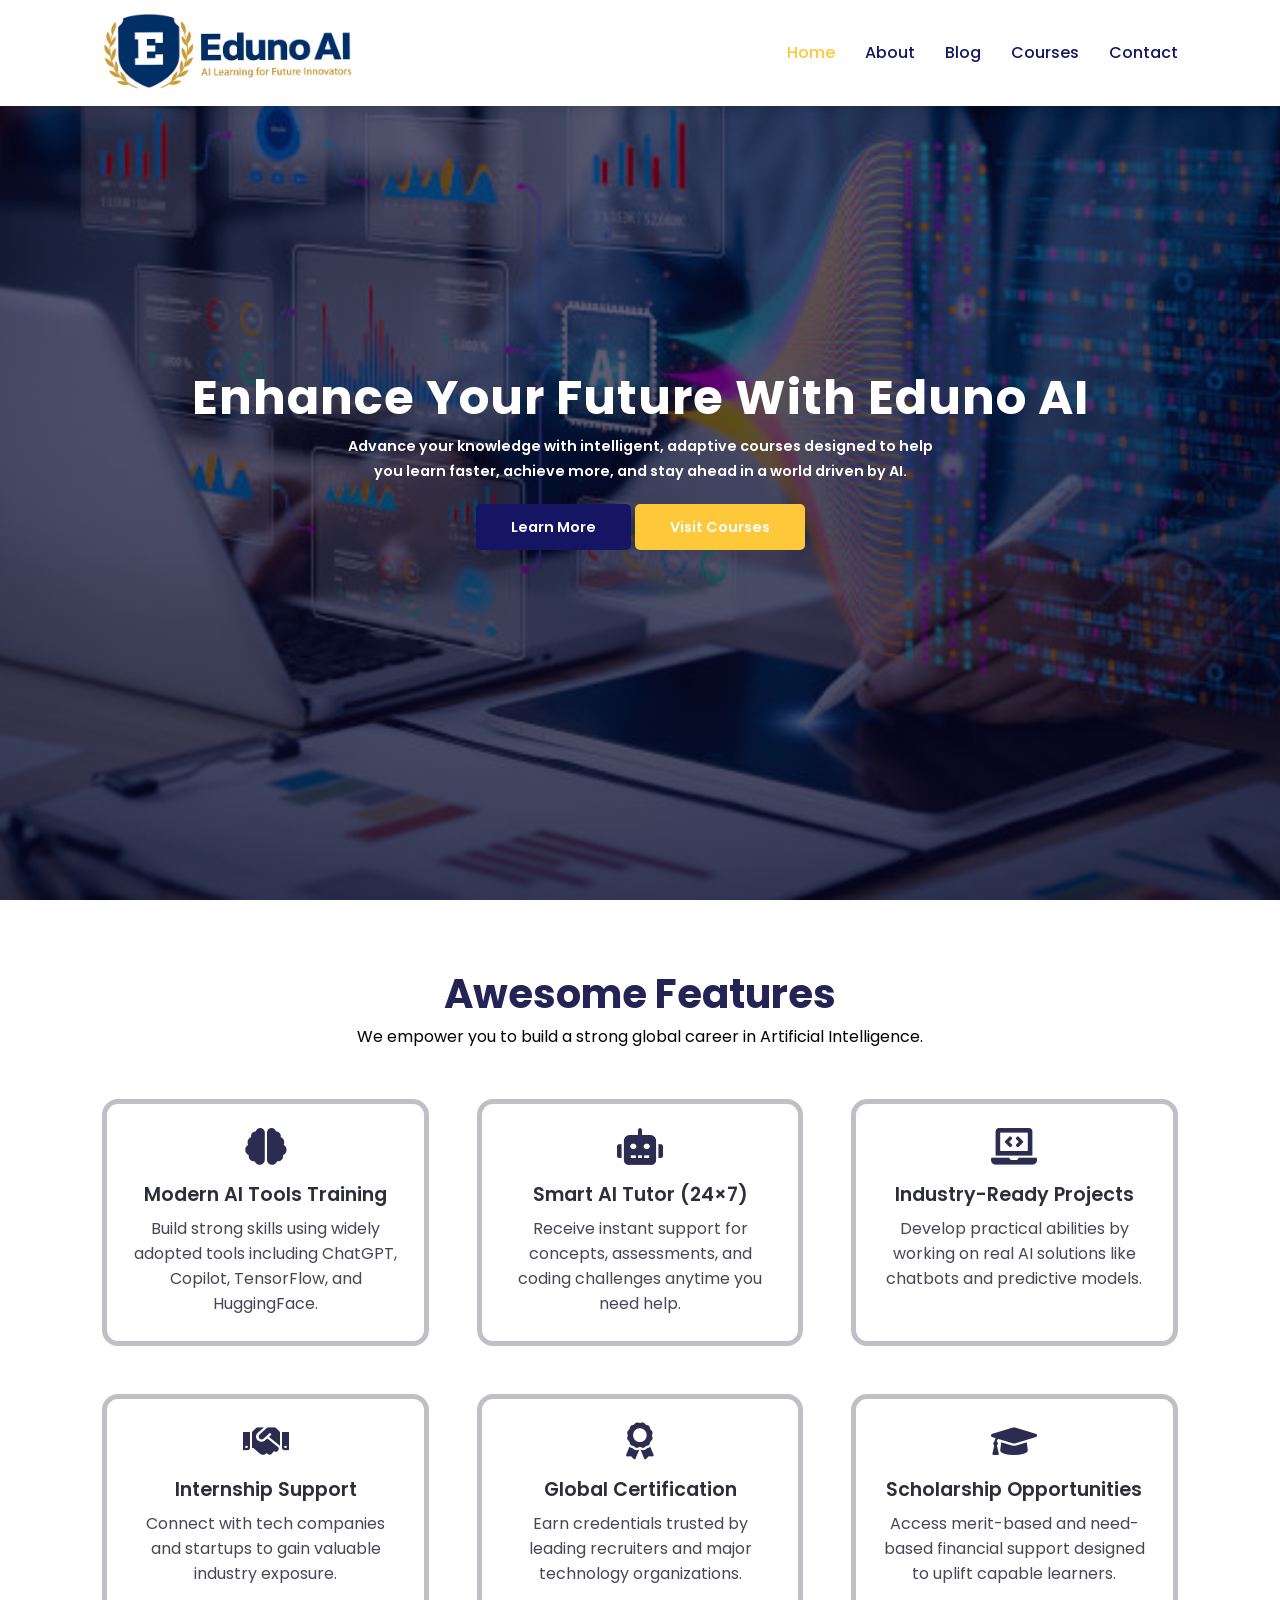
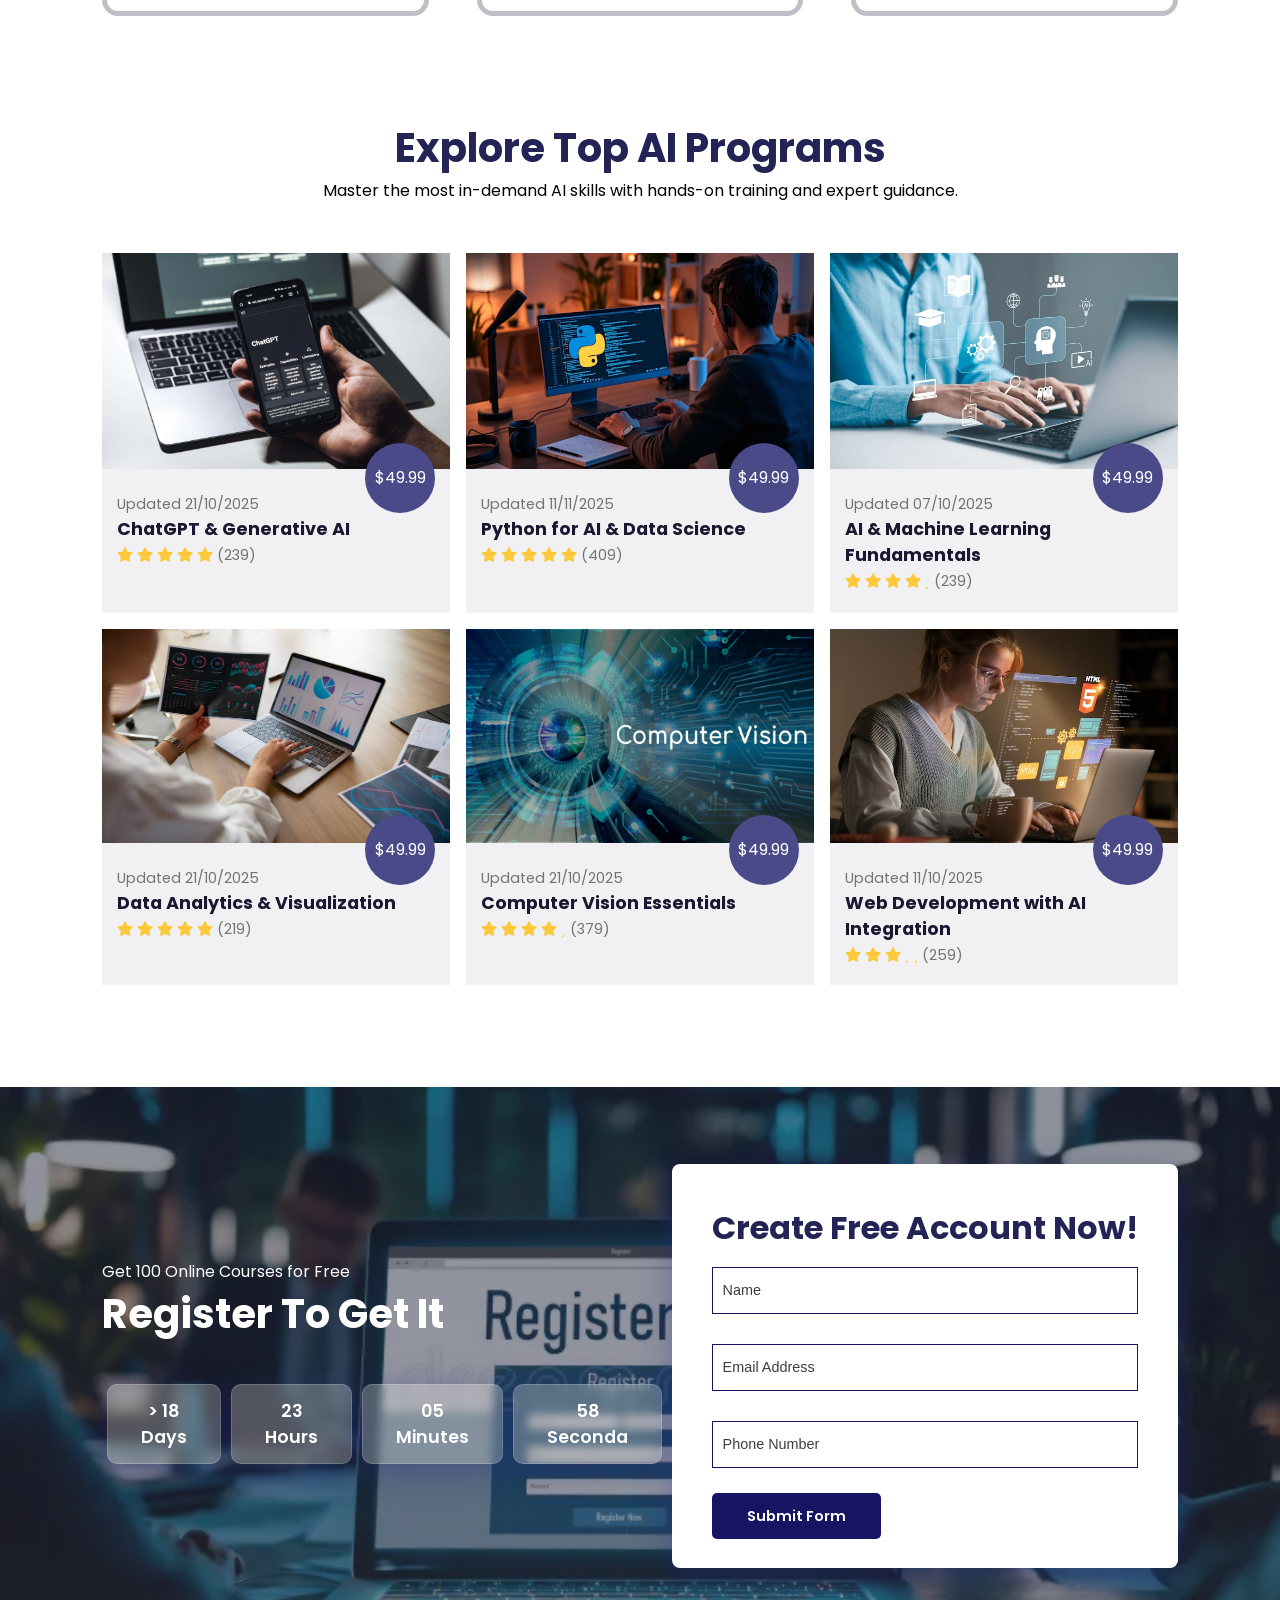
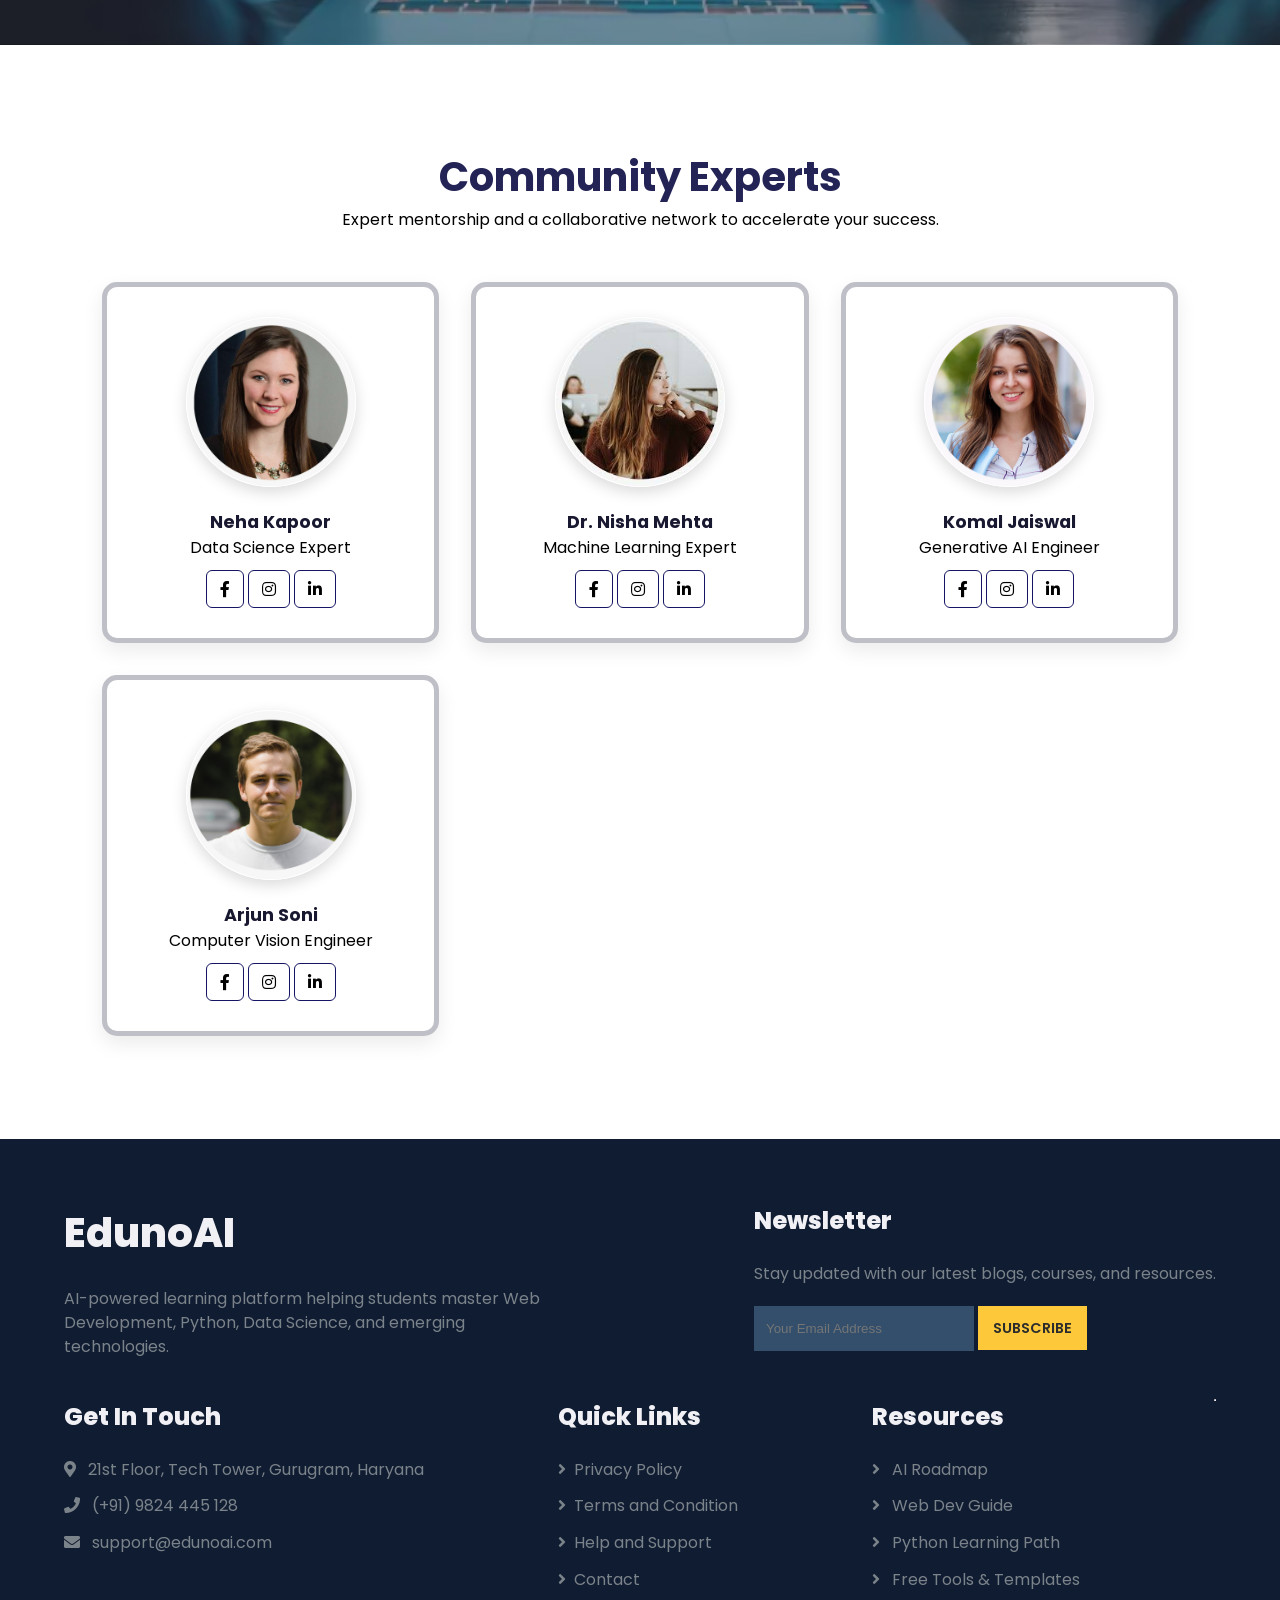
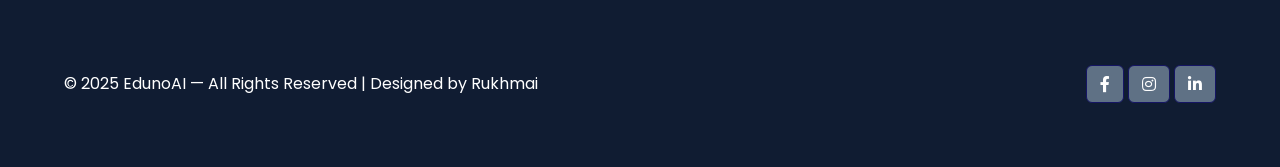
<file: edunoai/index.html>
<!DOCTYPE html>
<html lang="en">

<head>
    <meta charset="UTF-8">
    <meta name="viewport" content="width=device-width, initial-scale=1.0">
    <title>Eduno AI</title>

    <link rel="stylesheet" href="https://cdnjs.cloudflare.com/ajax/libs/font-awesome/5.15.4/css/all.min.css">


    <link rel="stylesheet" href="style.css">

    <link rel="stylesheet" href="https://unpkg.com/aos@2.3.1/dist/aos.css" />


    <script src="https://code.jquery.com/jquery-3.7.1.min.js"
        integrity="sha256-/JqT3SQfawRcv/BIHPThkBvs0OEvtFFmqPF/lYI/Cxo=" crossorigin="anonymous"></script>

</head>

<body>  

    <!-- Navigation -->
    <nav>
        <img src="images/logo.jpg" alt="">
        <div class="navigation">
            <ul>
                <i id="menu-close" class="fas fa-times"></i>
                <li><a class="active" href="index.html">Home</a></li>
                <li><a href="about.html">About</a></li>
                <li><a href="blog.html">Blog</a></li>
                <li><a href="courses.html">Courses</a></li>
                <li><a href="contact.html">Contact</a></li>
            </ul>
            <img id="menu-btn" src="images/menu.png" alt="">
        </div>
    </nav>

    <!-- Home -->
    <section id="home">
        <h1 data-aos="fade-down">Enhance Your Future With Eduno AI</h1>
        <p data-aos="fade-right">Advance your knowledge with intelligent,
            adaptive courses designed to help you learn faster, achieve more,
            and stay ahead in a world driven by AI.</p>

        <div class="btn" data-aos="fade-left">
            <a class="blue" href="#">Learn More</a>
            <a class="yellow" href="courses.html">Visit Courses</a>
        </div>

    </section>

    <!-- Features -->

    <section id="features" data-aos="fade-up">
        <h1>Awesome Features</h1>
        <p>We empower you to build a strong global career in Artificial Intelligence.</p>

        <div class="fea-base">

            <div class="fea-box" data-aos="fade-left">
                <i class="fas fa-brain"></i>
                <h3>Modern AI Tools Training</h3>
                <p>Build strong skills using widely adopted tools including ChatGPT, Copilot, TensorFlow, and
                    HuggingFace.</p>
            </div>

            <div class="fea-box" data-aos="fade-left">
                <i class="fas fa-robot"></i>
                <h3>Smart AI Tutor (24×7)</h3>
                <p>Receive instant support for concepts, assessments, and coding challenges anytime you need help.</p>
            </div>

            <div class="fea-box" data-aos="fade-left">
                <i class="fas fa-laptop-code"></i>
                <h3>Industry-Ready Projects</h3>
                <p>Develop practical abilities by working on real AI solutions like chatbots and predictive models.</p>
            </div>

            <div class="fea-box" data-aos="fade-right">
                <i class="fas fa-handshake"></i>
                <h3>Internship Support</h3>
                <p>Connect with tech companies and startups to gain valuable industry exposure.</p>
            </div>

            <div class="fea-box" data-aos="fade-right">
                <i class="fas fa-award"></i>
                <h3>Global Certification</h3>
                <p>Earn credentials trusted by leading recruiters and major technology organizations.</p>
            </div>

            <div class="fea-box" data-aos="fade-right">
                <i class="fas fa-graduation-cap"></i>
                <h3>Scholarship Opportunities</h3>
                <p>Access merit-based and need-based financial support designed to uplift capable learners.</p>
            </div>

        </div>

    </section>

    <!-- Courses -->
    <section id="course" data-aos="fade-up">
        <h1>Explore Top AI Programs</h1>
        <p>Master the most in-demand AI skills with hands-on training and expert guidance.</p>
        <div class="course-box">

            <div class="courses" data-aos="zoom-in">
                <img src="images/p1.jpg" alt="">
                <div class="details">
                    <span>Updated 21/10/2025</span>
                    <h6>ChatGPT & Generative AI</h6>
                    <div class="star">
                        <i class="fas fa-star"></i>
                        <i class="fas fa-star"></i>
                        <i class="fas fa-star"></i>
                        <i class="fas fa-star"></i>
                        <i class="fas fa-star"></i>
                        <span>(239)</span>
                    </div>
                </div>

                <div class="cost">
                    $49.99
                </div>

            </div>

            <div class="courses" data-aos="zoom-in">
                <img src="images/p2.jpg" alt="">
                <div class="details">
                    <span>Updated 11/11/2025</span>
                    <h6>Python for AI & Data Science</h6>
                    <div class="star">
                        <i class="fas fa-star"></i>
                        <i class="fas fa-star"></i>
                        <i class="fas fa-star"></i>
                        <i class="fas fa-star"></i>
                        <i class="fas fa-star"></i>
                        <span>(409)</span>
                    </div>
                </div>

                <div class="cost">
                    $49.99
                </div>

            </div>

            <div class="courses" data-aos="zoom-in">
                <img src="images/p3.jpg" alt="">
                <div class="details">
                    <span>Updated 07/10/2025</span>
                    <h6>AI & Machine Learning Fundamentals</h6>
                    <div class="star">
                        <i class="fas fa-star"></i>
                        <i class="fas fa-star"></i>
                        <i class="fas fa-star"></i>
                        <i class="fas fa-star"></i>
                        <i class="fa-regular fa-star"></i>
                        <span>(239)</span>
                    </div>
                </div>

                <div class="cost">
                    $49.99
                </div>

            </div>

            <div class="courses" data-aos="zoom-in">
                <img src="images/p4.jpg" alt="">
                <div class="details">
                    <span>Updated 21/10/2025</span>
                    <h6>Data Analytics & Visualization</h6>
                    <div class="star">
                        <i class="fas fa-star"></i>
                        <i class="fas fa-star"></i>
                        <i class="fas fa-star"></i>
                        <i class="fas fa-star"></i>
                        <i class="fas fa-star"></i>
                        <span>(219)</span>
                    </div>
                </div>

                <div class="cost">
                    $49.99
                </div>

            </div>

            <div class="courses" data-aos="zoom-in">
                <img src="images/p5.jpg" alt="">
                <div class="details">
                    <span>Updated 21/10/2025</span>
                    <h6>Computer Vision Essentials</h6>
                    <div class="star">
                        <i class="fas fa-star"></i>
                        <i class="fas fa-star"></i>
                        <i class="fas fa-star"></i>
                        <i class="fas fa-star"></i>
                        <i class="fa-regular fa-star"></i>
                        <span>(379)</span>
                    </div>
                </div>

                <div class="cost">
                    $49.99
                </div>

            </div>

            <div class="courses" data-aos="zoom-in">
                <img src="images/p6.jpg" alt="">
                <div class="details">
                    <span>Updated 11/10/2025</span>
                    <h6>Web Development with AI Integration</h6>
                    <div class="star">
                        <i class="fas fa-star"></i>
                        <i class="fas fa-star"></i>
                        <i class="fas fa-star"></i>
                        <i class="fa-regular fa-star"></i>
                        <i class="fa-regular fa-star"></i>
                        <span>(259)</span>
                    </div>
                </div>

                <div class="cost">
                    $49.99
                </div>

            </div>

        </div>
    </section>

    <!-- Registration -->

    <section id="registration" data-aos="fade-up">
        <div class="reminder">
            <p>Get 100 Online Courses for Free</p>
            <h1>Register To Get It</h1>
            <div class="time">
                <div class="date" data-aos="zoom-in">
                    >
                    18 <br> Days
                </div>

                <div class="date" data-aos="zoom-in">
                    23 <br> Hours
                </div>

                <div class="date" data-aos="zoom-in">
                    05 <br> Minutes
                </div>

                <div class="date" data-aos="zoom-in">
                    58 <br> Seconda
                </div>
            </div>
        </div>


        <div class="form" data-aos="fade-left">
            <h3>Create Free Account Now!</h3>
            <input type="text" placeholder="Name" name="" id="">
            <input type="text" placeholder="Email Address" name="" id="">
            <input type="text" placeholder="Phone Number" name="" id="">
            <div class="btn">
                <a class="yellow" href="#">Submit Form</a>
            </div>
        </div>
    </section>

    <!-- Profiles -->
    <section id="experts" data-aos="fade-up">
        <h1>Community Experts</h1>
        <p>Expert mentorship and a collaborative network to accelerate your success.</p>
        <div class="expert-box">

            <div class="profile-wrapper" data-aos="fade-up" data-aos-delay="0">
                <div class="profile">
                    <img src="images/expert1.jpg" alt="">
                    <h6>Neha Kapoor</h6>
                    <p>Data Science Expert</p>
                    <div class="pro-links">
                        <i class="fab fa-facebook-f"></i>
                        <i class="fab fa-instagram"></i>
                        <i class="fab fa-linkedin-in"></i>
                    </div>
                </div>
            </div>

            <div class="profile-wrapper" data-aos="fade-up" data-aos-delay="100">
                <div class="profile">
                    <img src="images/expert2.jpg" alt="Expert Image">
                    <h6>Dr. Nisha Mehta</h6>
                    <p>Machine Learning Expert</p>
                    <div class="pro-links">
                        <i class="fab fa-facebook-f"></i>
                        <i class="fab fa-instagram"></i>
                        <i class="fab fa-linkedin-in"></i>
                    </div>
                </div>
            </div>

            <div class="profile-wrapper" data-aos="fade-up" data-aos-delay="400">
                <div class="profile">
                    <img src="images/expert3.jpg" alt="Expert Image">
                    <h6>Komal Jaiswal</h6>
                    <p>Generative AI Engineer</p>
                    <div class="pro-links">
                        <i class="fab fa-facebook-f"></i>
                        <i class="fab fa-instagram"></i>
                        <i class="fab fa-linkedin-in"></i>
                    </div>
                </div>
            </div>

            <div class="profile-wrapper" data-aos="fade-up" data-aos-delay="700">
                <div class="profile">
                    <img src="images/expert4.jpg" alt="Expert Image">
                    <h6>Arjun Soni</h6>
                    <p>Computer Vision Engineer</p>
                    <div class="pro-links">
                        <i class="fab fa-facebook-f"></i>
                        <i class="fab fa-instagram"></i>
                        <i class="fab fa-linkedin-in"></i>
                    </div>
                </div>
            </div>

        </div>
    </section>


    <!-- Footer -->
    <footer data-aos="fade-up">
        <div class="footer-col">
            <h1>EdunoAI</h1>
            <p>AI-powered learning platform helping students master Web Development,
                Python, Data Science, and emerging technologies.</p>
        </div>

        <div class="footer-col">
            <h2>Newsletter</h2>
            <p>Stay updated with our latest blogs, courses, and resources.</p>
            <div class="subscribe">
                <input type="text" placeholder="Your Email Address">
                <a href="#" class="yellow">SUBSCRIBE</a>
            </div>
        </div>

        <div class="footer-col">
            <h2>Get In Touch</h2>
            <li><i class="fas fa-map-marker-alt"></i> 21st Floor, Tech Tower, Gurugram, Haryana</li>
            <li><i class="fas fa-phone"></i> (+91) 9824 445 128</li>
            <li><i class="fas fa-envelope"></i> support@edunoai.com</li>
        </div>

        <div class="footer-col">
            <h2>Quick Links</h2>
            <li><a href="#"><i class="fa fa-angle-right mr-2"></i>Privacy Policy</a></li>
            <li><a href="#"><i class="fa fa-angle-right mr-2"></i>Terms and Condition</a></li>
            <li><a href="#"><i class="fa fa-angle-right mr-2"></i>Help and Support</a></li>
            <li><a href="#"><i class="fa fa-angle-right mr-2"></i>Contact</a></li>
        </div>

        <div class="footer-col">
            <h2>Resources</h2>
            <li><a href="#"><i class="fa fa-angle-right mr-2"></i> AI Roadmap</a></li>
            <li><a href="#"><i class="fa fa-angle-right mr-2"></i> Web Dev Guide</a></li>
            <li><a href="#"><i class="fa fa-angle-right mr-2"></i> Python Learning Path</a></li>
            <li><a href="#"><i class="fa fa-angle-right mr-2"></i> Free Tools & Templates</a></li>
        </div>
        <hr>

        <div class="copyright">
            <p>© 2025 EdunoAI — All Rights Reserved | Designed by Rukhmai</p>
            <div class="pro-links">
                <i class="fab fa-facebook-f"></i>
                <i class="fab fa-instagram"></i>
                <i class="fab fa-linkedin-in"></i>
            </div>
        </div>
    </footer>

    <script src="https://unpkg.com/aos@2.3.1/dist/aos.js"></script>
    <script>
        AOS.init({
            duration: 1500,
            easing: "ease-out-cubic",
            offset: 120,
            once: true,
        });
    </script>

    <script>
        $('#menu-btn').click(function () {
            $('nav .navigation ul').addClass('active')
        });

        $('#menu-close').click(function () {
            $('nav .navigation ul').removeClass('active')
        });
    </script>
</body>

</html>
</file>
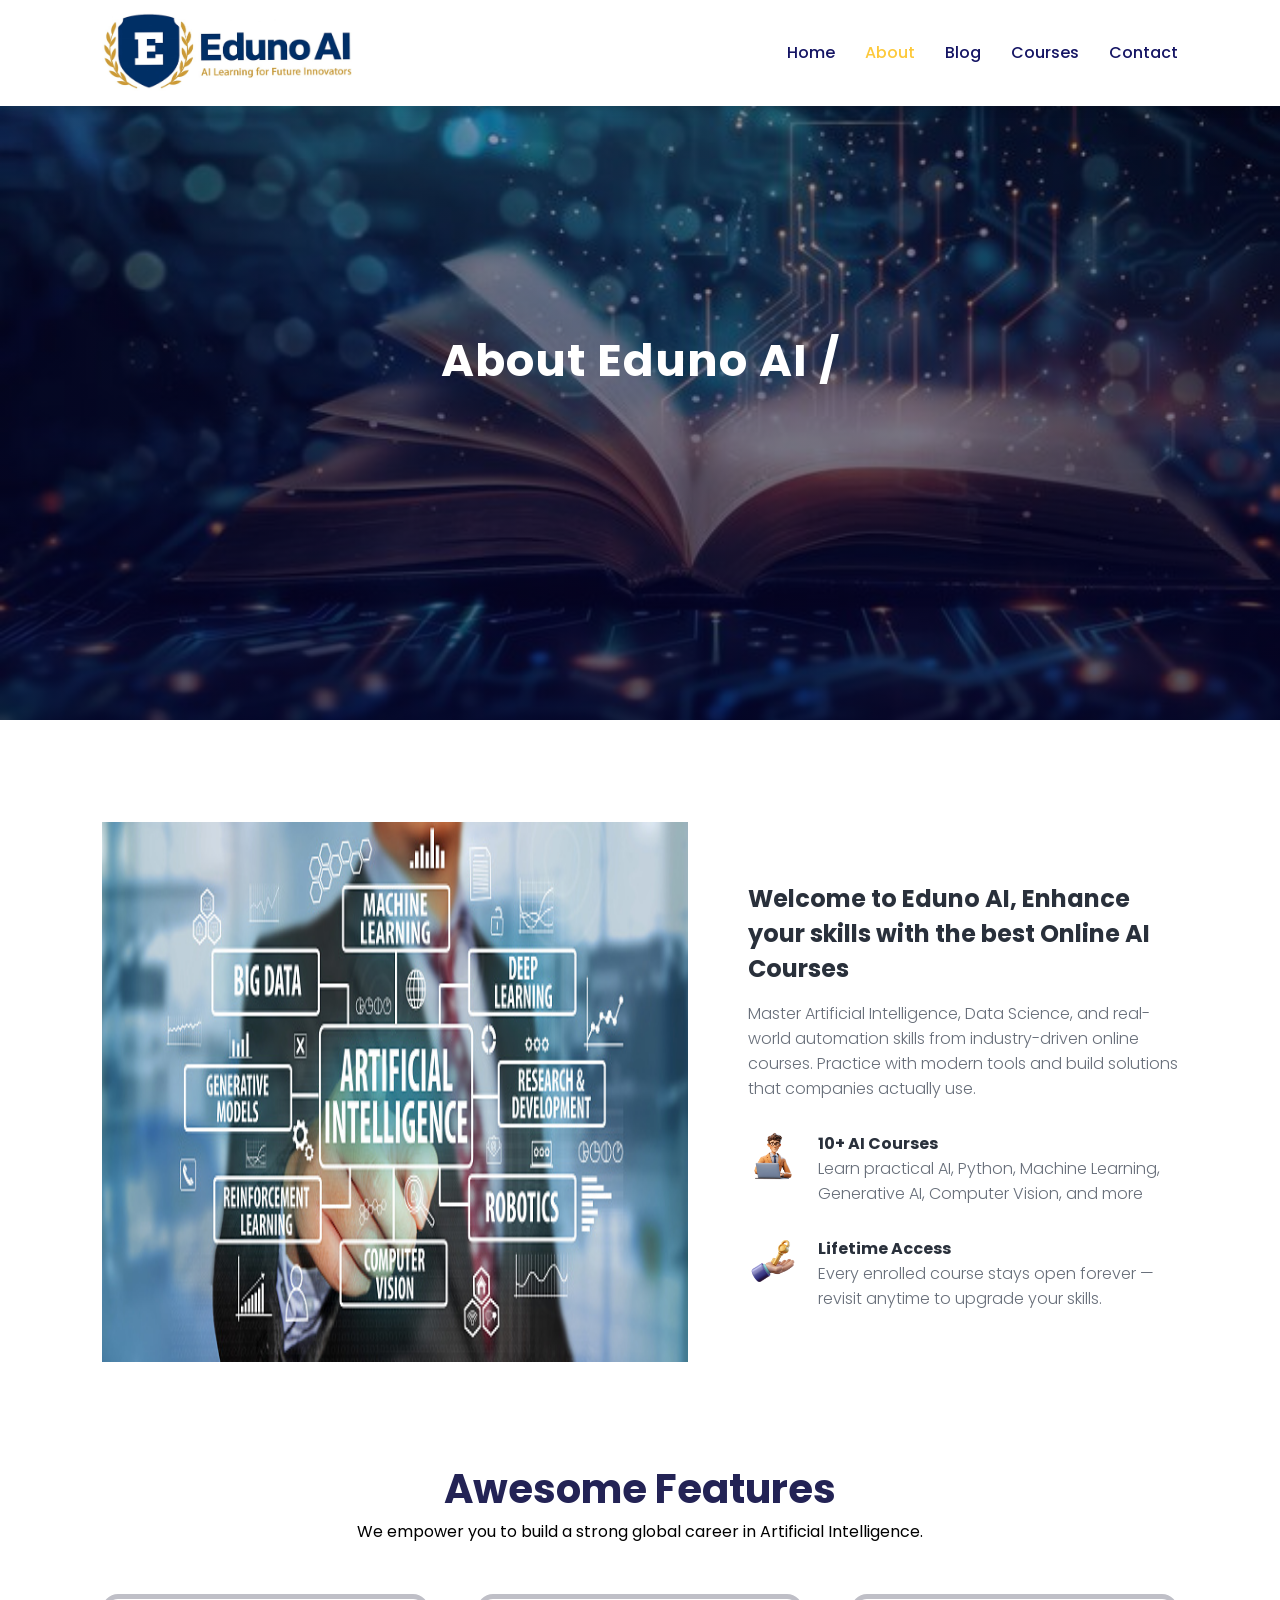
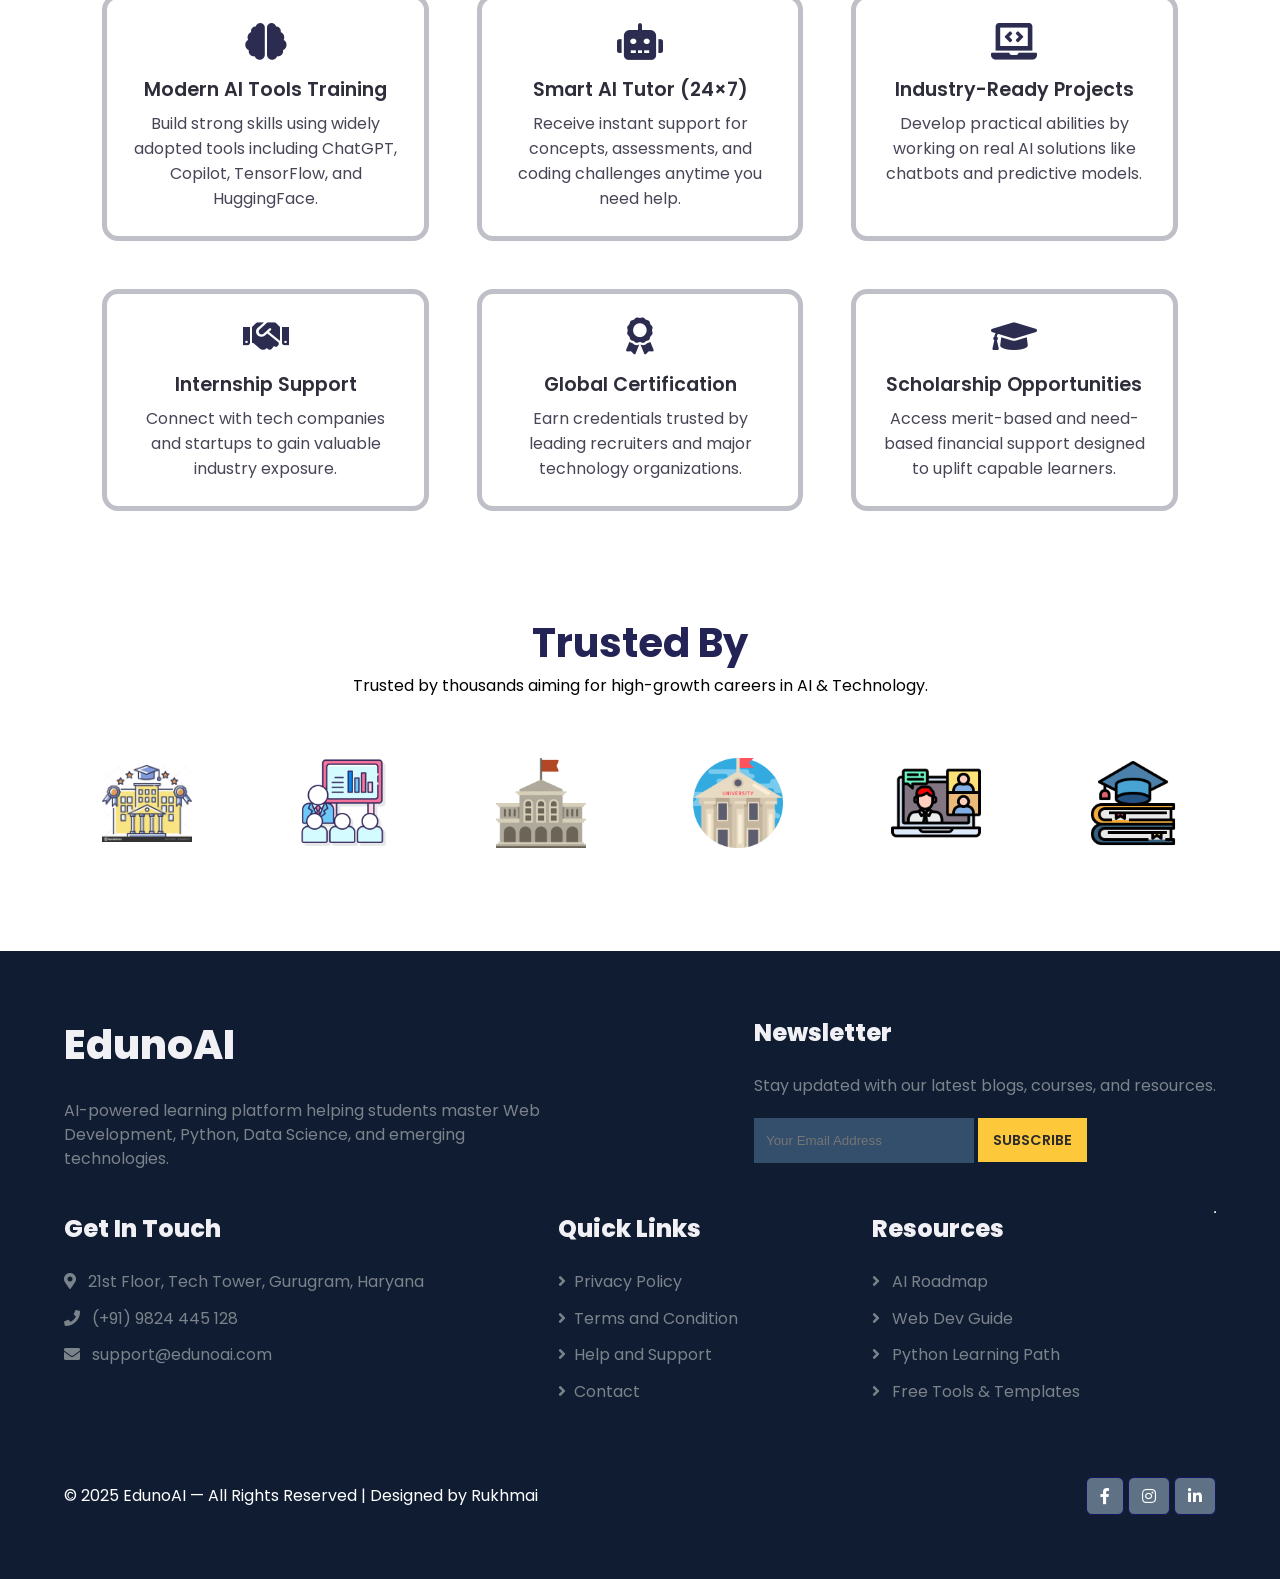
<file: edunoai/about.html>
<!DOCTYPE html>
<html lang="en">

<head>
    <meta charset="UTF-8">
    <meta name="viewport" content="width=device-width, initial-scale=1.0">
    <title>Eduno AI</title>

    <link rel="stylesheet" href="https://cdnjs.cloudflare.com/ajax/libs/font-awesome/5.15.4/css/all.min.css">


    <link rel="stylesheet" href="style.css">

    <link rel="stylesheet" href="https://unpkg.com/aos@2.3.1/dist/aos.css" />

    <script src="https://code.jquery.com/jquery-3.7.1.min.js"
        integrity="sha256-/JqT3SQfawRcv/BIHPThkBvs0OEvtFFmqPF/lYI/Cxo=" crossorigin="anonymous"></script>

</head>

<body>
    <!-- Navigation -->
    <nav>
        <img src="images/logo.jpg" alt="">
        <div class="navigation">
            <ul>
                <i id="menu-close" class="fas fa-times"></i>
                <li><a href="index.html">Home</a></li>
                <li><a class="active" href="about.html">About</a></li>
                <li><a href="blog.html">Blog</a></li>
                <li><a href="courses.html">Courses</a></li>
                <li><a href="contact.html">Contact</a></li>
            </ul>
            <img id="menu-btn" src="images/menu.png" alt="">
        </div>
    </nav>

    <!-- About -->
    <section id="about-home">
        <h2 data-aos="fade-down">About Eduno AI /</h2>
    </section>

    <section id="about-container">
        <div class="about-img" data-aos="fade-right">
            <img src="images/about.jpg" alt="">
        </div>

        <div class="about-text" data-aos="fade-right">
            <h2>Welcome to Eduno AI, Enhance your skills with the best Online AI Courses</h2>
            <p>Master Artificial Intelligence, Data Science, and real-world automation skills
                from industry-driven online courses. Practice with modern tools and build solutions that companies
                actually use.</p>
            <div class="about-fe">
                <img src="images/fe1.png" alt="">
                <div class="fe-text">
                    <h5>10+ AI Courses</h5>
                    <p>Learn practical AI, Python, Machine Learning, Generative AI, Computer Vision, and more</p>
                </div>
            </div>

            <div class="about-fe">
                <img src="images/fe2.png" alt="">
                <div class="fe-text">
                    <h5> Lifetime Access</h5>
                    <p>Every enrolled course stays open forever — revisit anytime to upgrade your skills.</p>
                </div>
            </div>
        </div>
    </section>

    <!-- Features -->

    <section id="features" data-aos="fade-up">
        <h1>Awesome Features</h1>
        <p>We empower you to build a strong global career in Artificial Intelligence.</p>

        <div class="fea-base">

            <div class="fea-box" data-aos="fade-left">
                <i class="fas fa-brain"></i>
                <h3>Modern AI Tools Training</h3>
                <p>Build strong skills using widely adopted tools including ChatGPT, Copilot, TensorFlow, and
                    HuggingFace.</p>
            </div>

            <div class="fea-box" data-aos="fade-left">
                <i class="fas fa-robot"></i>
                <h3>Smart AI Tutor (24×7)</h3>
                <p>Receive instant support for concepts, assessments, and coding challenges anytime you need help.</p>
            </div>

            <div class="fea-box" data-aos="fade-left">
                <i class="fas fa-laptop-code"></i>
                <h3>Industry-Ready Projects</h3>
                <p>Develop practical abilities by working on real AI solutions like chatbots and predictive models.</p>
            </div>

            <div class="fea-box" data-aos="fade-right">
                <i class="fas fa-handshake"></i>
                <h3>Internship Support</h3>
                <p>Connect with tech companies and startups to gain valuable industry exposure.</p>
            </div>

            <div class="fea-box" data-aos="fade-right">
                <i class="fas fa-award"></i>
                <h3>Global Certification</h3>
                <p>Earn credentials trusted by leading recruiters and major technology organizations.</p>
            </div>

            <div class="fea-box" data-aos="fade-right">
                <i class="fas fa-graduation-cap"></i>
                <h3>Scholarship Opportunities</h3>
                <p>Access merit-based and need-based financial support designed to uplift capable learners.</p>
            </div>

        </div>

    </section>

    <!-- Trusted By -->
    <section id="trust" data-aos="fade-up">
        <h1>Trusted By</h1>
        <p>Trusted by thousands aiming for high-growth careers in AI & Technology.</p>

        <div class="trust-img" data-aos="fade-up">
            <img src="images/logo1.png">
            <img src="images/logo2.png">
            <img src="images/logo3.png">
            <img src="images/logo4.png">
            <img src="images/logo5.png">
            <img src="images/logo6.png">
        </div>

    </section>

    <!-- Footer -->
    <footer data-aos="fade-up">
        <div class="footer-col">
            <h1>EdunoAI</h1>
            <p>AI-powered learning platform helping students master Web Development,
                Python, Data Science, and emerging technologies.</p>
        </div>

        <div class="footer-col">
            <h2>Newsletter</h2>
            <p>Stay updated with our latest blogs, courses, and resources.</p>
            <div class="subscribe">
                <input type="text" placeholder="Your Email Address">
                <a href="#" class="yellow">SUBSCRIBE</a>
            </div>
        </div>

        <div class="footer-col">
            <h2>Get In Touch</h2>
            <li><i class="fas fa-map-marker-alt"></i> 21st Floor, Tech Tower, Gurugram, Haryana</li>
            <li><i class="fas fa-phone"></i> (+91) 9824 445 128</li>
            <li><i class="fas fa-envelope"></i> support@edunoai.com</li>
        </div>

        <div class="footer-col">
            <h2>Quick Links</h2>
            <li><a href="#"><i class="fa fa-angle-right mr-2"></i>Privacy Policy</a></li>
            <li><a href="#"><i class="fa fa-angle-right mr-2"></i>Terms and Condition</a></li>
            <li><a href="#"><i class="fa fa-angle-right mr-2"></i>Help and Support</a></li>
            <li><a href="#"><i class="fa fa-angle-right mr-2"></i>Contact</a></li>
        </div>

        <div class="footer-col">
            <h2>Resources</h2>
            <li><a href="#"><i class="fa fa-angle-right mr-2"></i> AI Roadmap</a></li>
            <li><a href="#"><i class="fa fa-angle-right mr-2"></i> Web Dev Guide</a></li>
            <li><a href="#"><i class="fa fa-angle-right mr-2"></i> Python Learning Path</a></li>
            <li><a href="#"><i class="fa fa-angle-right mr-2"></i> Free Tools & Templates</a></li>
        </div>
        <hr>

        <div class="copyright">
            <p>© 2025 EdunoAI — All Rights Reserved | Designed by Rukhmai</p>
            <div class="pro-links">
                <i class="fab fa-facebook-f"></i>
                <i class="fab fa-instagram"></i>
                <i class="fab fa-linkedin-in"></i>
            </div>
        </div>
    </footer>

    <script src="https://unpkg.com/aos@2.3.1/dist/aos.js"></script>
    <script>
        AOS.init({
            duration: 1500,
            easing: "ease-in-out",
            offset: 120,
            once: true,
        });
    </script>    

    <script>
        $('#menu-btn').click(function () {
            $('nav .navigation ul').addClass('active')
        });

        $('#menu-close').click(function () {
            $('nav .navigation ul').removeClass('active')
        });
    </script>
</body>

</html>
</file>
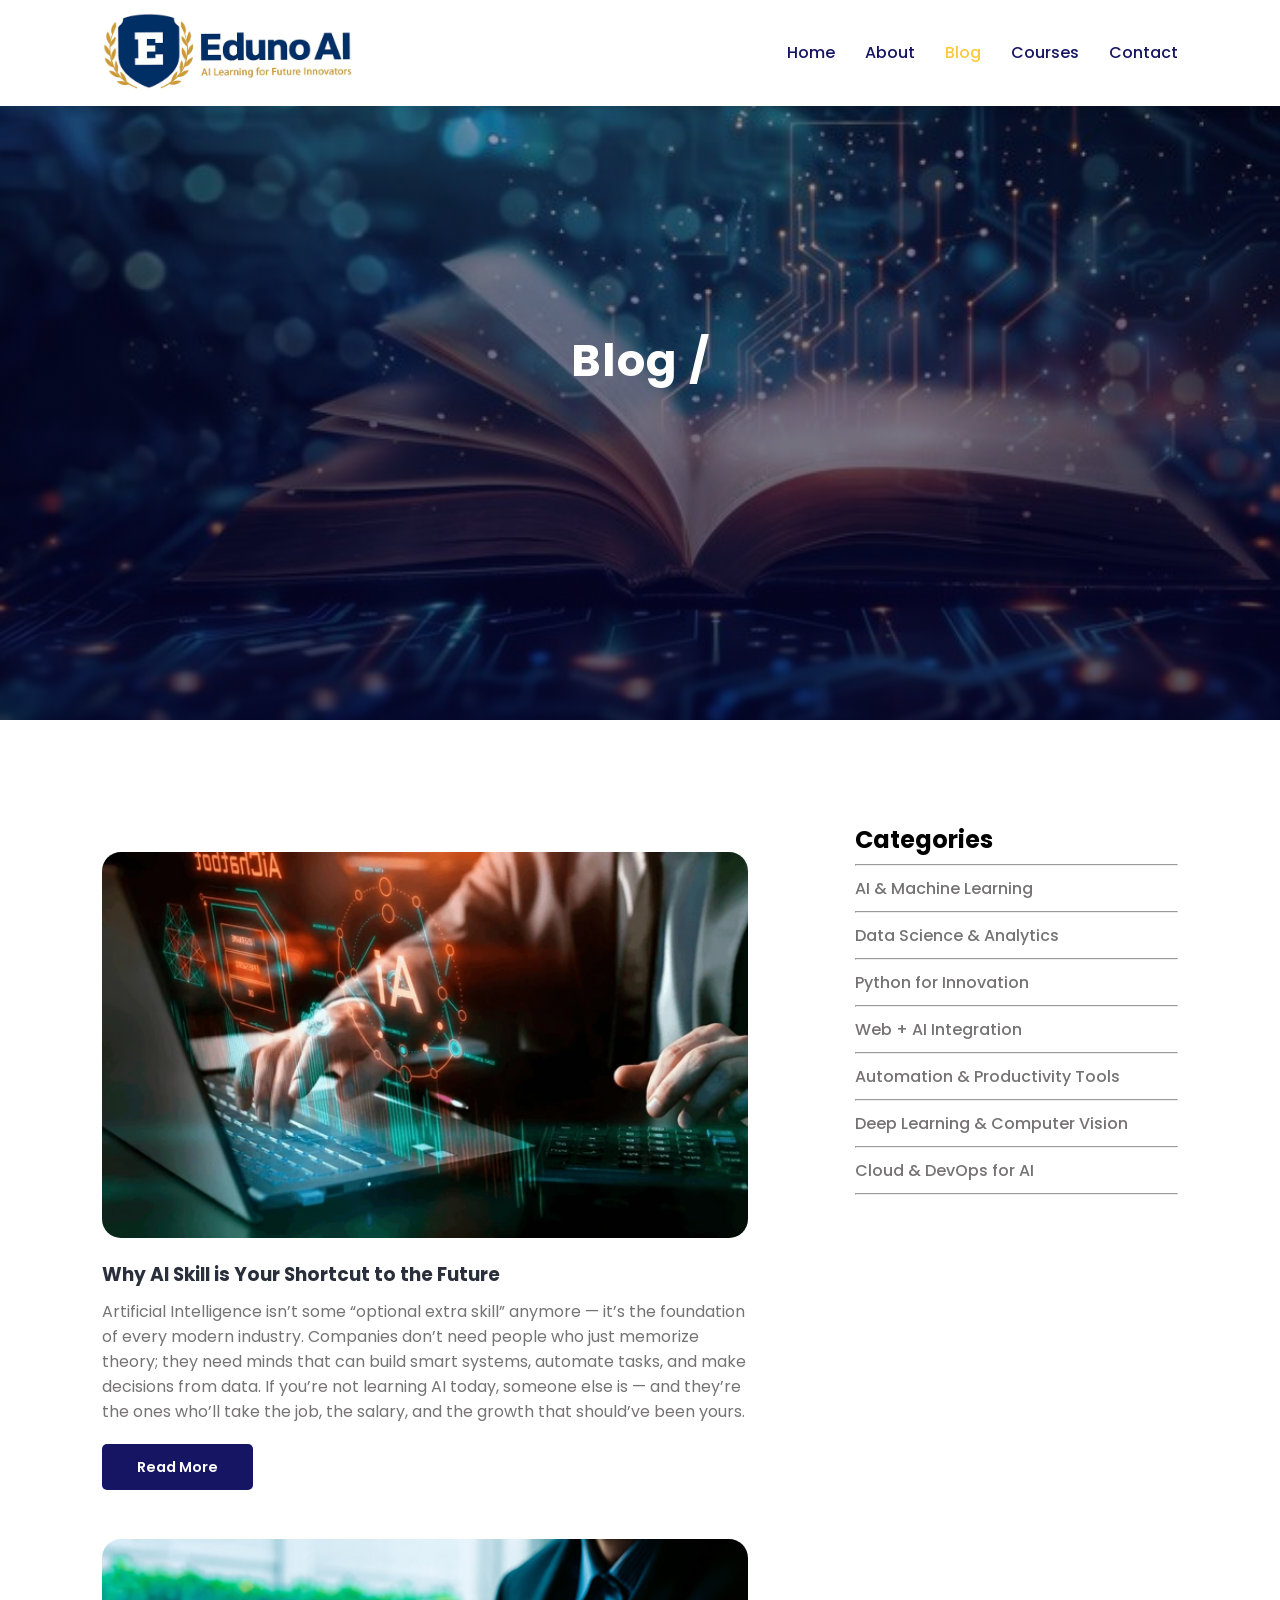
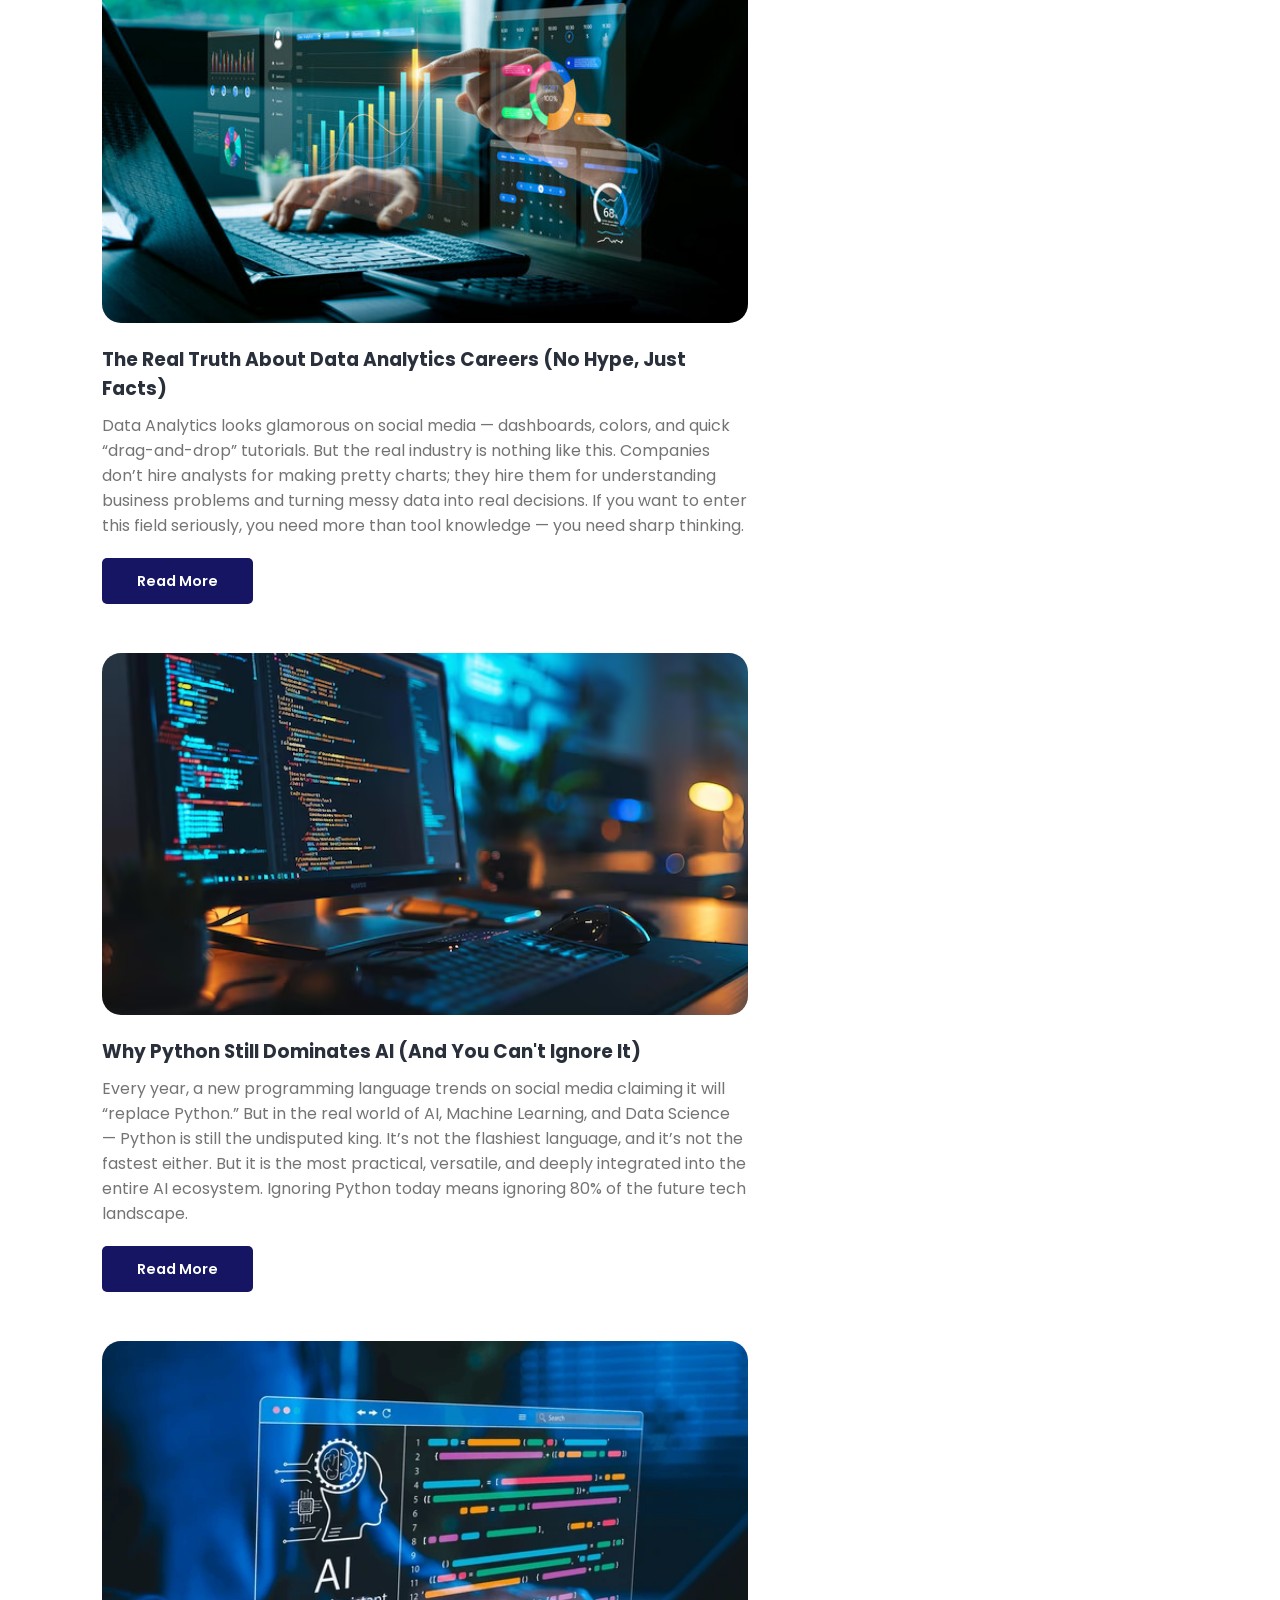
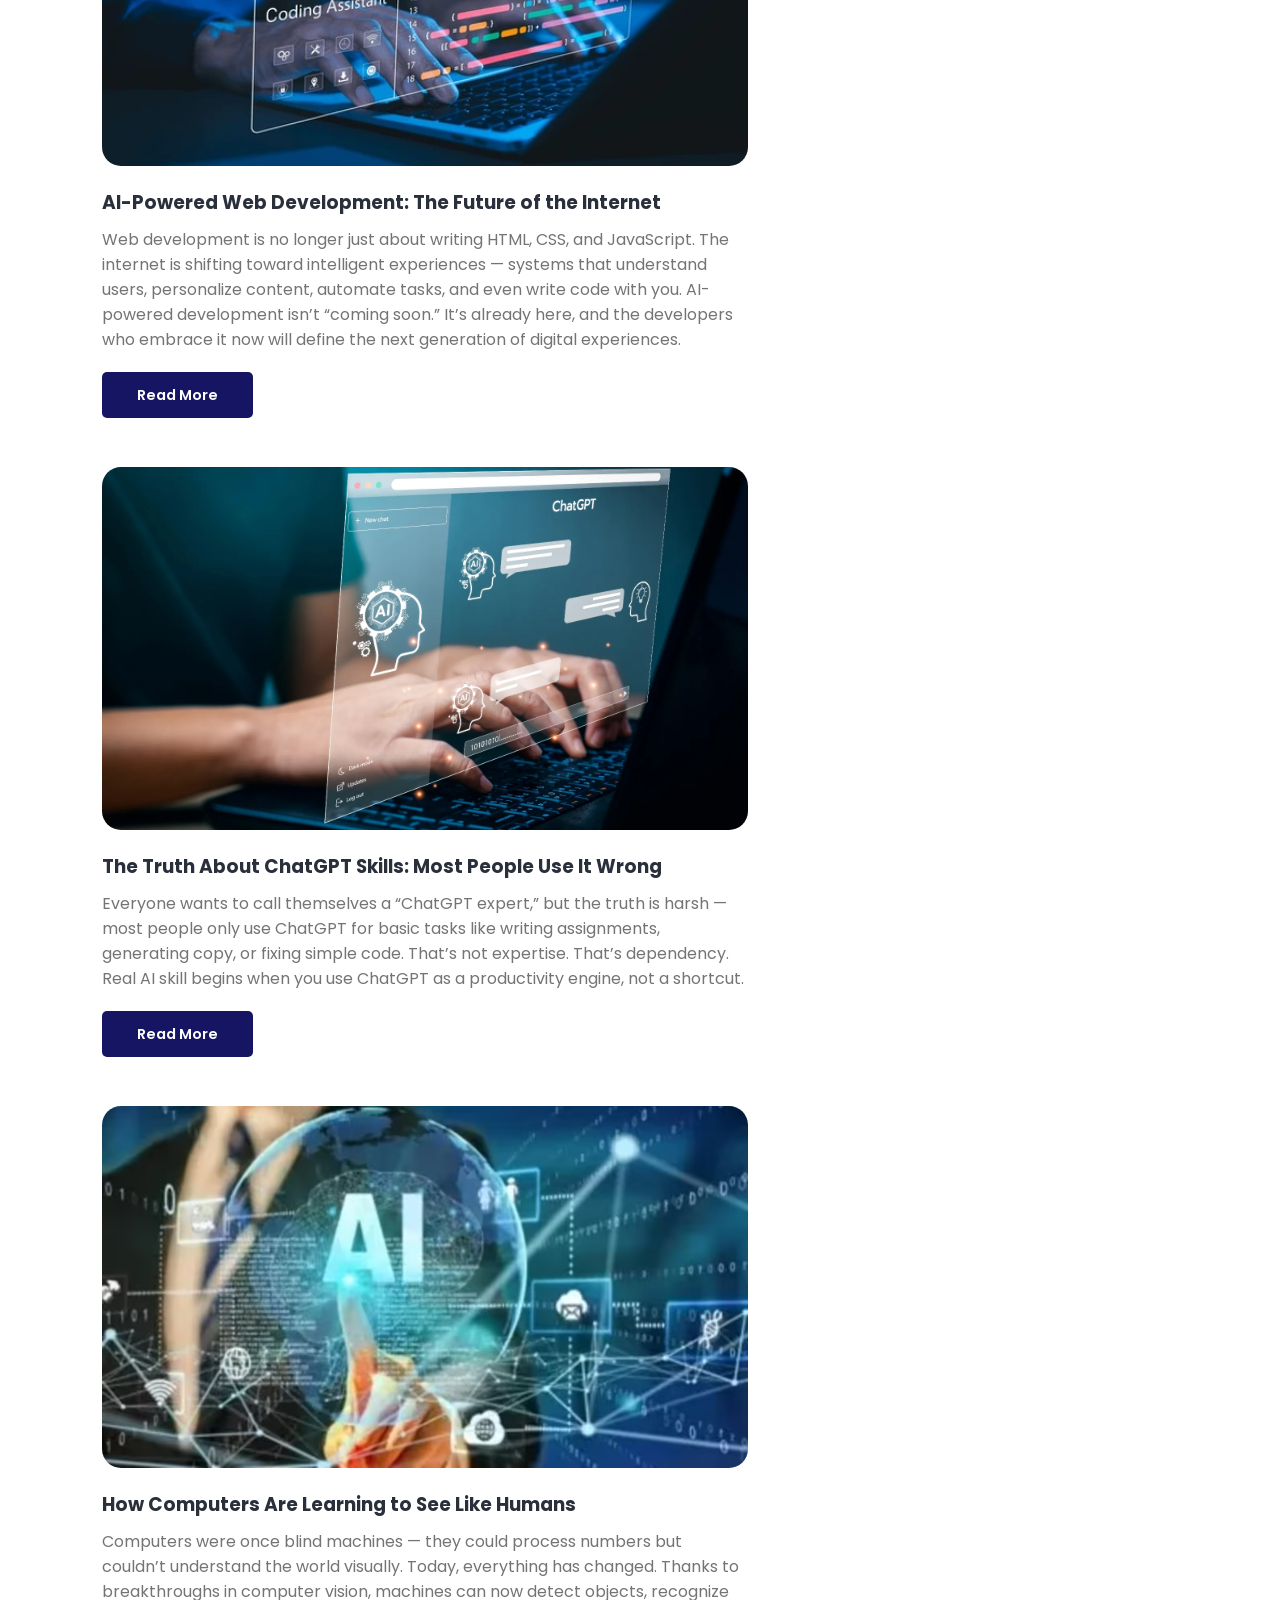
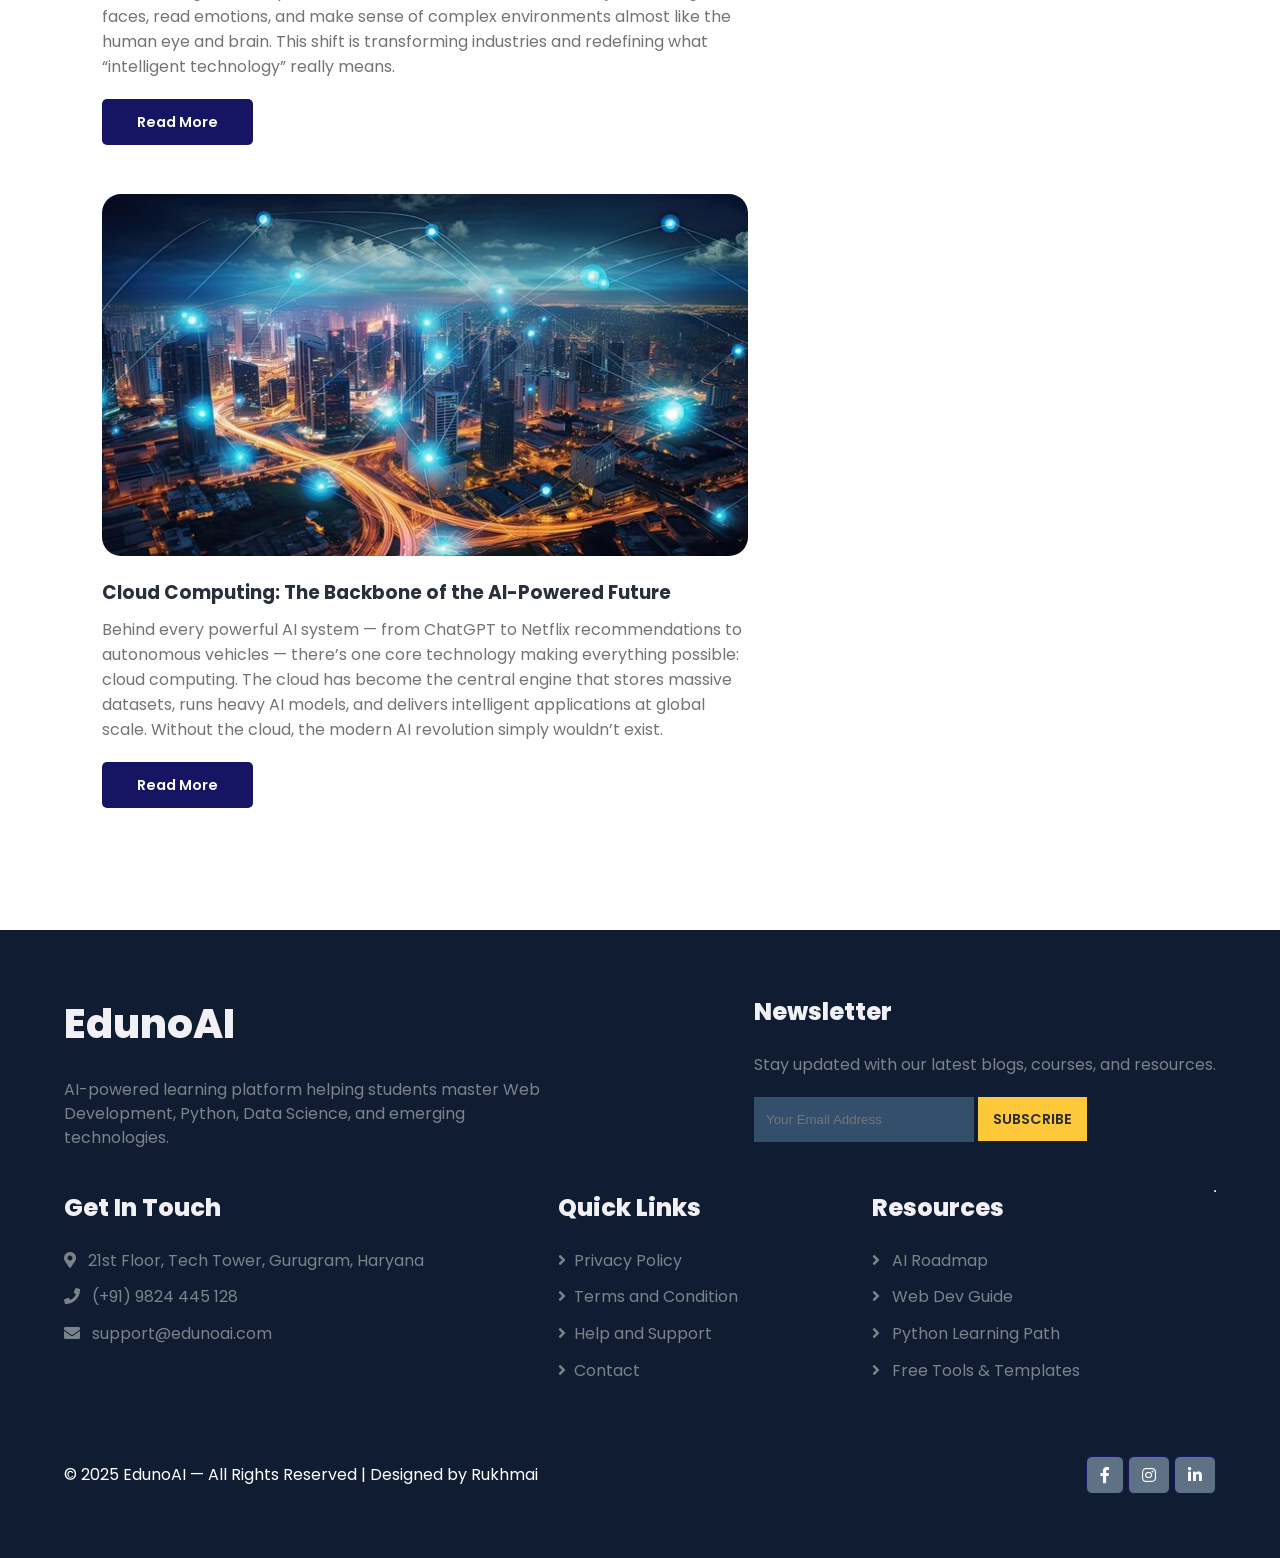
<file: edunoai/blog.html>
<!DOCTYPE html>
<html lang="en">

<head>
    <meta charset="UTF-8">
    <meta name="viewport" content="width=device-width, initial-scale=1.0">
    <title>Eduno AI</title>

    <link rel="stylesheet" href="https://cdnjs.cloudflare.com/ajax/libs/font-awesome/5.15.4/css/all.min.css">


    <link rel="stylesheet" href="style.css">

    <link rel="stylesheet" href="https://unpkg.com/aos@2.3.1/dist/aos.css" />

    <script src="https://code.jquery.com/jquery-3.7.1.min.js"
        integrity="sha256-/JqT3SQfawRcv/BIHPThkBvs0OEvtFFmqPF/lYI/Cxo=" crossorigin="anonymous"></script>

</head>

<body>
    <!-- Navigation -->
    <nav>
        <img src="images/logo.jpg" alt="">
        <div class="navigation">
            <ul>
                <i id="menu-close" class="fas fa-times"></i>
                <li><a href="index.html">Home</a></li>
                <li><a href="about.html">About</a></li>
                <li><a class="active" href="blog.html">Blog</a></li>
                <li><a href="courses.html">Courses</a></li>
                <li><a href="contact.html">Contact</a></li>
            </ul>
            <img id="menu-btn" src="images/menu.png" alt="">
        </div>
    </nav>

    <!-- Home -->
    <section id="about-home">
        <h2 data-aos="fade-down">Blog /</h2>
    </section>

    <!-- Blog -->
    <section id="blog-container">
        <div class="blogs">
            <div class="post" data-aos="zoom-in">
                <img src="images/b1.jpg" alt="">
                <h3 data-aos="fade-right">Why AI Skill is Your Shortcut to the Future</h3>
                <p data-aos="fade-right">
                    Artificial Intelligence isn’t some “optional extra skill” anymore — it’s the foundation of every
                    modern
                    industry. Companies don’t need people who just memorize theory; they need minds that can build smart
                    systems, automate tasks, and make decisions from data. If you’re not learning AI today, someone else
                    is —
                    and they’re the ones who’ll take the job, the salary, and the growth that should’ve been yours.
                </p>
                <a href="post.html"  data-aos="fade-right">Read More</a>
            </div>

            <div class="post" data-aos="zoom-in">
                <img src="images/b2.jpg" alt="">
                <h3 data-aos="fade-right">The Real Truth About Data Analytics Careers (No Hype, Just Facts)</h3>
                <p data-aos="fade-right">
                    Data Analytics looks glamorous on social media — dashboards, colors, and quick “drag-and-drop”
                    tutorials. But
                    the real industry is nothing like this. Companies don’t hire analysts for making pretty charts; they
                    hire them
                    for understanding business problems and turning messy data into real decisions. If you want to enter
                    this field
                    seriously, you need more than tool knowledge — you need sharp thinking.
                </p>
                <a href="post2.html" data-aos="fade-right">Read More</a>
            </div>

            <div class="post" data-aos="zoom-in">
                <img src="images/b3.jpg" alt="">
                <h3 data-aos="fade-right">Why Python Still Dominates AI (And You Can't Ignore It)</h3>
                <p data-aos="fade-right">
                    Every year, a new programming language trends on social media claiming it will “replace Python.” But
                    in the real world of AI, Machine Learning, and Data Science — Python is still the undisputed king.
                    It’s not the flashiest language, and it’s not the fastest either. But it is the most practical,
                    versatile, and deeply integrated into the entire AI ecosystem. Ignoring Python today means ignoring
                    80% of the future tech landscape.
                </p>
                <a href="post3.html" data-aos="fade-right">Read More</a>
            </div>

            <div class="post" data-aos="zoom-in">
                <img src="images/b4.jpg" alt="">
                <h3 data-aos="fade-right">AI-Powered Web Development: The Future of the Internet</h3>
                <p data-aos="fade-right">
                    Web development is no longer just about writing HTML, CSS, and JavaScript. The internet is shifting
                    toward
                    intelligent experiences — systems that understand users, personalize content, automate tasks, and
                    even write
                    code with you. AI-powered development isn’t “coming soon.” It’s already here, and the developers who
                    embrace it
                    now will define the next generation of digital experiences.
                </p>
                <a href="post4.html" data-aos="fade-right">Read More</a>
            </div>

            <div class="post" data-aos="zoom-in">
                <img src="images/b5.jpg" alt="">
                <h3 data-aos="fade-right">The Truth About ChatGPT Skills: Most People Use It Wrong</h3>
                <p data-aos="fade-right">
                    Everyone wants to call themselves a “ChatGPT expert,” but the truth is harsh — most people only use
                    ChatGPT for basic tasks like writing assignments, generating copy, or fixing simple code. That’s not
                    expertise. That’s dependency. Real AI skill begins when you use ChatGPT as a productivity engine,
                    not a shortcut.
                </p>

                <a href="post5.html" data-aos="fade-right">Read More</a>
            </div>

            <div class="post" data-aos="zoom-in">
                <img src="images/b6.jpg" alt="">
                <h3 data-aos="fade-right">How Computers Are Learning to See Like Humans</h3>
                <p data-aos="fade-right">
                    Computers were once blind machines — they could process numbers but couldn’t understand the world
                    visually. Today, everything has changed. Thanks to breakthroughs in computer vision, machines can
                    now detect objects, recognize faces, read emotions, and make sense of complex environments almost
                    like the human eye and brain. This shift is transforming industries and redefining what “intelligent
                    technology” really means.
                </p>
                <a href="post6.html" data-aos="fade-right">Read More</a>
            </div>

            <div class="post" data-aos="zoom-in">
                <img src="images/b7.jpg" alt="">
                <h3 data-aos="fade-right">Cloud Computing: The Backbone of the AI-Powered Future</h3>
                <p data-aos="fade-right">
                    Behind every powerful AI system — from ChatGPT to Netflix recommendations to autonomous vehicles —
                    there’s one core technology making everything possible: cloud computing. The cloud has become the
                    central engine that stores massive datasets, runs heavy AI models, and delivers intelligent
                    applications at global scale. Without the cloud, the modern AI revolution simply wouldn’t exist.
                </p>
                <a href="post7.html" data-aos="fade-right">Read More</a>
            </div>

        </div>

        <div class="cate" data-aos="fade-left">
            <h2>Categories</h2>
            <hr>
            <a href="post.html">AI & Machine Learning</a>
            <hr>
            <a href="post2.html">Data Science & Analytics</a>
            <hr>
            <a href="post3.html">Python for Innovation</a>
            <hr>
            <a href="post4.html">Web + AI Integration</a>
            <hr>
            <a href="post5.html">Automation & Productivity Tools</a>
            <hr>
            <a href="post6.html">Deep Learning & Computer Vision</a>
            <hr>
            <a href="post7.html">Cloud & DevOps for AI</a>
            <hr>
        </div>
    </section>

    <!-- Footer -->
    <footer data-aos="fade-up">
        <div class="footer-col">
            <h1>EdunoAI</h1>
            <p>AI-powered learning platform helping students master Web Development,
                Python, Data Science, and emerging technologies.</p>
        </div>

        <div class="footer-col">
            <h2>Newsletter</h2>
            <p>Stay updated with our latest blogs, courses, and resources.</p>
            <div class="subscribe">
                <input type="text" placeholder="Your Email Address">
                <a href="#" class="yellow">SUBSCRIBE</a>
            </div>
        </div>

        <div class="footer-col">
            <h2>Get In Touch</h2>
            <li><i class="fas fa-map-marker-alt"></i> 21st Floor, Tech Tower, Gurugram, Haryana</li>
            <li><i class="fas fa-phone"></i> (+91) 9824 445 128</li>
            <li><i class="fas fa-envelope"></i> support@edunoai.com</li>
        </div>

        <div class="footer-col">
            <h2>Quick Links</h2>
            <li><a href="#"><i class="fa fa-angle-right mr-2"></i>Privacy Policy</a></li>
            <li><a href="#"><i class="fa fa-angle-right mr-2"></i>Terms and Condition</a></li>
            <li><a href="#"><i class="fa fa-angle-right mr-2"></i>Help and Support</a></li>
            <li><a href="#"><i class="fa fa-angle-right mr-2"></i>Contact</a></li>
        </div>

        <div class="footer-col">
            <h2>Resources</h2>
            <li><a href="#"><i class="fa fa-angle-right mr-2"></i> AI Roadmap</a></li>
            <li><a href="#"><i class="fa fa-angle-right mr-2"></i> Web Dev Guide</a></li>
            <li><a href="#"><i class="fa fa-angle-right mr-2"></i> Python Learning Path</a></li>
            <li><a href="#"><i class="fa fa-angle-right mr-2"></i> Free Tools & Templates</a></li>
        </div>
        <hr>

        <div class="copyright">
            <p>© 2025 EdunoAI — All Rights Reserved | Designed by Rukhmai</p>
            <div class="pro-links">
                <i class="fab fa-facebook-f"></i>
                <i class="fab fa-instagram"></i>
                <i class="fab fa-linkedin-in"></i>
            </div>
        </div>
    </footer>

    <script src="https://unpkg.com/aos@2.3.1/dist/aos.js"></script>
    <script>
        AOS.init({
            duration: 1500,
            easing: "ease-in-out",
            offset: 120,
            once: true,
        });
    </script>

    <script>
        $('#menu-btn').click(function () {
            $('nav .navigation ul').addClass('active')
        });

        $('#menu-close').click(function () {
            $('nav .navigation ul').removeClass('active')
        });
    </script>
</body>

</html>
</file>
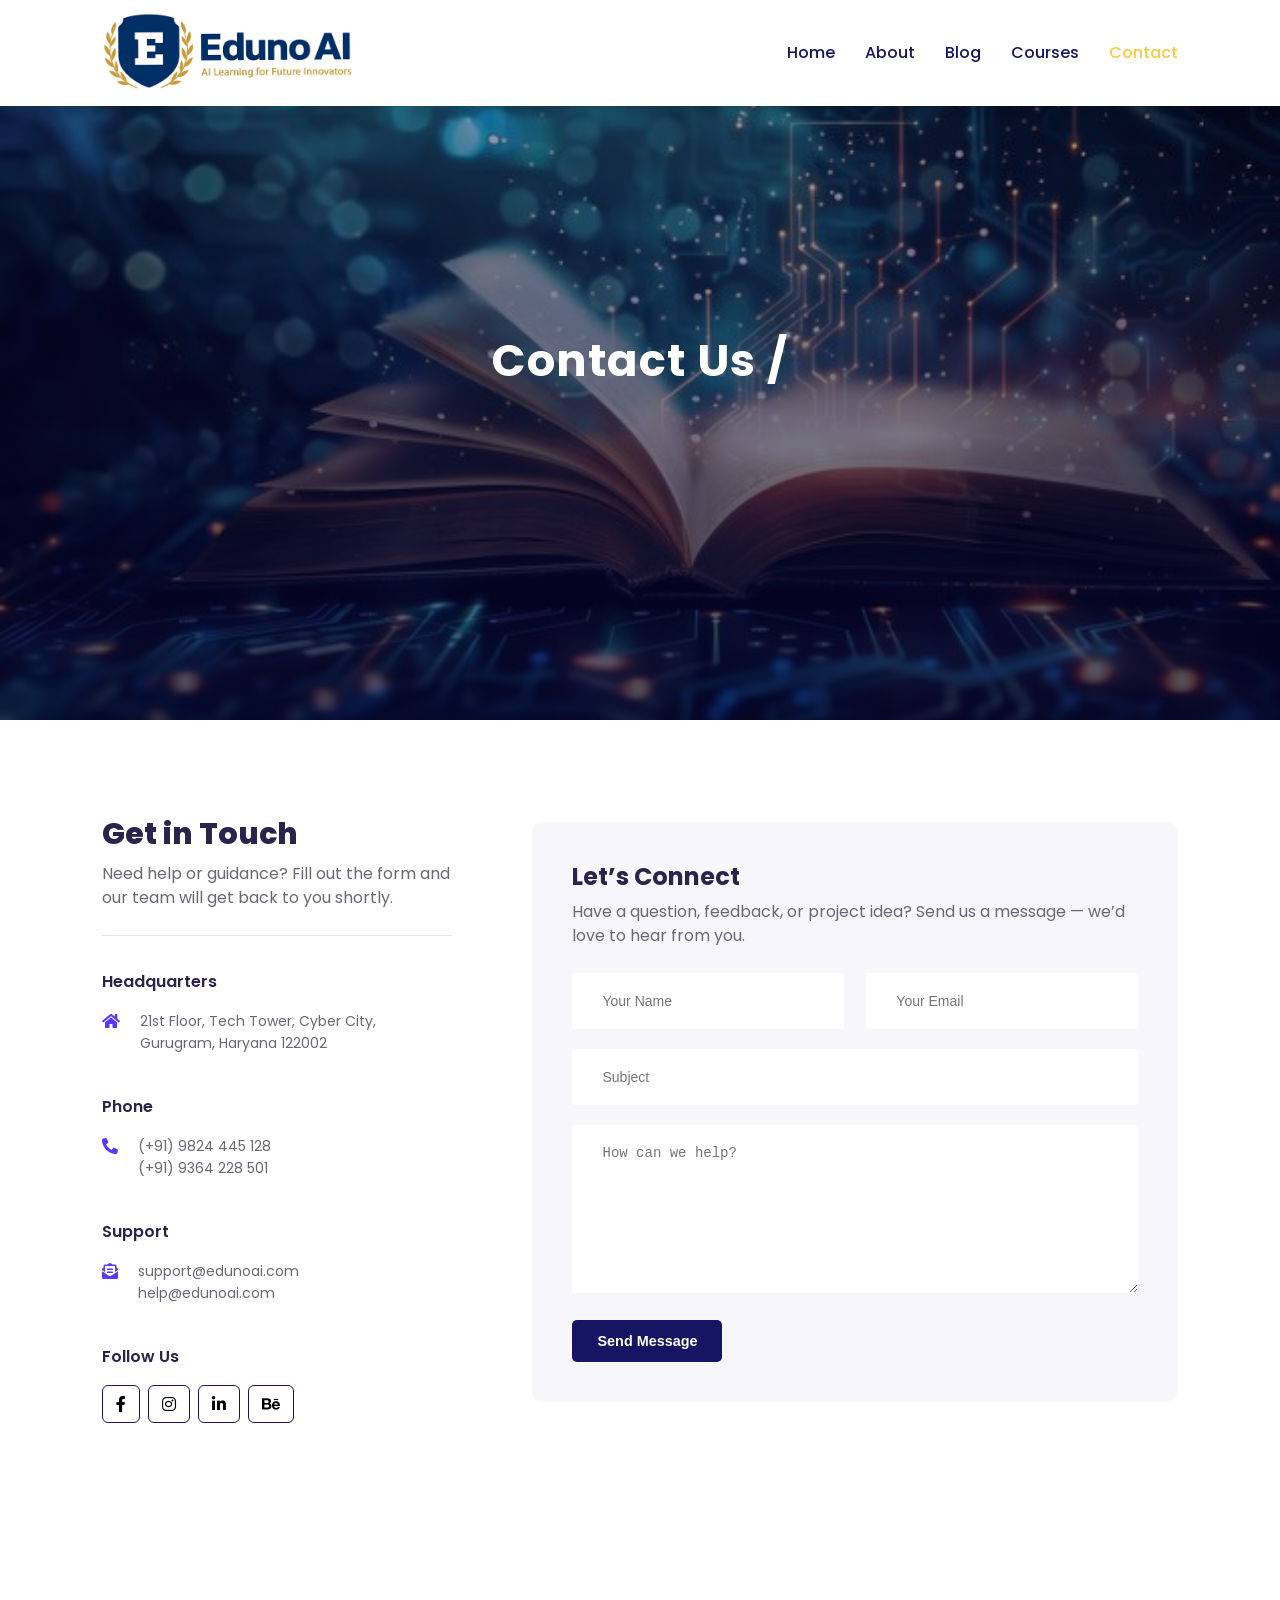
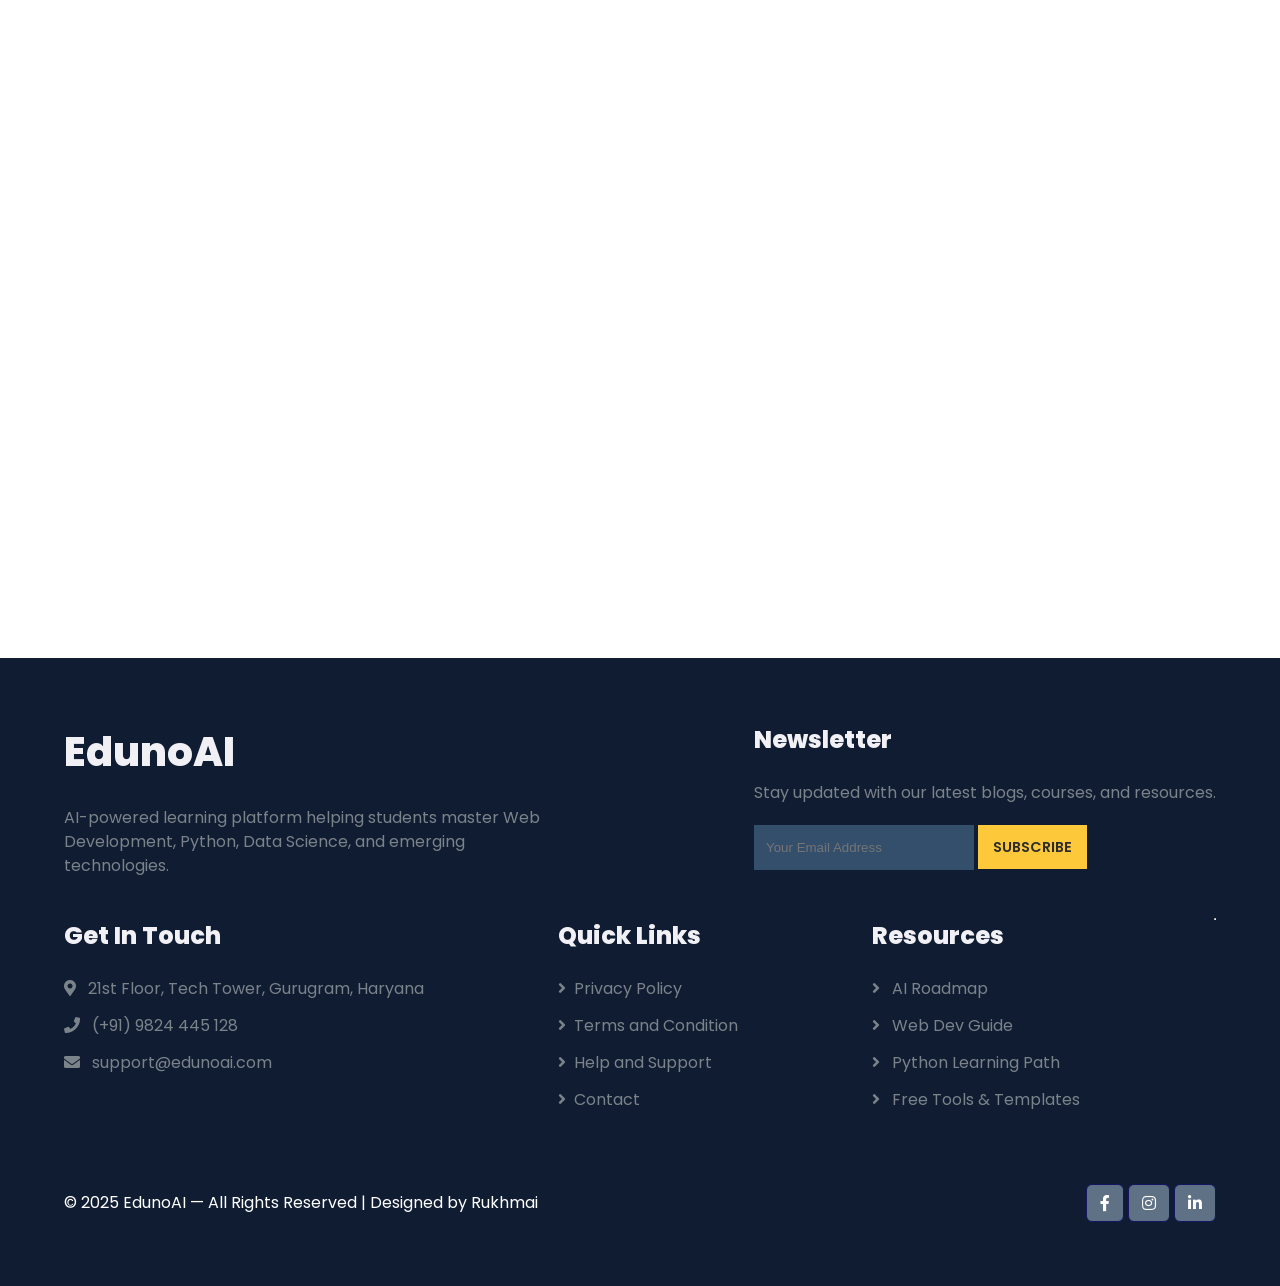
<file: edunoai/contact.html>
<!DOCTYPE html>
<html lang="en">

<head>
    <meta charset="UTF-8">
    <meta name="viewport" content="width=device-width, initial-scale=1.0">
    <title>Eduno AI</title>

    <link rel="stylesheet" href="https://cdnjs.cloudflare.com/ajax/libs/font-awesome/5.15.4/css/all.min.css">


    <link rel="stylesheet" href="style.css">

    <link rel="stylesheet" href="https://unpkg.com/aos@2.3.1/dist/aos.css" />

    <script src="https://code.jquery.com/jquery-3.7.1.min.js"
        integrity="sha256-/JqT3SQfawRcv/BIHPThkBvs0OEvtFFmqPF/lYI/Cxo=" crossorigin="anonymous"></script>

</head>

<body>
   <!-- Navigation -->
    <nav>
        <img src="images/logo.jpg" alt="">
        <div class="navigation">
            <ul>
                <i id="menu-close" class="fas fa-times"></i>
                <li><a href="index.html">Home</a></li>
                <li><a href="about.html">About</a></li>
                <li><a href="blog.html">Blog</a></li>
                <li><a href="courses.html">Courses</a></li>
                <li><a class="active" href="contact.html">Contact</a></li>
            </ul>
            <img id="menu-btn" src="images/menu.png" alt="">
        </div>
    </nav>

    <!-- Home -->
    <section id="about-home">
        <h2 data-aos="fade-down">Contact Us /</h2>
    </section>

    <!-- Get in Touch -->

    <section id="contact">
        <div class="getin" data-aos="fade-right">
            <h2>Get in Touch</h2>
            <p>Need help or guidance? Fill out the form and our team will get back to you shortly.</p>

            <div class="getin-details">
                <h3>Headquarters</h3>
                <div>
                    <i class="fas fa-home get"></i>
                    <p>21st Floor, Tech Tower, Cyber City, Gurugram, Haryana 122002</p>
                </div>

                <h3>Phone</h3>
                <div>
                    <i class="fas fa-phone-alt get"></i>
                    <p>(+91) 9824 445 128 <br>
                        (+91) 9364 228 501</p>
                </div>

                <h3>Support</h3>
                <div>
                    <i class="fas fa-envelope-open-text get"></i>
                    <p>support@edunoai.com <br>
                        help@edunoai.com</p>
                </div>
                <h3>Follow Us</h3>

                <div class="pro-links">
                    <i class="fab fa-facebook-f"></i>
                    <i class="fab fa-instagram"></i>
                    <i class="fab fa-linkedin-in"></i>
                    <i class="fab fa-behance"></i>
                </div>
            </div>
        </div>

        <div class="form" data-aos="fade-left">
            <h4>Let’s Connect</h4>
            <p>Have a question, feedback, or project idea? Send us a message — we’d love to hear from you.</p>
            <div class="form-row">
                <input type="text" placeholder="Your Name" required>
                <input type="email" placeholder="Your Email" required>
            </div>

            <div class="form-col">
                <input type="text" placeholder="Subject" required>
            </div>

            <div class="form-col">
                <textarea name="" id="" cols="30" rows="8" placeholder="How can we help?"></textarea>
            </div>

            <div class="form-col">
                <button type="submit">Send Message</button>
            </div>
        </div>
    </section>

    <!-- Map -->
    <section id="map" data-aos="fade-up">
        <iframe
            src="https://www.google.com/maps/embed?pb=!1m18!1m12!1m3!1d30766863.453808393!2d60.96397732208751!3d19.724514473909682!2m3!1f0!2f0!3f0!3m2!1i1024!2i768!4f13.1!3m3!1m2!1s0x30635ff06b92b791%3A0xd78c4fa1854213a6!2sIndia!5e0!3m2!1sen!2sin!4v1764182593984!5m2!1sen!2sin"
            style="border:0;" allowfullscreen="" loading="lazy" referrerpolicy="no-referrer-when-downgrade"></iframe>
    </section>

 <!-- Footer --> 
<footer data-aos="fade-up">
    <div class="footer-col">
        <h1>EdunoAI</h1>
        <p>AI-powered learning platform helping students master Web Development,
            Python, Data Science, and emerging technologies.</p>
    </div>

    <div class="footer-col">
        <h2>Newsletter</h2>
        <p>Stay updated with our latest blogs, courses, and resources.</p>
        <div class="subscribe">
            <input type="text" placeholder="Your Email Address">
            <a href="#" class="yellow">SUBSCRIBE</a>
        </div>
    </div>

    <div class="footer-col">
        <h2>Get In Touch</h2>
        <li><i class="fas fa-map-marker-alt"></i> 21st Floor, Tech Tower, Gurugram, Haryana</li>
        <li><i class="fas fa-phone"></i> (+91) 9824 445 128</li>
        <li><i class="fas fa-envelope"></i> support@edunoai.com</li>
    </div>

    <div class="footer-col">
        <h2>Quick Links</h2>
        <li><a href="#"><i class="fa fa-angle-right mr-2"></i>Privacy Policy</a></li>
        <li><a href="#"><i class="fa fa-angle-right mr-2"></i>Terms and Condition</a></li>
        <li><a href="#"><i class="fa fa-angle-right mr-2"></i>Help and Support</a></li>
        <li><a href="#"><i class="fa fa-angle-right mr-2"></i>Contact</a></li>
    </div>

    <div class="footer-col">
        <h2>Resources</h2>
        <li><a href="#"><i class="fa fa-angle-right mr-2"></i>   AI Roadmap</a></li>
        <li><a href="#"><i class="fa fa-angle-right mr-2"></i>   Web Dev Guide</a></li>
        <li><a href="#"><i class="fa fa-angle-right mr-2"></i>   Python Learning Path</a></li>
        <li><a href="#"><i class="fa fa-angle-right mr-2"></i>   Free Tools & Templates</a></li>
    </div><hr>

    <div class="copyright">
        <p>© 2025 EdunoAI — All Rights Reserved | Designed by Rukhmai</p>
        <div class="pro-links">
            <i class="fab fa-facebook-f"></i>
            <i class="fab fa-instagram"></i>
            <i class="fab fa-linkedin-in"></i>
        </div>
    </div>
</footer>

<script src="https://unpkg.com/aos@2.3.1/dist/aos.js"></script>
    <script>
        AOS.init({
            duration: 1500,
            easing: "ease-in-out",
            offset: 120,
            once: true,
        });
    </script>

    <script>
        $('#menu-btn').click(function () {
            $('nav .navigation ul').addClass('active')
        });

        $('#menu-close').click(function () {
            $('nav .navigation ul').removeClass('active')
        });
    </script>
</body>

</html>
</file>
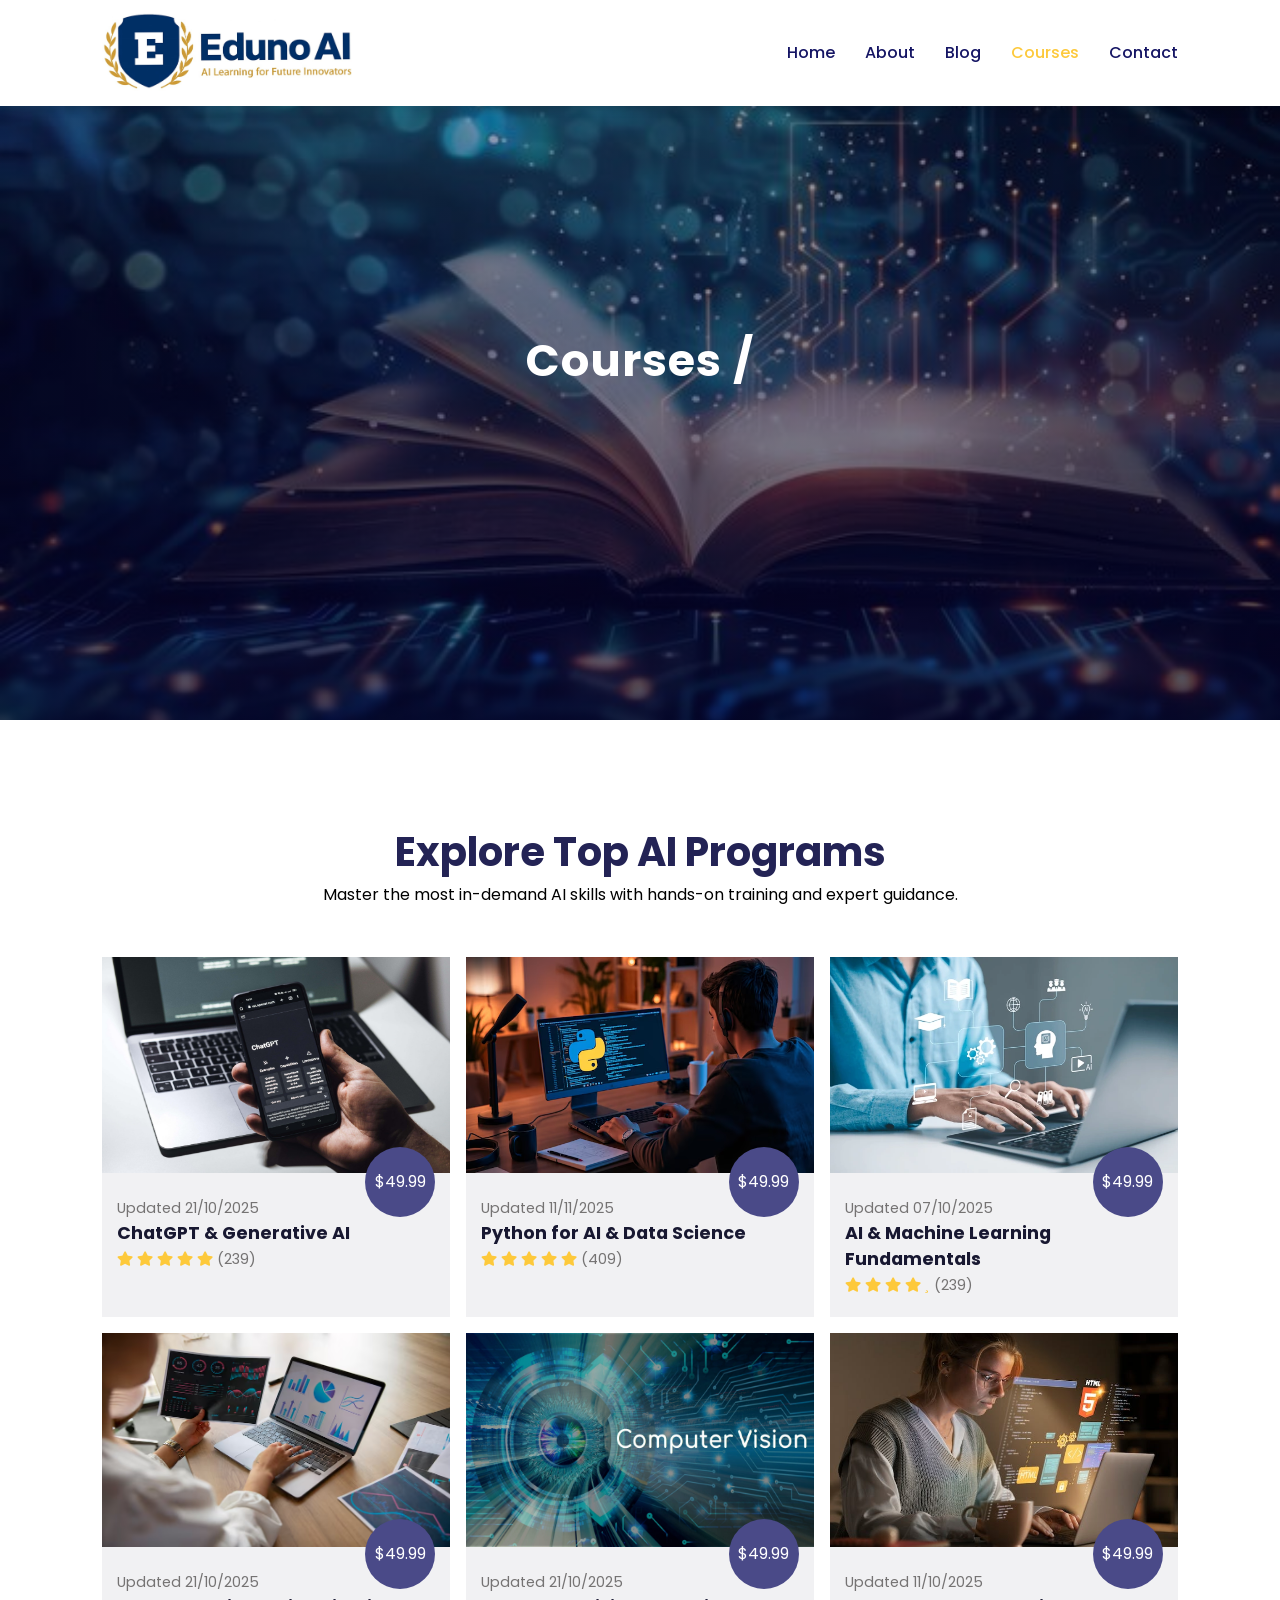
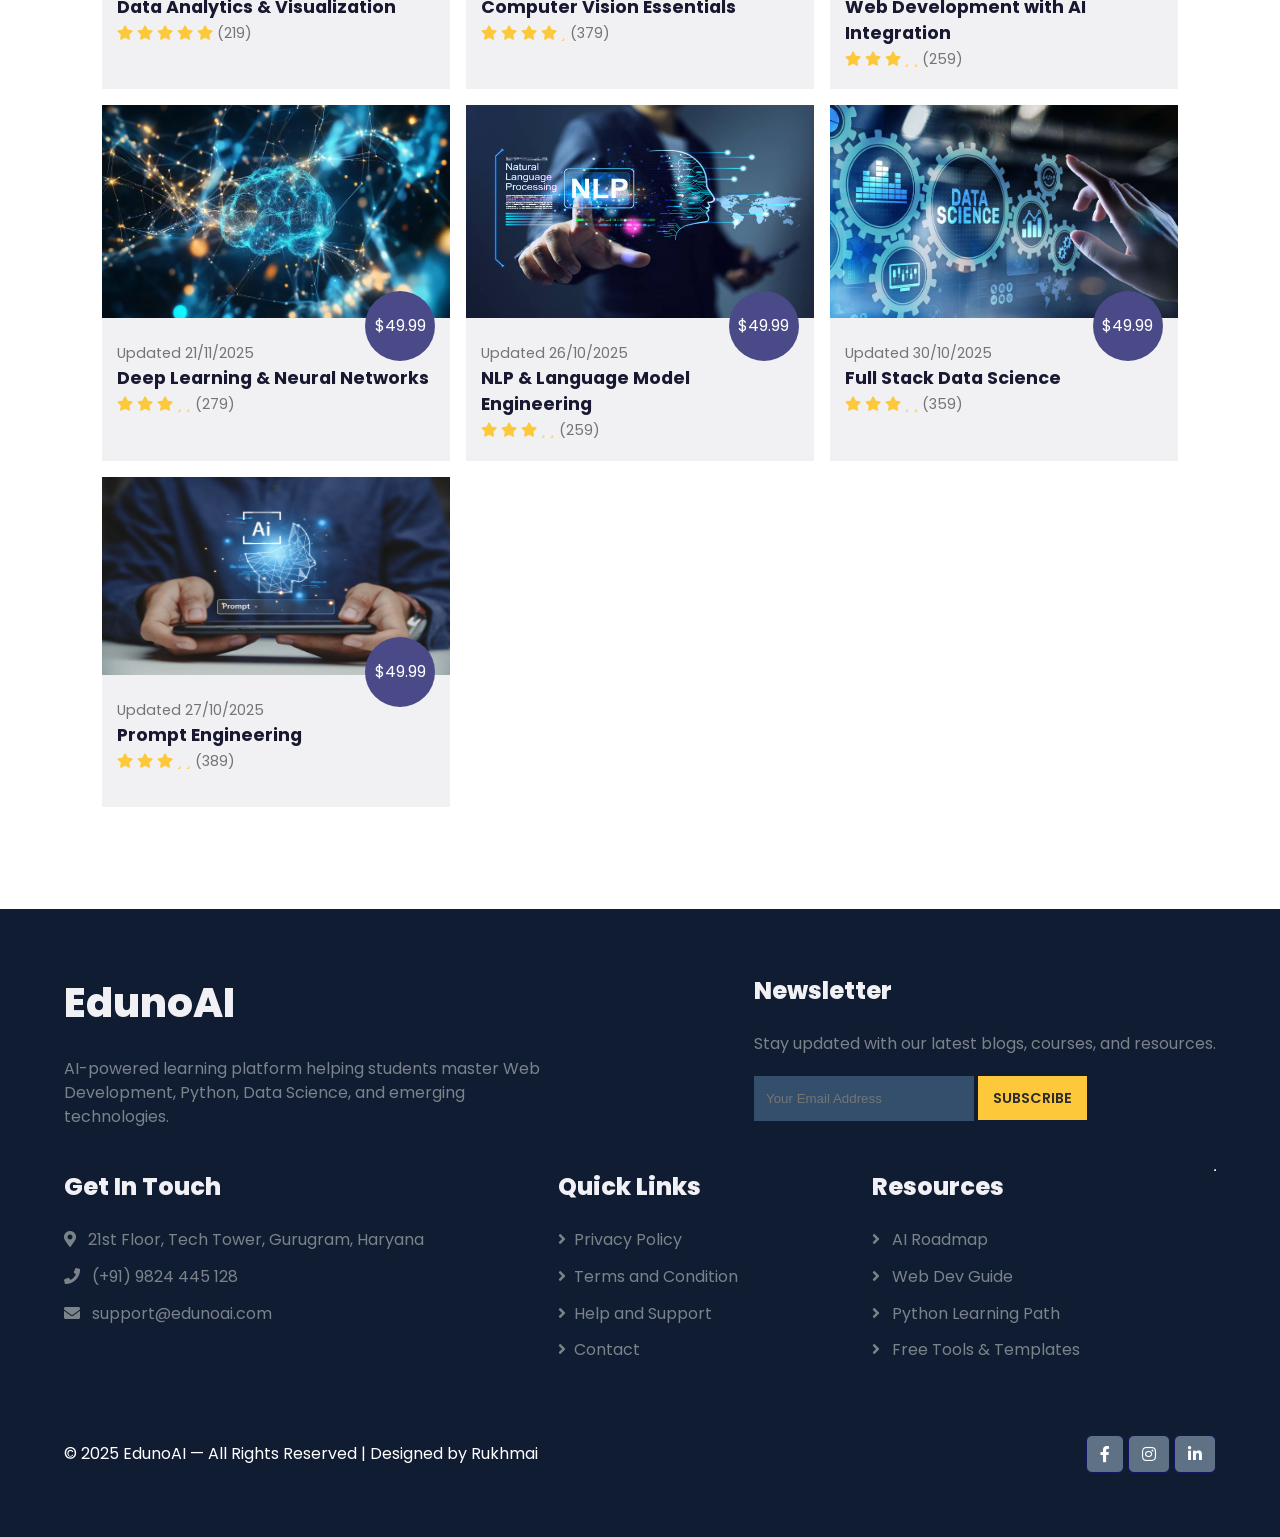
<file: edunoai/courses.html>
<!DOCTYPE html>
<html lang="en">

<head>
    <meta charset="UTF-8">
    <meta name="viewport" content="width=device-width, initial-scale=1.0">
    <title>Eduno AI</title>

    <link rel="stylesheet" href="https://cdnjs.cloudflare.com/ajax/libs/font-awesome/5.15.4/css/all.min.css">


    <link rel="stylesheet" href="style.css">

    <link rel="stylesheet" href="https://unpkg.com/aos@2.3.1/dist/aos.css" />

    <script src="https://code.jquery.com/jquery-3.7.1.min.js"
        integrity="sha256-/JqT3SQfawRcv/BIHPThkBvs0OEvtFFmqPF/lYI/Cxo=" crossorigin="anonymous"></script>

</head>

<body>
 <!-- Navigation -->
    <nav>
        <img src="images/logo.jpg" alt="">
        <div class="navigation">
            <ul>
                <i id="menu-close" class="fas fa-times"></i>
                <li><a href="index.html">Home</a></li>
                <li><a href="about.html">About</a></li>
                <li><a href="blog.html">Blog</a></li>
                <li><a class="active" href="courses.html">Courses</a></li>
                <li><a href="contact.html">Contact</a></li>
            </ul>
            <img id="menu-btn" src="images/menu.png" alt="">
        </div>
    </nav>

    <!-- Home -->
    <section id="about-home">
        <h2 data-aos="fade-down">Courses /</h2>
    </section>

    <!-- Courses -->
    <section id="course">
        <h1 data-aos="fade-up">Explore Top AI Programs</h1>
        <p data-aos="fade-up">Master the most in-demand AI skills with hands-on training and expert guidance.</p>
        <div class="course-box">

            <div class="courses" data-aos="zoom-in">
                <img src="images/p1.jpg" alt="">
                <div class="details">
                    <span>Updated 21/10/2025</span>
                    <h6>ChatGPT & Generative AI</h6>
                    <div class="star">
                        <i class="fas fa-star"></i>
                        <i class="fas fa-star"></i>
                        <i class="fas fa-star"></i>
                        <i class="fas fa-star"></i>
                        <i class="fas fa-star"></i>
                        <span>(239)</span>
                    </div>
                </div>

                <div class="cost">
                    $49.99
                </div>

            </div>

            <div class="courses" data-aos="zoom-in">
                <img src="images/p2.jpg" alt="">
                <div class="details">
                    <span>Updated 11/11/2025</span>
                    <h6>Python for AI & Data Science</h6>
                    <div class="star">
                        <i class="fas fa-star"></i>
                        <i class="fas fa-star"></i>
                        <i class="fas fa-star"></i>
                        <i class="fas fa-star"></i>
                        <i class="fas fa-star"></i>
                        <span>(409)</span>
                    </div>
                </div>

                <div class="cost">
                    $49.99
                </div>

            </div>

            <div class="courses" data-aos="zoom-in">
                <img src="images/p3.jpg" alt="">
                <div class="details">
                    <span>Updated 07/10/2025</span>
                    <h6>AI & Machine Learning Fundamentals</h6>
                    <div class="star">
                        <i class="fas fa-star"></i>
                        <i class="fas fa-star"></i>
                        <i class="fas fa-star"></i>
                        <i class="fas fa-star"></i>
                        <i class="fa-regular fa-star"></i>
                        <span>(239)</span>
                    </div>
                </div>

                <div class="cost">
                    $49.99
                </div>

            </div>

            <div class="courses" data-aos="zoom-in">
                <img src="images/p4.jpg" alt="">
                <div class="details">
                    <span>Updated 21/10/2025</span>
                    <h6>Data Analytics & Visualization</h6>
                    <div class="star">
                        <i class="fas fa-star"></i>
                        <i class="fas fa-star"></i>
                        <i class="fas fa-star"></i>
                        <i class="fas fa-star"></i>
                        <i class="fas fa-star"></i>
                        <span>(219)</span>
                    </div>
                </div>

                <div class="cost">
                    $49.99
                </div>

            </div>

            <div class="courses" data-aos="zoom-in">
                <img src="images/p5.jpg" alt="">
                <div class="details">
                    <span>Updated 21/10/2025</span>
                    <h6>Computer Vision Essentials</h6>
                    <div class="star">
                        <i class="fas fa-star"></i>
                        <i class="fas fa-star"></i>
                        <i class="fas fa-star"></i>
                        <i class="fas fa-star"></i>
                        <i class="fa-regular fa-star"></i>
                        <span>(379)</span>
                    </div>
                </div>

                <div class="cost">
                    $49.99
                </div>

            </div>

            <div class="courses" data-aos="zoom-in">
                <img src="images/p6.jpg" alt="">
                <div class="details">
                    <span>Updated 11/10/2025</span>
                    <h6>Web Development with AI Integration</h6>
                    <div class="star">
                        <i class="fas fa-star"></i>
                        <i class="fas fa-star"></i>
                        <i class="fas fa-star"></i>
                        <i class="fa-regular fa-star"></i>
                        <i class="fa-regular fa-star"></i>
                        <span>(259)</span>
                    </div>
                </div>

                <div class="cost">
                    $49.99
                </div>

            </div>

            <div class="courses" data-aos="zoom-in">
                <img src="images/p7.jpg" alt="">
                <div class="details">
                    <span>Updated 21/11/2025</span>
                    <h6>Deep Learning & Neural Networks</h6>
                    <div class="star">
                        <i class="fas fa-star"></i>
                        <i class="fas fa-star"></i>
                        <i class="fas fa-star"></i>
                        <i class="fa-regular fa-star"></i>
                        <i class="fa-regular fa-star"></i>
                        <span>(279)</span>
                    </div>
                </div>

                <div class="cost">
                    $49.99
                </div>

            </div>

            <div class="courses" data-aos="zoom-in">
                <img src="images/p8.jpg" alt="">
                <div class="details">
                    <span>Updated 26/10/2025</span>
                    <h6>NLP & Language Model Engineering</h6>
                    <div class="star">
                        <i class="fas fa-star"></i>
                        <i class="fas fa-star"></i>
                        <i class="fas fa-star"></i>
                        <i class="fa-regular fa-star"></i>
                        <i class="fa-regular fa-star"></i>
                        <span>(259)</span>
                    </div>
                </div>

                <div class="cost">
                    $49.99
                </div>

            </div>

            <div class="courses" data-aos="zoom-in">
                <img src="images/p9.jpg" alt="">
                <div class="details">
                    <span>Updated 30/10/2025</span>
                    <h6>Full Stack Data Science</h6>
                    <div class="star">
                        <i class="fas fa-star"></i>
                        <i class="fas fa-star"></i>
                        <i class="fas fa-star"></i>
                        <i class="fa-regular fa-star"></i>
                        <i class="fa-regular fa-star"></i>
                        <span>(359)</span>
                    </div>
                </div>

                <div class="cost">
                    $49.99
                </div>

            </div>

            <div class="courses" data-aos="zoom-in">
                <img src="images/p10.jpg" alt="">
                <div class="details">
                    <span>Updated 27/10/2025</span>
                    <h6>Prompt Engineering</h6>
                    <div class="star">
                        <i class="fas fa-star"></i>
                        <i class="fas fa-star"></i>
                        <i class="fas fa-star"></i>
                        <i class="fa-regular fa-star"></i>
                        <i class="fa-regular fa-star"></i>
                        <span>(389)</span>
                    </div>
                </div>

                <div class="cost">
                    $49.99
                </div>

            </div>


        </div>
    </section>


 <!-- Footer --> 
<footer data-aos="fade-up">
    <div class="footer-col">
        <h1>EdunoAI</h1>
        <p>AI-powered learning platform helping students master Web Development,
            Python, Data Science, and emerging technologies.</p>
    </div>

    <div class="footer-col">
        <h2>Newsletter</h2>
        <p>Stay updated with our latest blogs, courses, and resources.</p>
        <div class="subscribe">
            <input type="text" placeholder="Your Email Address">
            <a href="#" class="yellow">SUBSCRIBE</a>
        </div>
    </div>

    <div class="footer-col">
        <h2>Get In Touch</h2>
        <li><i class="fas fa-map-marker-alt"></i> 21st Floor, Tech Tower, Gurugram, Haryana</li>
        <li><i class="fas fa-phone"></i> (+91) 9824 445 128</li>
        <li><i class="fas fa-envelope"></i> support@edunoai.com</li>
    </div>

    <div class="footer-col">
        <h2>Quick Links</h2>
        <li><a href="#"><i class="fa fa-angle-right mr-2"></i>Privacy Policy</a></li>
        <li><a href="#"><i class="fa fa-angle-right mr-2"></i>Terms and Condition</a></li>
        <li><a href="#"><i class="fa fa-angle-right mr-2"></i>Help and Support</a></li>
        <li><a href="#"><i class="fa fa-angle-right mr-2"></i>Contact</a></li>
    </div>

    <div class="footer-col">
        <h2>Resources</h2>
        <li><a href="#"><i class="fa fa-angle-right mr-2"></i>   AI Roadmap</a></li>
        <li><a href="#"><i class="fa fa-angle-right mr-2"></i>   Web Dev Guide</a></li>
        <li><a href="#"><i class="fa fa-angle-right mr-2"></i>   Python Learning Path</a></li>
        <li><a href="#"><i class="fa fa-angle-right mr-2"></i>   Free Tools & Templates</a></li>
    </div><hr>

    <div class="copyright">
        <p>© 2025 EdunoAI — All Rights Reserved | Designed by Rukhmai</p>
        <div class="pro-links">
            <i class="fab fa-facebook-f"></i>
            <i class="fab fa-instagram"></i>
            <i class="fab fa-linkedin-in"></i>
        </div>
    </div>
</footer>

<script src="https://unpkg.com/aos@2.3.1/dist/aos.js"></script>
    <script>
        AOS.init({
            duration: 1500,
            easing: "ease-in-out",
            offset: 120,
            once: true,
        });
    </script>

    <script>
        $('#menu-btn').click(function () {
            $('nav .navigation ul').addClass('active')
        });

        $('#menu-close').click(function () {
            $('nav .navigation ul').removeClass('active')
        });
    </script>
</body>

</html>
</file>
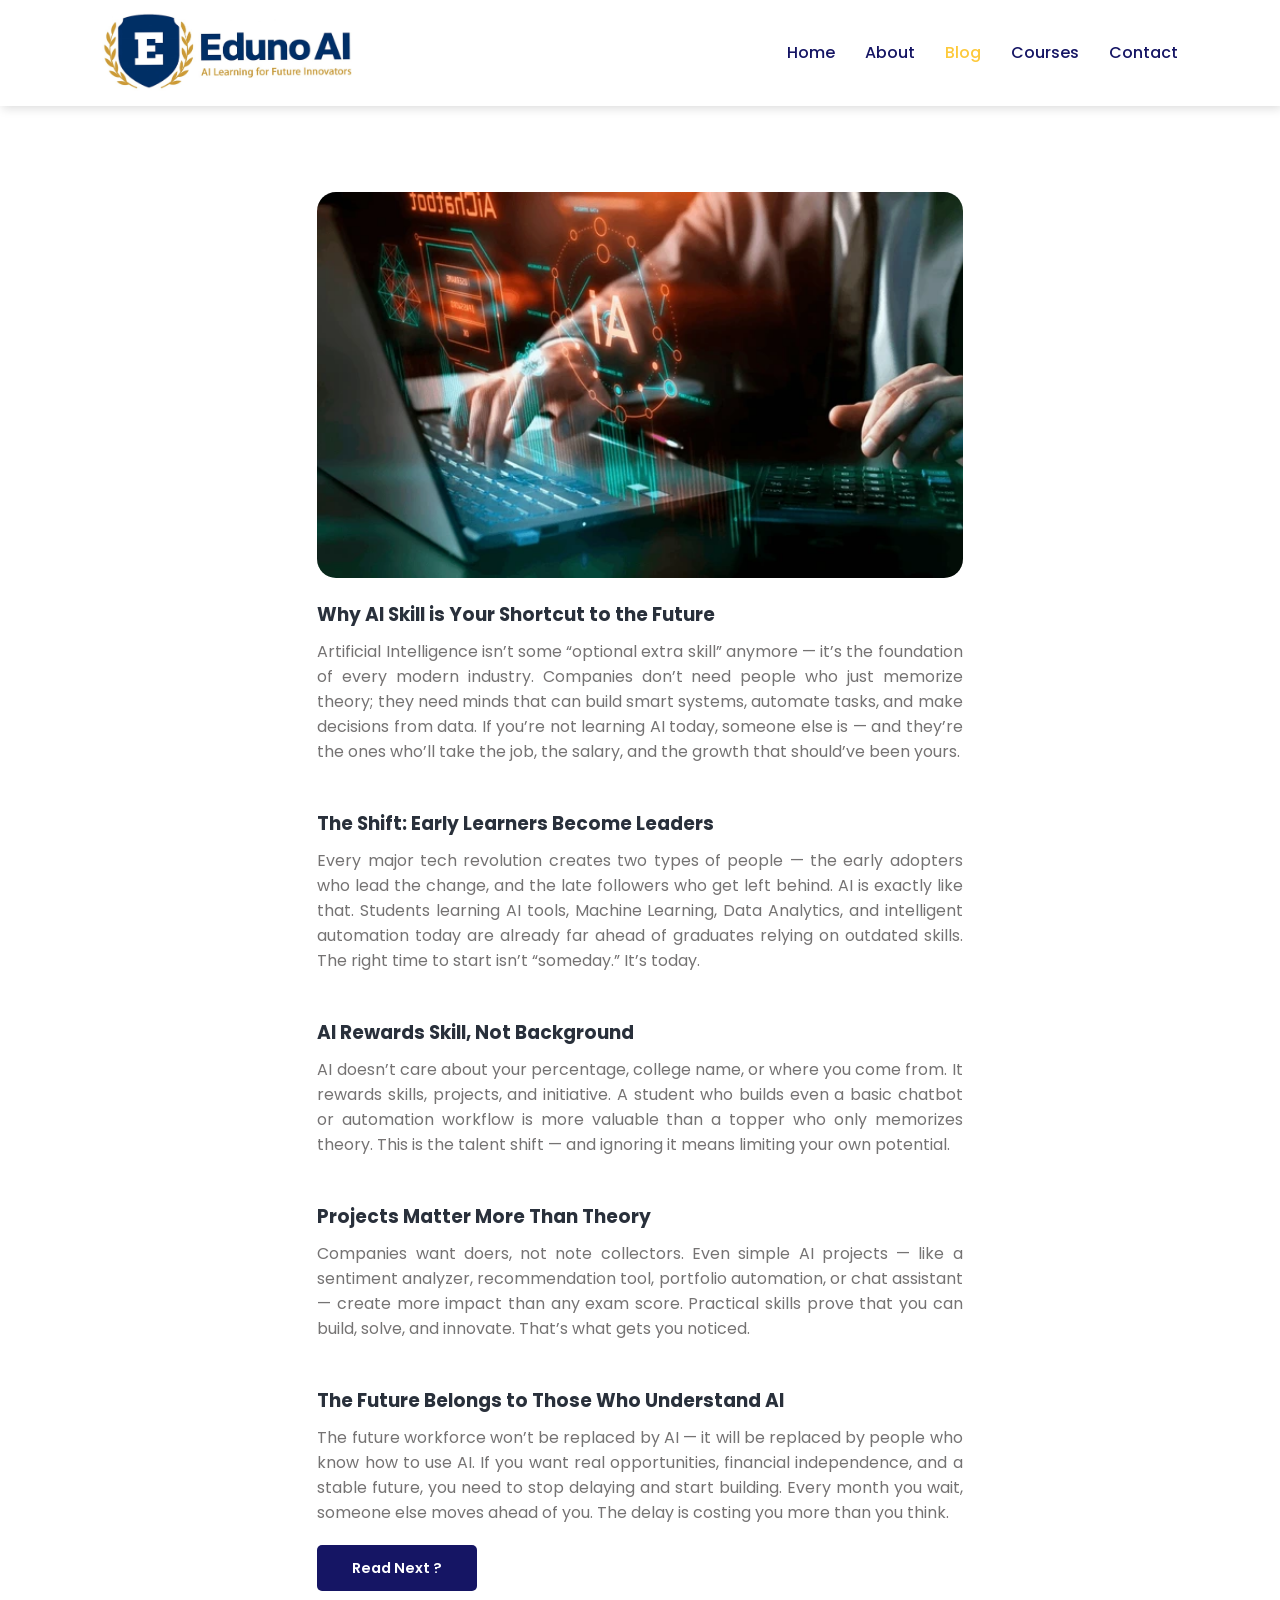
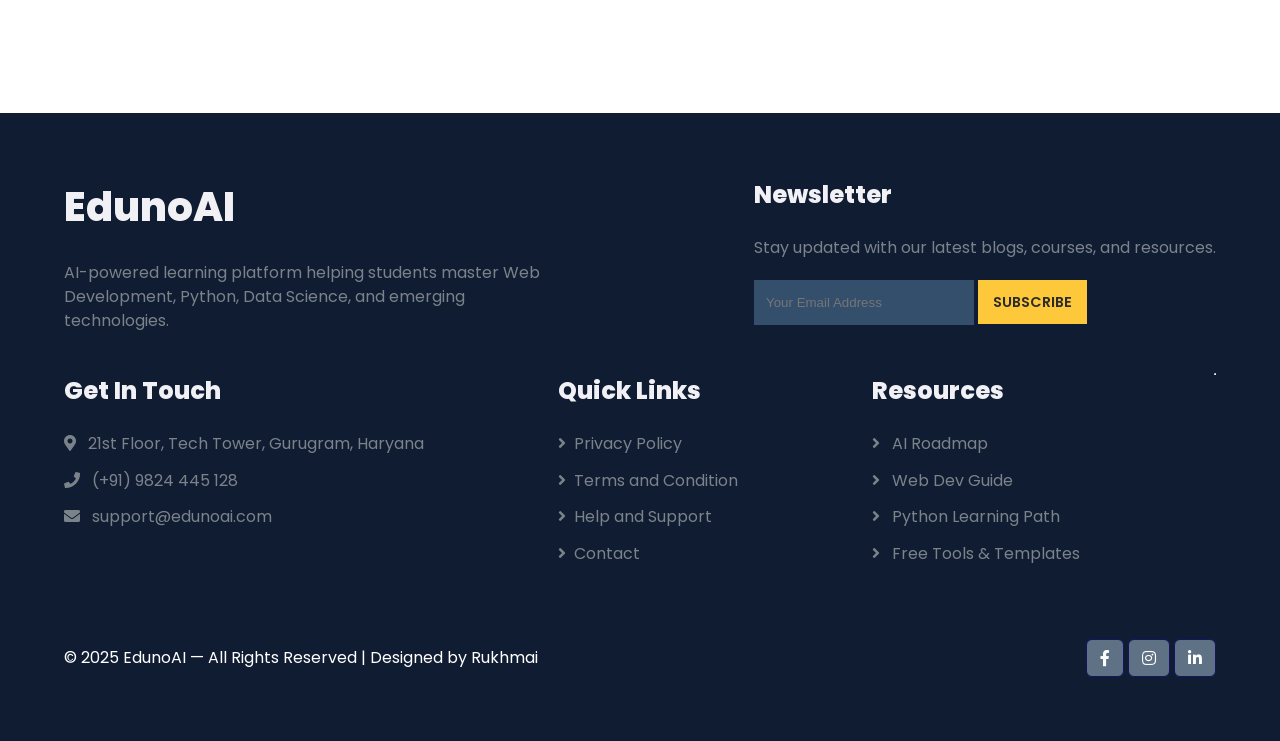
<file: edunoai/post.html>
<!DOCTYPE html>
<html lang="en">

<head>
    <meta charset="UTF-8">
    <meta name="viewport" content="width=device-width, initial-scale=1.0">
    <title>Eduno AI</title>

    <link rel="stylesheet" href="https://cdnjs.cloudflare.com/ajax/libs/font-awesome/5.15.4/css/all.min.css">


    <link rel="stylesheet" href="style.css">

    <link rel="stylesheet" href="https://unpkg.com/aos@2.3.1/dist/aos.css" />

    <script src="https://code.jquery.com/jquery-3.7.1.min.js"
        integrity="sha256-/JqT3SQfawRcv/BIHPThkBvs0OEvtFFmqPF/lYI/Cxo=" crossorigin="anonymous"></script>

</head>

<body>
    <!-- Navigation -->
    <nav>
        <img src="images/logo.jpg" alt="">
        <div class="navigation">
            <ul>
                <i id="menu-close" class="fas fa-times"></i>
                <li><a href="index.html">Home</a></li>
                <li><a href="about.html">About</a></li>
                <li><a class="active" href="blog.html">Blog</a></li>
                <li><a href="courses.html">Courses</a></li>
                <li><a href="contact.html">Contact</a></li>
            </ul>
            <img id="menu-btn" src="images/menu.png" alt="">
        </div>
    </nav>

    <!-- Home -->

    <section id="blog-container">
        <div class="blogs blogpost">
            <div class="post"  data-aos="fade-up">
                <img src="images/b1.jpg" alt="">
                <h3 data-aos="fade-up">Why AI Skill is Your Shortcut to the Future</h3>

                <p data-aos="fade-up">
                    Artificial Intelligence isn’t some “optional extra skill” anymore — it’s the foundation of every
                    modern
                    industry. Companies don’t need people who just memorize theory; they need minds that can build smart
                    systems, automate tasks, and make decisions from data. If you’re not learning AI today, someone else
                    is —
                    and they’re the ones who’ll take the job, the salary, and the growth that should’ve been yours.
                </p>

                <h3 data-aos="fade-up">The Shift: Early Learners Become Leaders</h3>
                <p data-aos="fade-up">
                    Every major tech revolution creates two types of people — the early adopters who lead the change,
                    and the
                    late followers who get left behind. AI is exactly like that. Students learning AI tools, Machine
                    Learning,
                    Data Analytics, and intelligent automation today are already far ahead of graduates relying on
                    outdated
                    skills. The right time to start isn’t “someday.” It’s today.
                </p>

                <h3 data-aos="fade-up">AI Rewards Skill, Not Background</h3>
                <p data-aos="fade-up">
                    AI doesn’t care about your percentage, college name, or where you come from. It rewards skills,
                    projects,
                    and initiative. A student who builds even a basic chatbot or automation workflow is more valuable
                    than a
                    topper who only memorizes theory. This is the talent shift — and ignoring it means limiting your own
                    potential.
                </p>

                <h3 data-aos="fade-up">Projects Matter More Than Theory</h3>
                <p data-aos="fade-up">
                    Companies want doers, not note collectors. Even simple AI projects — like a sentiment analyzer,
                    recommendation tool, portfolio automation, or chat assistant — create more impact than any exam
                    score.
                    Practical skills prove that you can build, solve, and innovate. That’s what gets you noticed.
                </p>

                <h3 data-aos="fade-up">The Future Belongs to Those Who Understand AI</h3>
                <p data-aos="fade-up">
                    The future workforce won’t be replaced by AI — it will be replaced by people who know how to use AI.
                    If you
                    want real opportunities, financial independence, and a stable future, you need to stop delaying and
                    start
                    building. Every month you wait, someone else moves ahead of you. The delay is costing you more than
                    you
                    think.
                </p>
                <a href="post2.html" data-aos="fade-up">Read Next ?</a>

            </div>

        </div>
    </section>

 <!-- Footer --> 
<footer data-aos="fade-up">
    <div class="footer-col">
        <h1>EdunoAI</h1>
        <p>AI-powered learning platform helping students master Web Development,
            Python, Data Science, and emerging technologies.</p>
    </div>

    <div class="footer-col">
        <h2>Newsletter</h2>
        <p>Stay updated with our latest blogs, courses, and resources.</p>
        <div class="subscribe">
            <input type="text" placeholder="Your Email Address">
            <a href="#" class="yellow">SUBSCRIBE</a>
        </div>
    </div>

    <div class="footer-col">
        <h2>Get In Touch</h2>
        <li><i class="fas fa-map-marker-alt"></i> 21st Floor, Tech Tower, Gurugram, Haryana</li>
        <li><i class="fas fa-phone"></i> (+91) 9824 445 128</li>
        <li><i class="fas fa-envelope"></i> support@edunoai.com</li>
    </div>

    <div class="footer-col">
        <h2>Quick Links</h2>
        <li><a href="#"><i class="fa fa-angle-right mr-2"></i>Privacy Policy</a></li>
        <li><a href="#"><i class="fa fa-angle-right mr-2"></i>Terms and Condition</a></li>
        <li><a href="#"><i class="fa fa-angle-right mr-2"></i>Help and Support</a></li>
        <li><a href="#"><i class="fa fa-angle-right mr-2"></i>Contact</a></li>
    </div>

    <div class="footer-col">
        <h2>Resources</h2>
        <li><a href="#"><i class="fa fa-angle-right mr-2"></i>   AI Roadmap</a></li>
        <li><a href="#"><i class="fa fa-angle-right mr-2"></i>   Web Dev Guide</a></li>
        <li><a href="#"><i class="fa fa-angle-right mr-2"></i>   Python Learning Path</a></li>
        <li><a href="#"><i class="fa fa-angle-right mr-2"></i>   Free Tools & Templates</a></li>
    </div><hr>

    <div class="copyright">
        <p>© 2025 EdunoAI — All Rights Reserved | Designed by Rukhmai</p>
        <div class="pro-links">
            <i class="fab fa-facebook-f"></i>
            <i class="fab fa-instagram"></i>
            <i class="fab fa-linkedin-in"></i>
        </div>
    </div>
</footer>

<script src="https://unpkg.com/aos@2.3.1/dist/aos.js"></script>
    <script>
        AOS.init({
            duration: 1500,
            easing: "ease-in-out",
            offset: 120,
            once: true,
        });
    </script>

    <script>
        $('#menu-btn').click(function () {
            $('nav .navigation ul').addClass('active')
        });

        $('#menu-close').click(function () {
            $('nav .navigation ul').removeClass('active')
        });
    </script>
</body>

</html>
</file>
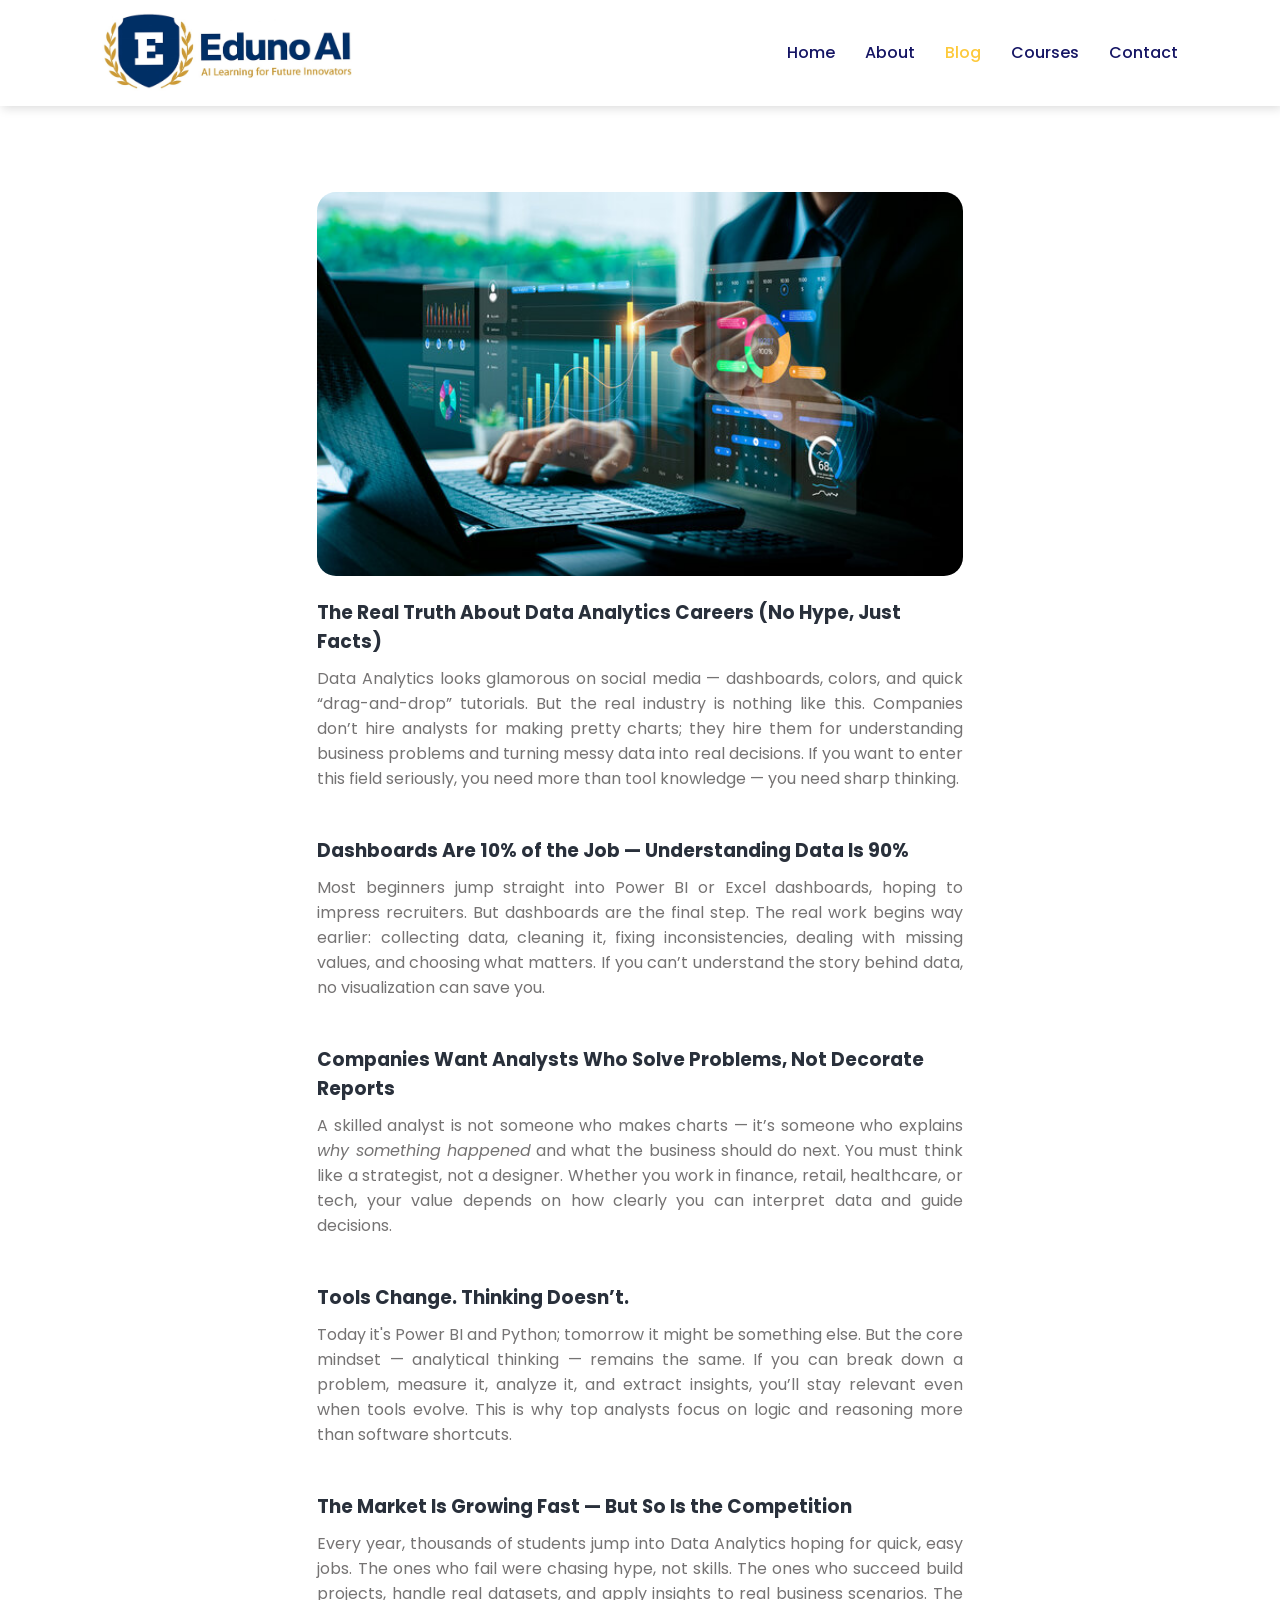
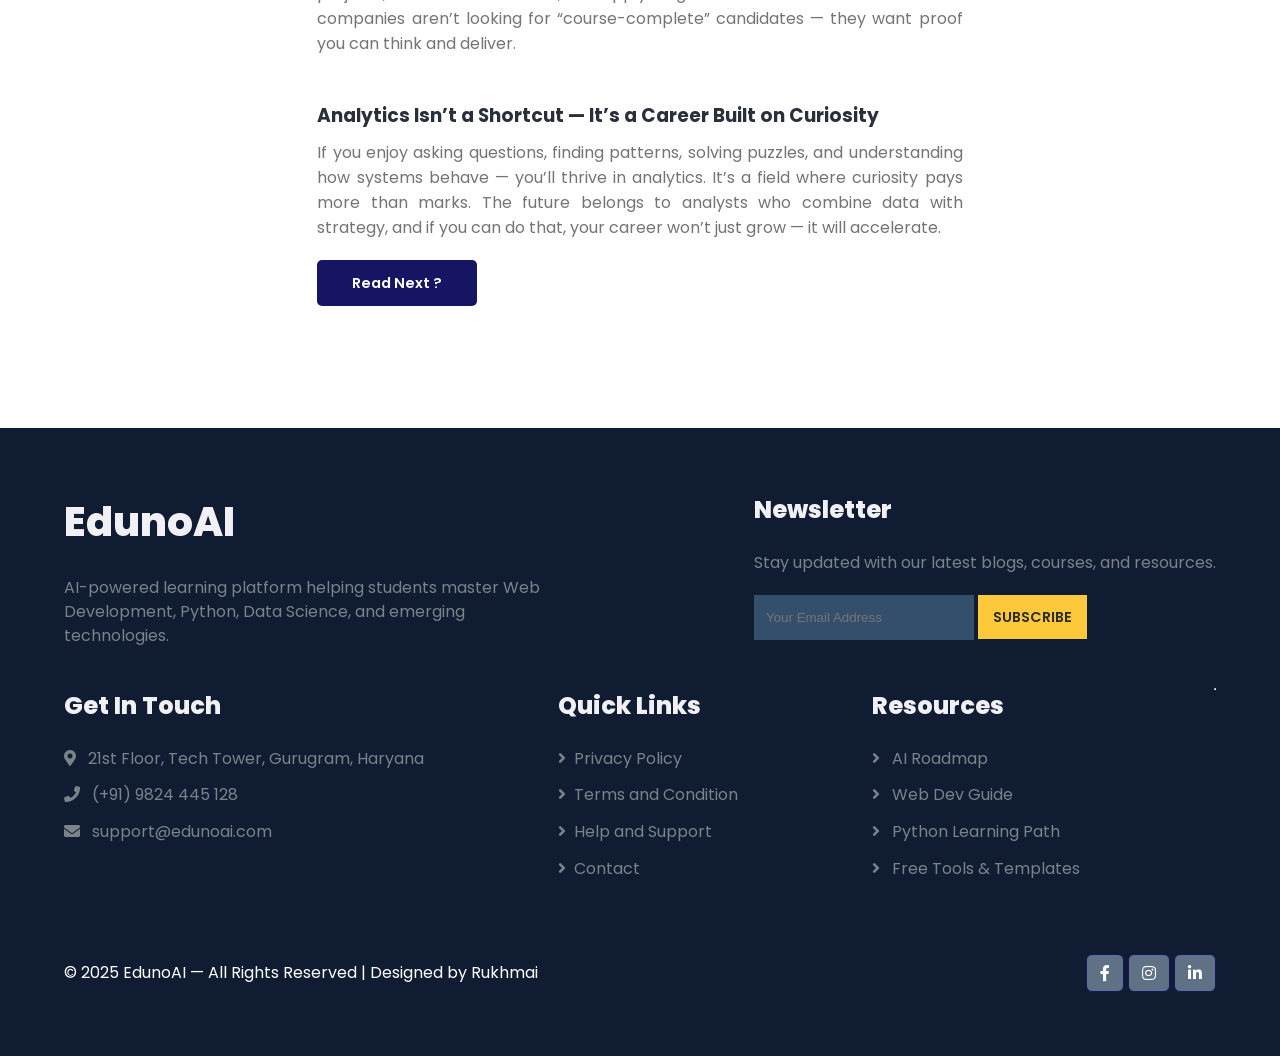
<file: edunoai/post2.html>
<!DOCTYPE html>
<html lang="en">

<head>
    <meta charset="UTF-8">
    <meta name="viewport" content="width=device-width, initial-scale=1.0">
    <title>Eduno AI</title>

    <link rel="stylesheet" href="https://cdnjs.cloudflare.com/ajax/libs/font-awesome/5.15.4/css/all.min.css">


    <link rel="stylesheet" href="style.css">

    <link rel="stylesheet" href="https://unpkg.com/aos@2.3.1/dist/aos.css" />

    <script src="https://code.jquery.com/jquery-3.7.1.min.js"
        integrity="sha256-/JqT3SQfawRcv/BIHPThkBvs0OEvtFFmqPF/lYI/Cxo=" crossorigin="anonymous"></script>

</head>

<body>

    <!-- Navigation -->
    <nav>
        <img src="images/logo.jpg" alt="">
        <div class="navigation">
            <ul>
                <i id="menu-close" class="fas fa-times"></i>
                <li><a href="index.html">Home</a></li>
                <li><a href="about.html">About</a></li>
                <li><a class="active" href="blog.html">Blog</a></li>
                <li><a href="courses.html">Courses</a></li>
                <li><a href="contact.html">Contact</a></li>
            </ul>
            <img id="menu-btn" src="images/menu.png" alt="">
        </div>
    </nav>

    <!-- Home -->

    <section id="blog-container" >
        <div class="blogs blogpost">
            <div class="post"  data-aos="fade-up">
                <img src="images/b2.jpg" alt="">
                <h3 data-aos="fade-up">The Real Truth About Data Analytics Careers (No Hype, Just Facts)</h3>

                <p data-aos="fade-up">
                    Data Analytics looks glamorous on social media — dashboards, colors, and quick “drag-and-drop”
                    tutorials. But
                    the real industry is nothing like this. Companies don’t hire analysts for making pretty charts; they
                    hire them
                    for understanding business problems and turning messy data into real decisions. If you want to enter
                    this field
                    seriously, you need more than tool knowledge — you need sharp thinking.
                </p>

                <h3 data-aos="fade-up">Dashboards Are 10% of the Job — Understanding Data Is 90%</h3>
                <p data-aos="fade-up">
                    Most beginners jump straight into Power BI or Excel dashboards, hoping to impress recruiters. But
                    dashboards are
                    the final step. The real work begins way earlier: collecting data, cleaning it, fixing
                    inconsistencies, dealing
                    with missing values, and choosing what matters. If you can’t understand the story behind data, no
                    visualization
                    can save you.
                </p>

                <h3 data-aos="fade-up">Companies Want Analysts Who Solve Problems, Not Decorate Reports</h3>
                <p data-aos="fade-up">
                    A skilled analyst is not someone who makes charts — it’s someone who explains <em>why something
                        happened</em>
                    and what the business should do next. You must think like a strategist, not a designer. Whether you
                    work in
                    finance, retail, healthcare, or tech, your value depends on how clearly you can interpret data and
                    guide
                    decisions.
                </p>

                <h3 data-aos="fade-up">Tools Change. Thinking Doesn’t.</h3>
                <p data-aos="fade-up">
                    Today it's Power BI and Python; tomorrow it might be something else. But the core mindset —
                    analytical thinking
                    — remains the same. If you can break down a problem, measure it, analyze it, and extract insights,
                    you’ll stay
                    relevant even when tools evolve. This is why top analysts focus on logic and reasoning more than
                    software
                    shortcuts.
                </p>

                <h3 data-aos="fade-up">The Market Is Growing Fast — But So Is the Competition</h3>
                <p data-aos="fade-up">
                    Every year, thousands of students jump into Data Analytics hoping for quick, easy jobs. The ones who
                    fail were
                    chasing hype, not skills. The ones who succeed build projects, handle real datasets, and apply
                    insights to real
                    business scenarios. The companies aren’t looking for “course-complete” candidates — they want proof
                    you can
                    think and deliver.
                </p>

                <h3 data-aos="fade-up">Analytics Isn’t a Shortcut — It’s a Career Built on Curiosity</h3>
                <p data-aos="fade-up">
                    If you enjoy asking questions, finding patterns, solving puzzles, and understanding how systems
                    behave — you’ll
                    thrive in analytics. It’s a field where curiosity pays more than marks. The future belongs to
                    analysts who
                    combine data with strategy, and if you can do that, your career won’t just grow — it will
                    accelerate.
                </p>
                <a href="post3.html" data-aos="fade-up">Read Next ?</a>

            </div>
        </div>
    </section>

 <!-- Footer --> 
<footer data-aos="fade-up">
    <div class="footer-col">
        <h1>EdunoAI</h1>
        <p>AI-powered learning platform helping students master Web Development,
            Python, Data Science, and emerging technologies.</p>
    </div>

    <div class="footer-col">
        <h2>Newsletter</h2>
        <p>Stay updated with our latest blogs, courses, and resources.</p>
        <div class="subscribe">
            <input type="text" placeholder="Your Email Address">
            <a href="#" class="yellow">SUBSCRIBE</a>
        </div>
    </div>

    <div class="footer-col">
        <h2>Get In Touch</h2>
        <li><i class="fas fa-map-marker-alt"></i> 21st Floor, Tech Tower, Gurugram, Haryana</li>
        <li><i class="fas fa-phone"></i> (+91) 9824 445 128</li>
        <li><i class="fas fa-envelope"></i> support@edunoai.com</li>
    </div>

    <div class="footer-col">
        <h2>Quick Links</h2>
        <li><a href="#"><i class="fa fa-angle-right mr-2"></i>Privacy Policy</a></li>
        <li><a href="#"><i class="fa fa-angle-right mr-2"></i>Terms and Condition</a></li>
        <li><a href="#"><i class="fa fa-angle-right mr-2"></i>Help and Support</a></li>
        <li><a href="#"><i class="fa fa-angle-right mr-2"></i>Contact</a></li>
    </div>

    <div class="footer-col">
        <h2>Resources</h2>
        <li><a href="#"><i class="fa fa-angle-right mr-2"></i>   AI Roadmap</a></li>
        <li><a href="#"><i class="fa fa-angle-right mr-2"></i>   Web Dev Guide</a></li>
        <li><a href="#"><i class="fa fa-angle-right mr-2"></i>   Python Learning Path</a></li>
        <li><a href="#"><i class="fa fa-angle-right mr-2"></i>   Free Tools & Templates</a></li>
    </div><hr>

    <div class="copyright">
        <p>© 2025 EdunoAI — All Rights Reserved | Designed by Rukhmai</p>
        <div class="pro-links">
            <i class="fab fa-facebook-f"></i>
            <i class="fab fa-instagram"></i>
            <i class="fab fa-linkedin-in"></i>
        </div>
    </div>
</footer>

<script src="https://unpkg.com/aos@2.3.1/dist/aos.js"></script>
    <script>
        AOS.init({
            duration: 1500,
            easing: "ease-in-out",
            offset: 120,
            once: true,
        });
    </script>

    <script>
        $('#menu-btn').click(function () {
            $('nav .navigation ul').addClass('active')
        });

        $('#menu-close').click(function () {
            $('nav .navigation ul').removeClass('active')
        });
    </script>
</body>

</html>
</file>
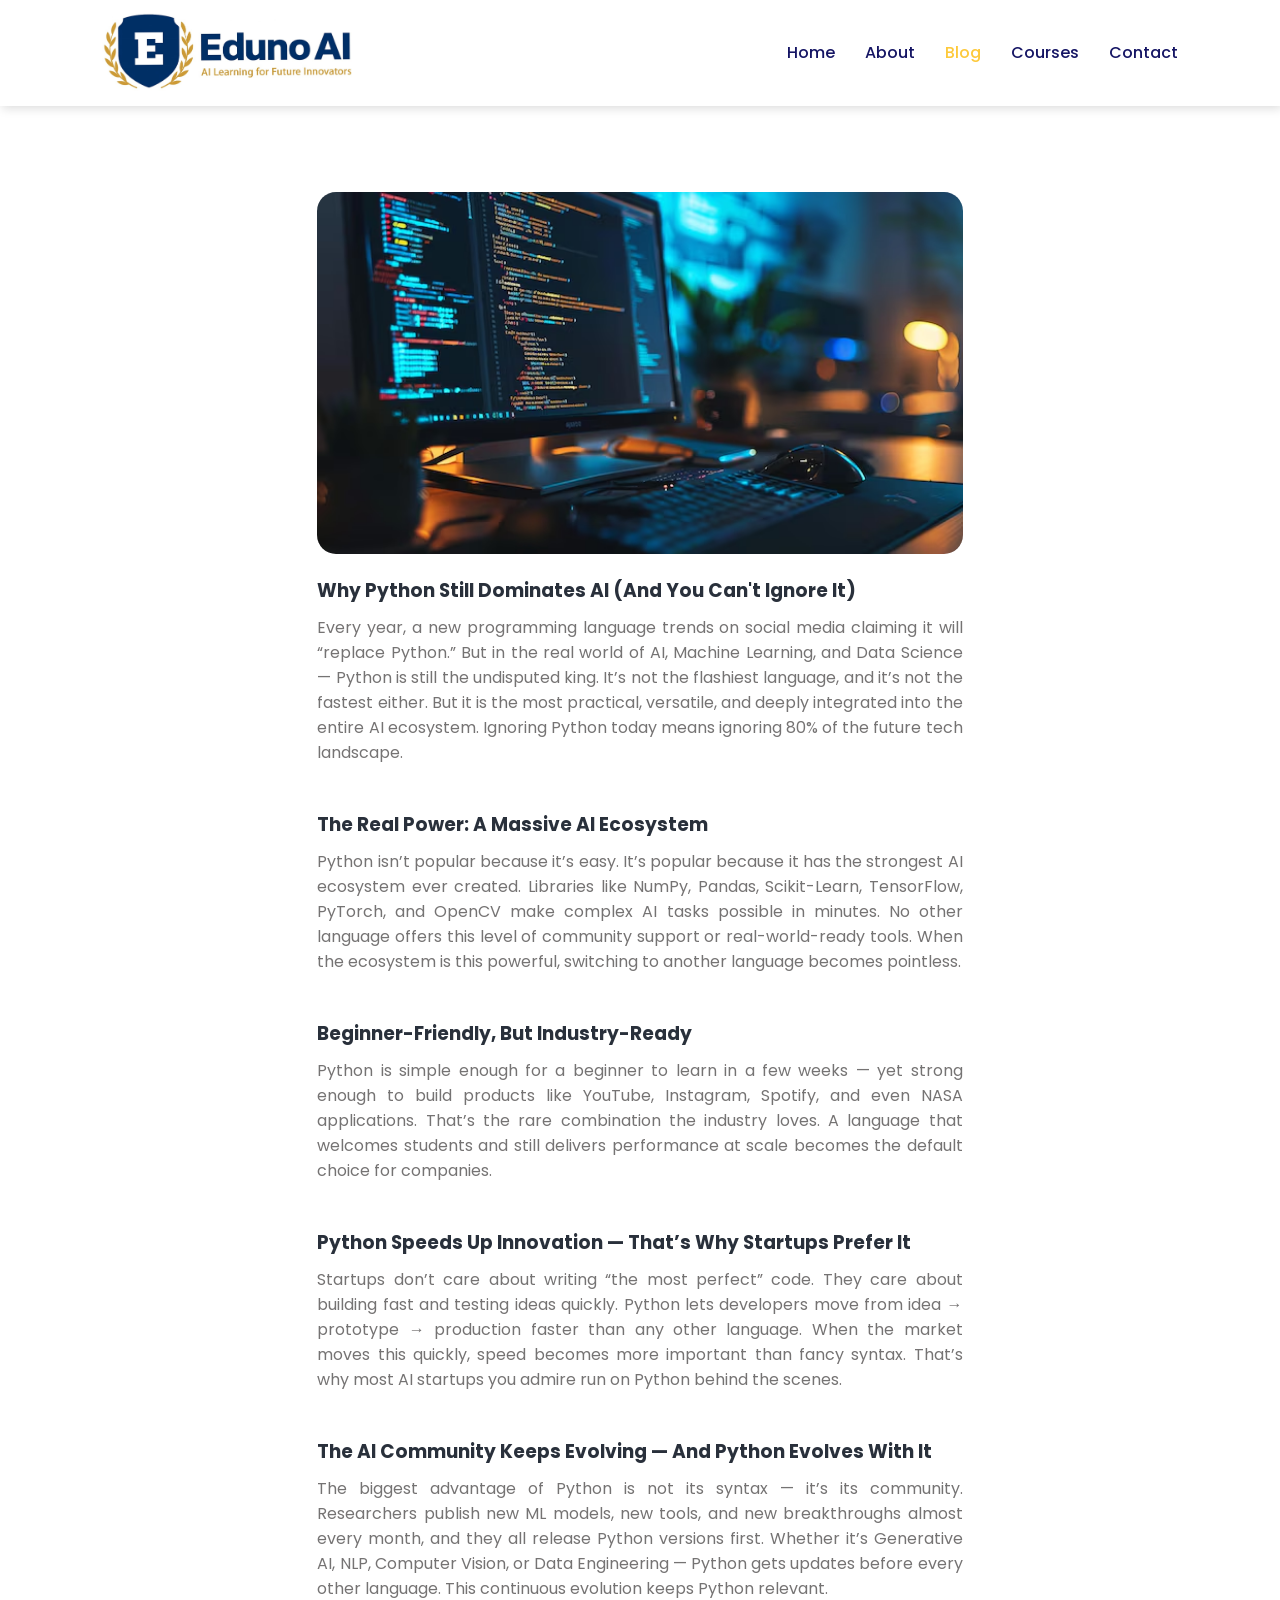
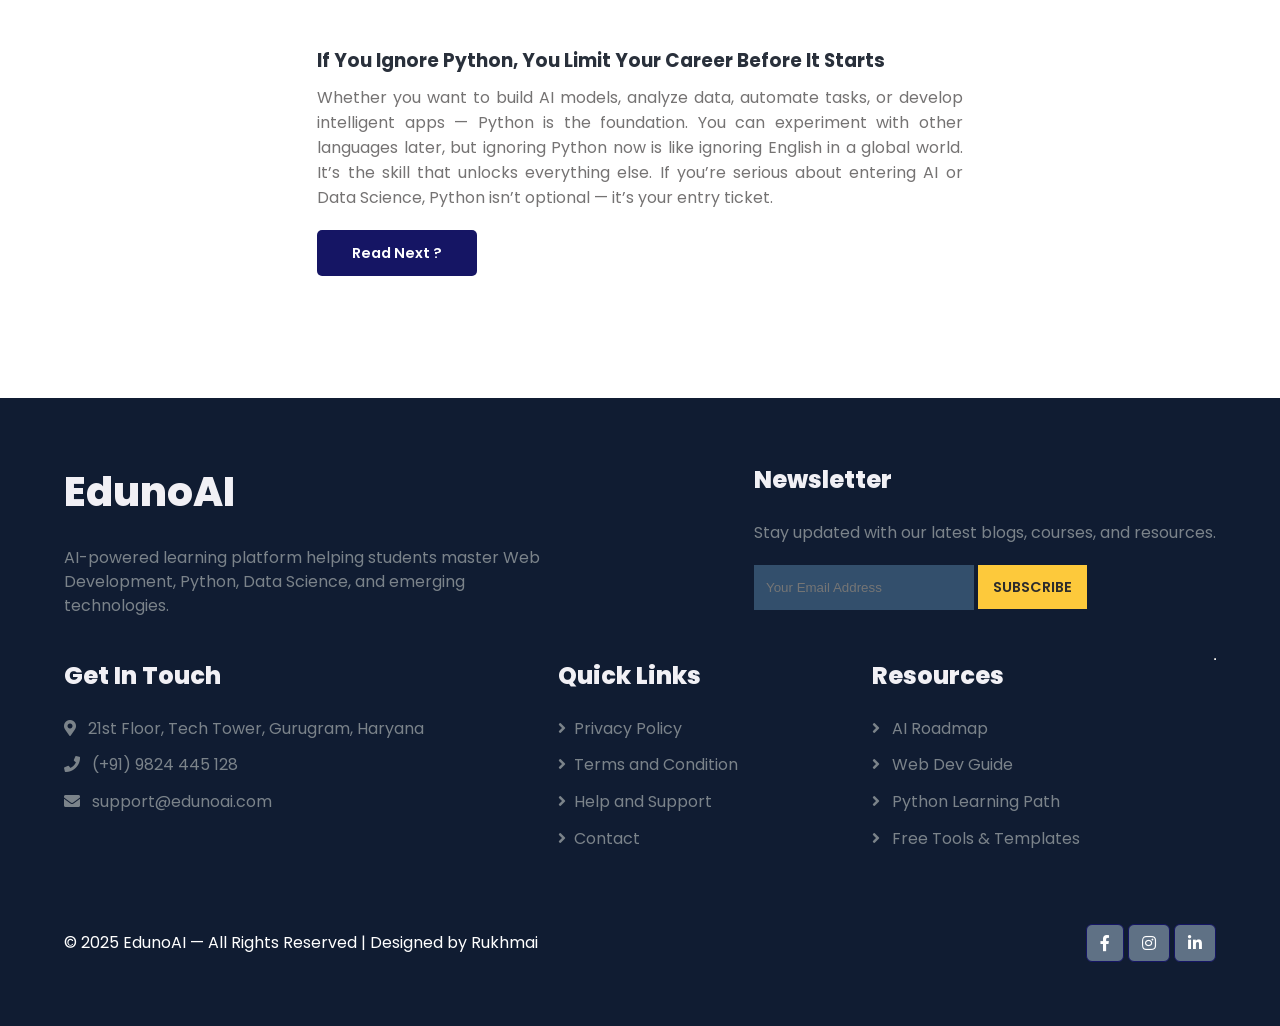
<file: edunoai/post3.html>
<!DOCTYPE html>
<html lang="en">

<head>
    <meta charset="UTF-8">
    <meta name="viewport" content="width=device-width, initial-scale=1.0">
    <title>Eduno AI</title>

    <link rel="stylesheet" href="https://cdnjs.cloudflare.com/ajax/libs/font-awesome/5.15.4/css/all.min.css">


    <link rel="stylesheet" href="style.css">

    <link rel="stylesheet" href="https://unpkg.com/aos@2.3.1/dist/aos.css" />

    <script src="https://code.jquery.com/jquery-3.7.1.min.js"
        integrity="sha256-/JqT3SQfawRcv/BIHPThkBvs0OEvtFFmqPF/lYI/Cxo=" crossorigin="anonymous"></script>

</head>

<body>

    <!-- Navigation -->
    <nav>
        <img src="images/logo.jpg" alt="">
        <div class="navigation">
            <ul>
                <i id="menu-close" class="fas fa-times"></i>
                <li><a href="index.html">Home</a></li>
                <li><a href="about.html">About</a></li>
                <li><a class="active" href="blog.html">Blog</a></li>
                <li><a href="courses.html">Courses</a></li>
                <li><a href="contact.html">Contact</a></li>
            </ul>
            <img id="menu-btn" src="images/menu.png" alt="">
        </div>
    </nav>

    <!-- Home -->

    <section id="blog-container">
        <div class="blogs blogpost">
            <div class="post" data-aos="fade-up">
                <img src="images/b3.jpg" alt="">
                <h3 data-aos="fade-up">Why Python Still Dominates AI (And You Can't Ignore It)</h3>

                <p data-aos="fade-up">
                    Every year, a new programming language trends on social media claiming it will “replace Python.” But
                    in the real world of AI, Machine Learning, and Data Science — Python is still the undisputed king.
                    It’s not the flashiest language, and it’s not the fastest either. But it is the most practical,
                    versatile, and deeply integrated into the entire AI ecosystem. Ignoring Python today means ignoring
                    80% of the future tech landscape.
                </p>

                <h3 data-aos="fade-up">The Real Power: A Massive AI Ecosystem</h3>
                <p data-aos="fade-up">
                    Python isn’t popular because it’s easy. It’s popular because it has the strongest AI ecosystem ever
                    created. Libraries like NumPy, Pandas, Scikit-Learn, TensorFlow, PyTorch, and OpenCV make complex AI
                    tasks possible in minutes. No other language offers this level of community support or
                    real-world-ready tools. When the ecosystem is this powerful, switching to another language becomes
                    pointless.
                </p>

                <h3 data-aos="fade-up">Beginner-Friendly, But Industry-Ready</h3>
                <p data-aos="fade-up">
                    Python is simple enough for a beginner to learn in a few weeks — yet strong enough to build products
                    like YouTube, Instagram, Spotify, and even NASA applications. That’s the rare combination the
                    industry loves. A language that welcomes students and still delivers performance at scale becomes
                    the default choice for companies.
                </p>

                <h3 data-aos="fade-up">Python Speeds Up Innovation — That’s Why Startups Prefer It</h3>
                <p data-aos="fade-up">
                    Startups don’t care about writing “the most perfect” code. They care about building fast and testing
                    ideas quickly. Python lets developers move from idea → prototype → production faster than any other
                    language. When the market moves this quickly, speed becomes more important than fancy syntax. That’s
                    why most AI startups you admire run on Python behind the scenes.
                </p>

                <h3 data-aos="fade-up">The AI Community Keeps Evolving — And Python Evolves With It</h3>
                <p data-aos="fade-up">
                    The biggest advantage of Python is not its syntax — it’s its community. Researchers publish new ML
                    models, new tools, and new breakthroughs almost every month, and they all release Python versions
                    first. Whether it’s Generative AI, NLP, Computer Vision, or Data Engineering — Python gets updates
                    before every other language. This continuous evolution keeps Python relevant.
                </p>

                <h3 data-aos="fade-up">If You Ignore Python, You Limit Your Career Before It Starts</h3>
                <p data-aos="fade-up">
                    Whether you want to build AI models, analyze data, automate tasks, or develop intelligent apps —
                    Python is the foundation. You can experiment with other languages later, but ignoring Python now is
                    like ignoring English in a global world. It’s the skill that unlocks everything else. If you’re
                    serious about entering AI or Data Science, Python isn’t optional — it’s your entry ticket.
                </p>
                <a href="post4.html" data-aos="fade-up">Read Next ?</a>

            </div>
        </div>
    </section>

 <!-- Footer --> 
<footer data-aos="fade-up">
    <div class="footer-col">
        <h1>EdunoAI</h1>
        <p>AI-powered learning platform helping students master Web Development,
            Python, Data Science, and emerging technologies.</p>
    </div>

    <div class="footer-col">
        <h2>Newsletter</h2>
        <p>Stay updated with our latest blogs, courses, and resources.</p>
        <div class="subscribe">
            <input type="text" placeholder="Your Email Address">
            <a href="#" class="yellow">SUBSCRIBE</a>
        </div>
    </div>

    <div class="footer-col">
        <h2>Get In Touch</h2>
        <li><i class="fas fa-map-marker-alt"></i> 21st Floor, Tech Tower, Gurugram, Haryana</li>
        <li><i class="fas fa-phone"></i> (+91) 9824 445 128</li>
        <li><i class="fas fa-envelope"></i> support@edunoai.com</li>
    </div>

    <div class="footer-col">
        <h2>Quick Links</h2>
        <li><a href="#"><i class="fa fa-angle-right mr-2"></i>Privacy Policy</a></li>
        <li><a href="#"><i class="fa fa-angle-right mr-2"></i>Terms and Condition</a></li>
        <li><a href="#"><i class="fa fa-angle-right mr-2"></i>Help and Support</a></li>
        <li><a href="#"><i class="fa fa-angle-right mr-2"></i>Contact</a></li>
    </div>

    <div class="footer-col">
        <h2>Resources</h2>
        <li><a href="#"><i class="fa fa-angle-right mr-2"></i>   AI Roadmap</a></li>
        <li><a href="#"><i class="fa fa-angle-right mr-2"></i>   Web Dev Guide</a></li>
        <li><a href="#"><i class="fa fa-angle-right mr-2"></i>   Python Learning Path</a></li>
        <li><a href="#"><i class="fa fa-angle-right mr-2"></i>   Free Tools & Templates</a></li>
    </div><hr>

    <div class="copyright">
        <p>© 2025 EdunoAI — All Rights Reserved | Designed by Rukhmai</p>
        <div class="pro-links">
            <i class="fab fa-facebook-f"></i>
            <i class="fab fa-instagram"></i>
            <i class="fab fa-linkedin-in"></i>
        </div>
    </div>
</footer>

<script src="https://unpkg.com/aos@2.3.1/dist/aos.js"></script>
    <script>
        AOS.init({
            duration: 1500,
            easing: "ease-in-out",
            offset: 120,
            once: true,
        });
    </script>

    <script>
        $('#menu-btn').click(function () {
            $('nav .navigation ul').addClass('active')
        });

        $('#menu-close').click(function () {
            $('nav .navigation ul').removeClass('active')
        });
    </script>
</body>

</html>
</file>
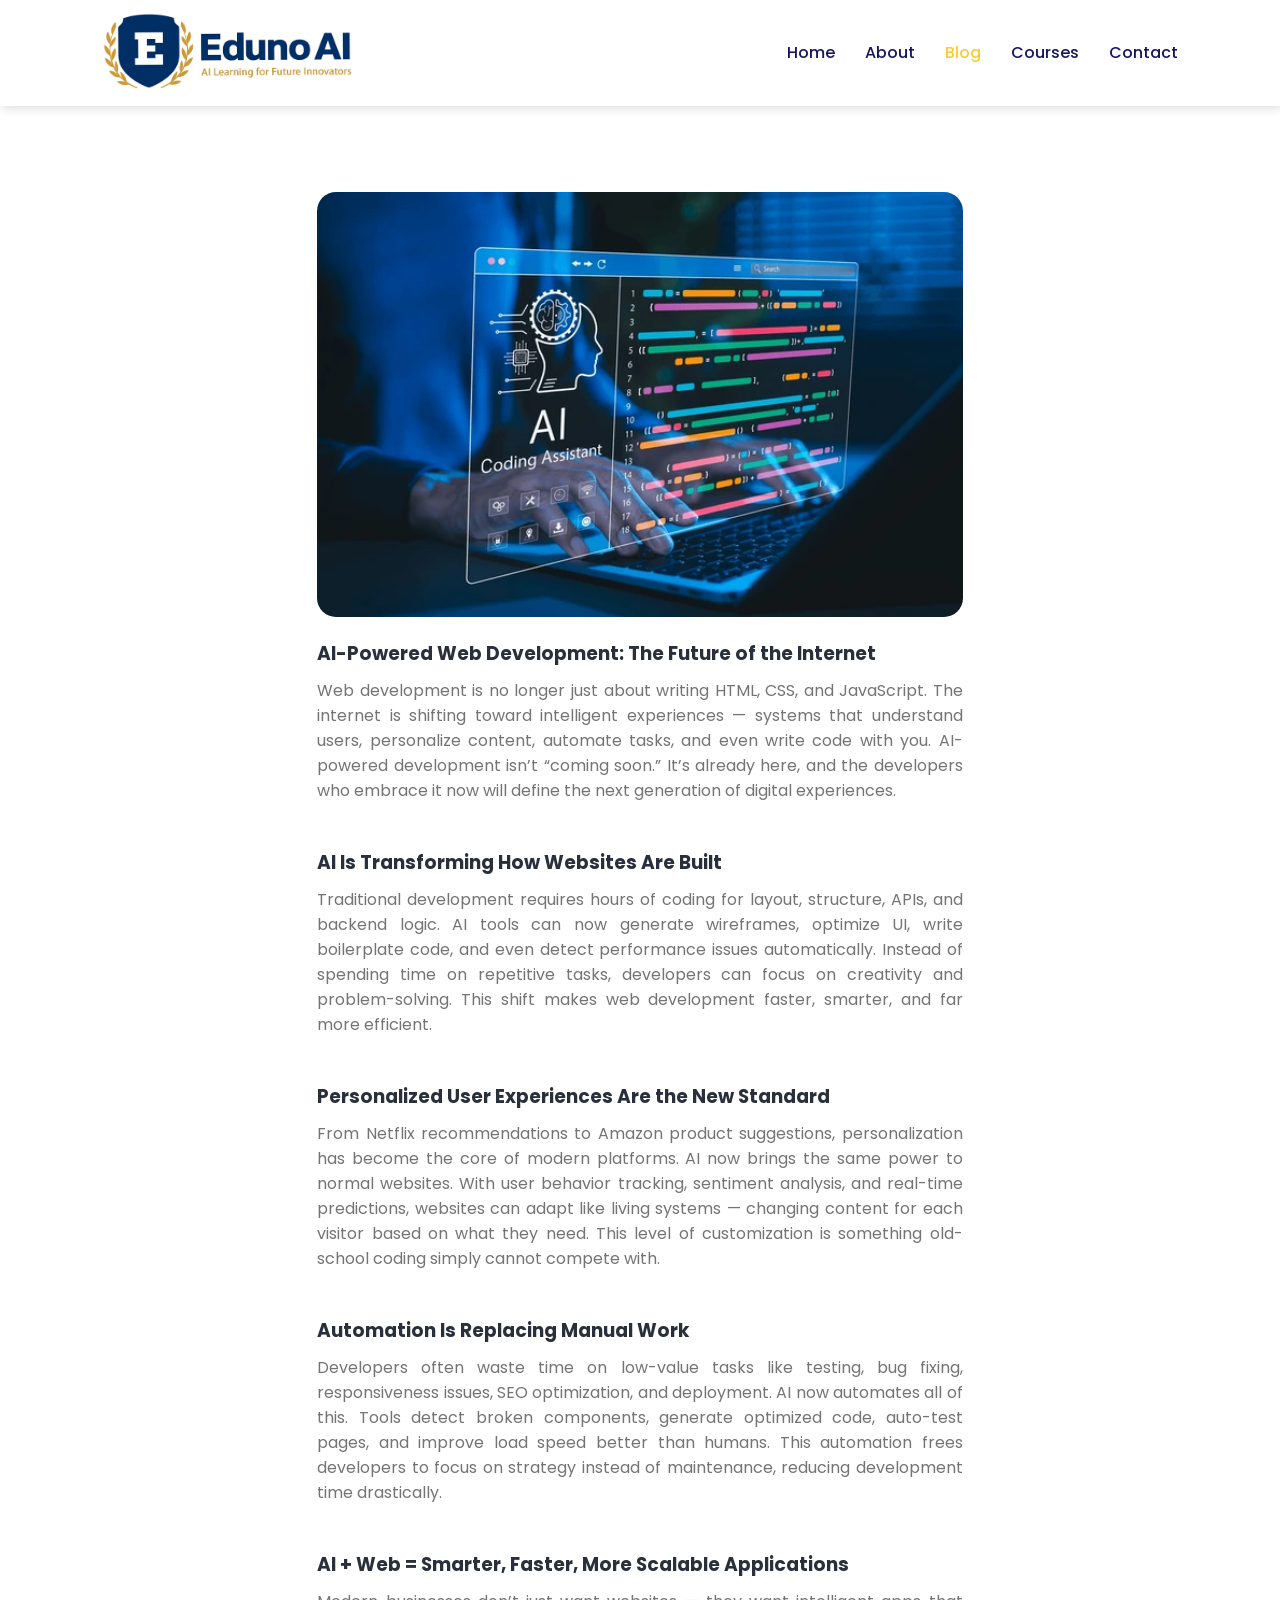
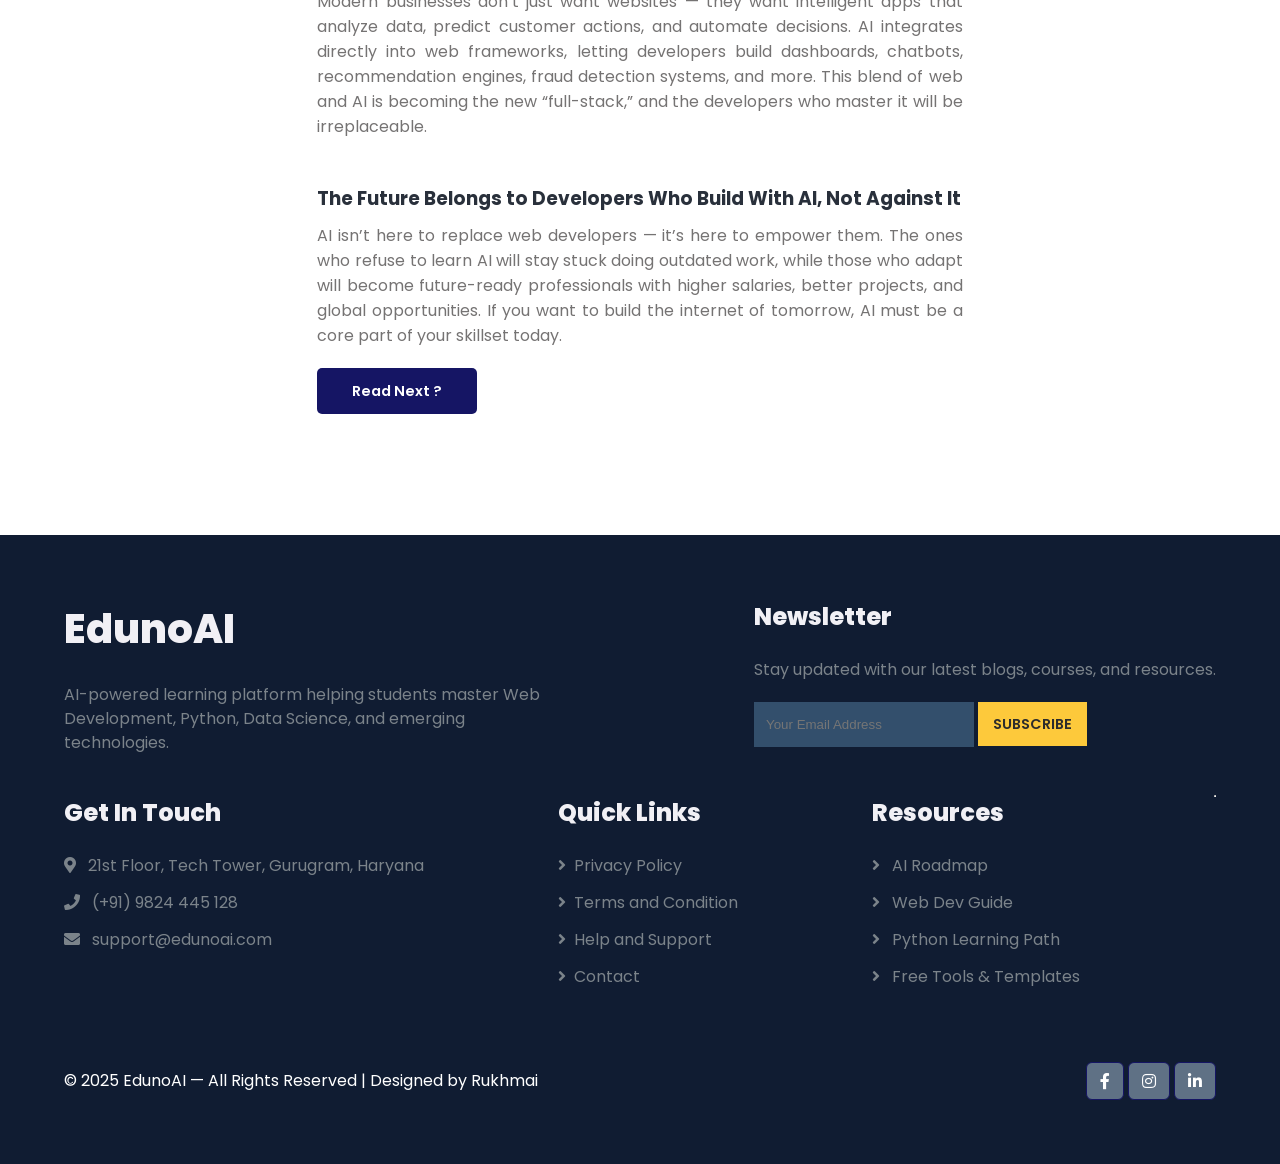
<file: edunoai/post4.html>
<!DOCTYPE html>
<html lang="en">

<head>
    <meta charset="UTF-8">
    <meta name="viewport" content="width=device-width, initial-scale=1.0">
    <title>Eduno AI</title>

    <link rel="stylesheet" href="https://cdnjs.cloudflare.com/ajax/libs/font-awesome/5.15.4/css/all.min.css">


    <link rel="stylesheet" href="style.css">

    <link rel="stylesheet" href="https://unpkg.com/aos@2.3.1/dist/aos.css" />

    <script src="https://code.jquery.com/jquery-3.7.1.min.js"
        integrity="sha256-/JqT3SQfawRcv/BIHPThkBvs0OEvtFFmqPF/lYI/Cxo=" crossorigin="anonymous"></script>

</head>

<body>

    <!-- Navigation -->
    <nav>
        <img src="images/logo.jpg" alt="">
        <div class="navigation">
            <ul>
                <i id="menu-close" class="fas fa-times"></i>
                <li><a href="index.html">Home</a></li>
                <li><a href="about.html">About</a></li>
                <li><a class="active" href="blog.html">Blog</a></li>
                <li><a href="courses.html">Courses</a></li>
                <li><a href="contact.html">Contact</a></li>
            </ul>
            <img id="menu-btn" src="images/menu.png" alt="">
        </div>
    </nav>

    <!-- Home -->

    <section id="blog-container">
        <div class="blogs blogpost">
            <div class="post"  data-aos="fade-up">
                <img src="images/b4.jpg" alt="">
                <h3 data-aos="fade-up">AI-Powered Web Development: The Future of the Internet</h3>

                <p data-aos="fade-up">
                    Web development is no longer just about writing HTML, CSS, and JavaScript. The internet is shifting
                    toward
                    intelligent experiences — systems that understand users, personalize content, automate tasks, and
                    even write
                    code with you. AI-powered development isn’t “coming soon.” It’s already here, and the developers who
                    embrace it
                    now will define the next generation of digital experiences.
                </p>

                <h3 data-aos="fade-up">AI Is Transforming How Websites Are Built</h3>
                <p data-aos="fade-up">
                    Traditional development requires hours of coding for layout, structure, APIs, and backend logic. AI
                    tools can
                    now generate wireframes, optimize UI, write boilerplate code, and even detect performance issues
                    automatically.
                    Instead of spending time on repetitive tasks, developers can focus on creativity and
                    problem-solving. This shift
                    makes web development faster, smarter, and far more efficient.
                </p>

                <h3 data-aos="fade-up">Personalized User Experiences Are the New Standard</h3>
                <p data-aos="fade-up">
                    From Netflix recommendations to Amazon product suggestions, personalization has become the core of
                    modern
                    platforms. AI now brings the same power to normal websites. With user behavior tracking, sentiment
                    analysis, and
                    real-time predictions, websites can adapt like living systems — changing content for each visitor
                    based on what
                    they need. This level of customization is something old-school coding simply cannot compete with.
                </p>

                <h3 data-aos="fade-up">Automation Is Replacing Manual Work</h3>
                <p data-aos="fade-up">
                    Developers often waste time on low-value tasks like testing, bug fixing, responsiveness issues, SEO
                    optimization, and deployment. AI now automates all of this. Tools detect broken components, generate
                    optimized
                    code, auto-test pages, and improve load speed better than humans. This automation frees developers
                    to focus on
                    strategy instead of maintenance, reducing development time drastically.
                </p>

                <h3 data-aos="fade-up">AI + Web = Smarter, Faster, More Scalable Applications</h3>
                <p data-aos="fade-up">
                    Modern businesses don’t just want websites — they want intelligent apps that analyze data, predict
                    customer
                    actions, and automate decisions. AI integrates directly into web frameworks, letting developers
                    build
                    dashboards, chatbots, recommendation engines, fraud detection systems, and more. This blend of web
                    and AI is
                    becoming the new “full-stack,” and the developers who master it will be irreplaceable.
                </p>

                <h3 data-aos="fade-up">The Future Belongs to Developers Who Build With AI, Not Against It</h3>
                <p data-aos="fade-up">
                    AI isn’t here to replace web developers — it’s here to empower them. The ones who refuse to learn AI
                    will stay
                    stuck doing outdated work, while those who adapt will become future-ready professionals with higher
                    salaries,
                    better projects, and global opportunities. If you want to build the internet of tomorrow, AI must be
                    a core part
                    of your skillset today.
                </p>
                <a href="post5.html" data-aos="fade-up">Read Next ?</a>

            </div>
        </div>
    </section>

 <!-- Footer --> 
<footer data-aos="fade-up">
    <div class="footer-col">
        <h1>EdunoAI</h1>
        <p>AI-powered learning platform helping students master Web Development,
            Python, Data Science, and emerging technologies.</p>
    </div>

    <div class="footer-col">
        <h2>Newsletter</h2>
        <p>Stay updated with our latest blogs, courses, and resources.</p>
        <div class="subscribe">
            <input type="text" placeholder="Your Email Address">
            <a href="#" class="yellow">SUBSCRIBE</a>
        </div>
    </div>

    <div class="footer-col">
        <h2>Get In Touch</h2>
        <li><i class="fas fa-map-marker-alt"></i> 21st Floor, Tech Tower, Gurugram, Haryana</li>
        <li><i class="fas fa-phone"></i> (+91) 9824 445 128</li>
        <li><i class="fas fa-envelope"></i> support@edunoai.com</li>
    </div>

    <div class="footer-col">
        <h2>Quick Links</h2>
        <li><a href="#"><i class="fa fa-angle-right mr-2"></i>Privacy Policy</a></li>
        <li><a href="#"><i class="fa fa-angle-right mr-2"></i>Terms and Condition</a></li>
        <li><a href="#"><i class="fa fa-angle-right mr-2"></i>Help and Support</a></li>
        <li><a href="#"><i class="fa fa-angle-right mr-2"></i>Contact</a></li>
    </div>

    <div class="footer-col">
        <h2>Resources</h2>
        <li><a href="#"><i class="fa fa-angle-right mr-2"></i>   AI Roadmap</a></li>
        <li><a href="#"><i class="fa fa-angle-right mr-2"></i>   Web Dev Guide</a></li>
        <li><a href="#"><i class="fa fa-angle-right mr-2"></i>   Python Learning Path</a></li>
        <li><a href="#"><i class="fa fa-angle-right mr-2"></i>   Free Tools & Templates</a></li>
    </div><hr>

    <div class="copyright">
        <p>© 2025 EdunoAI — All Rights Reserved | Designed by Rukhmai</p>
        <div class="pro-links">
            <i class="fab fa-facebook-f"></i>
            <i class="fab fa-instagram"></i>
            <i class="fab fa-linkedin-in"></i>
        </div>
    </div>
</footer>

<script src="https://unpkg.com/aos@2.3.1/dist/aos.js"></script>
    <script>
        AOS.init({
            duration: 1500,
            easing: "ease-in-out",
            offset: 120,
            once: true,
        });
    </script>

    <script>
        $('#menu-btn').click(function () {
            $('nav .navigation ul').addClass('active')
        });

        $('#menu-close').click(function () {
            $('nav .navigation ul').removeClass('active')
        });
    </script>
</body>

</html>
</file>
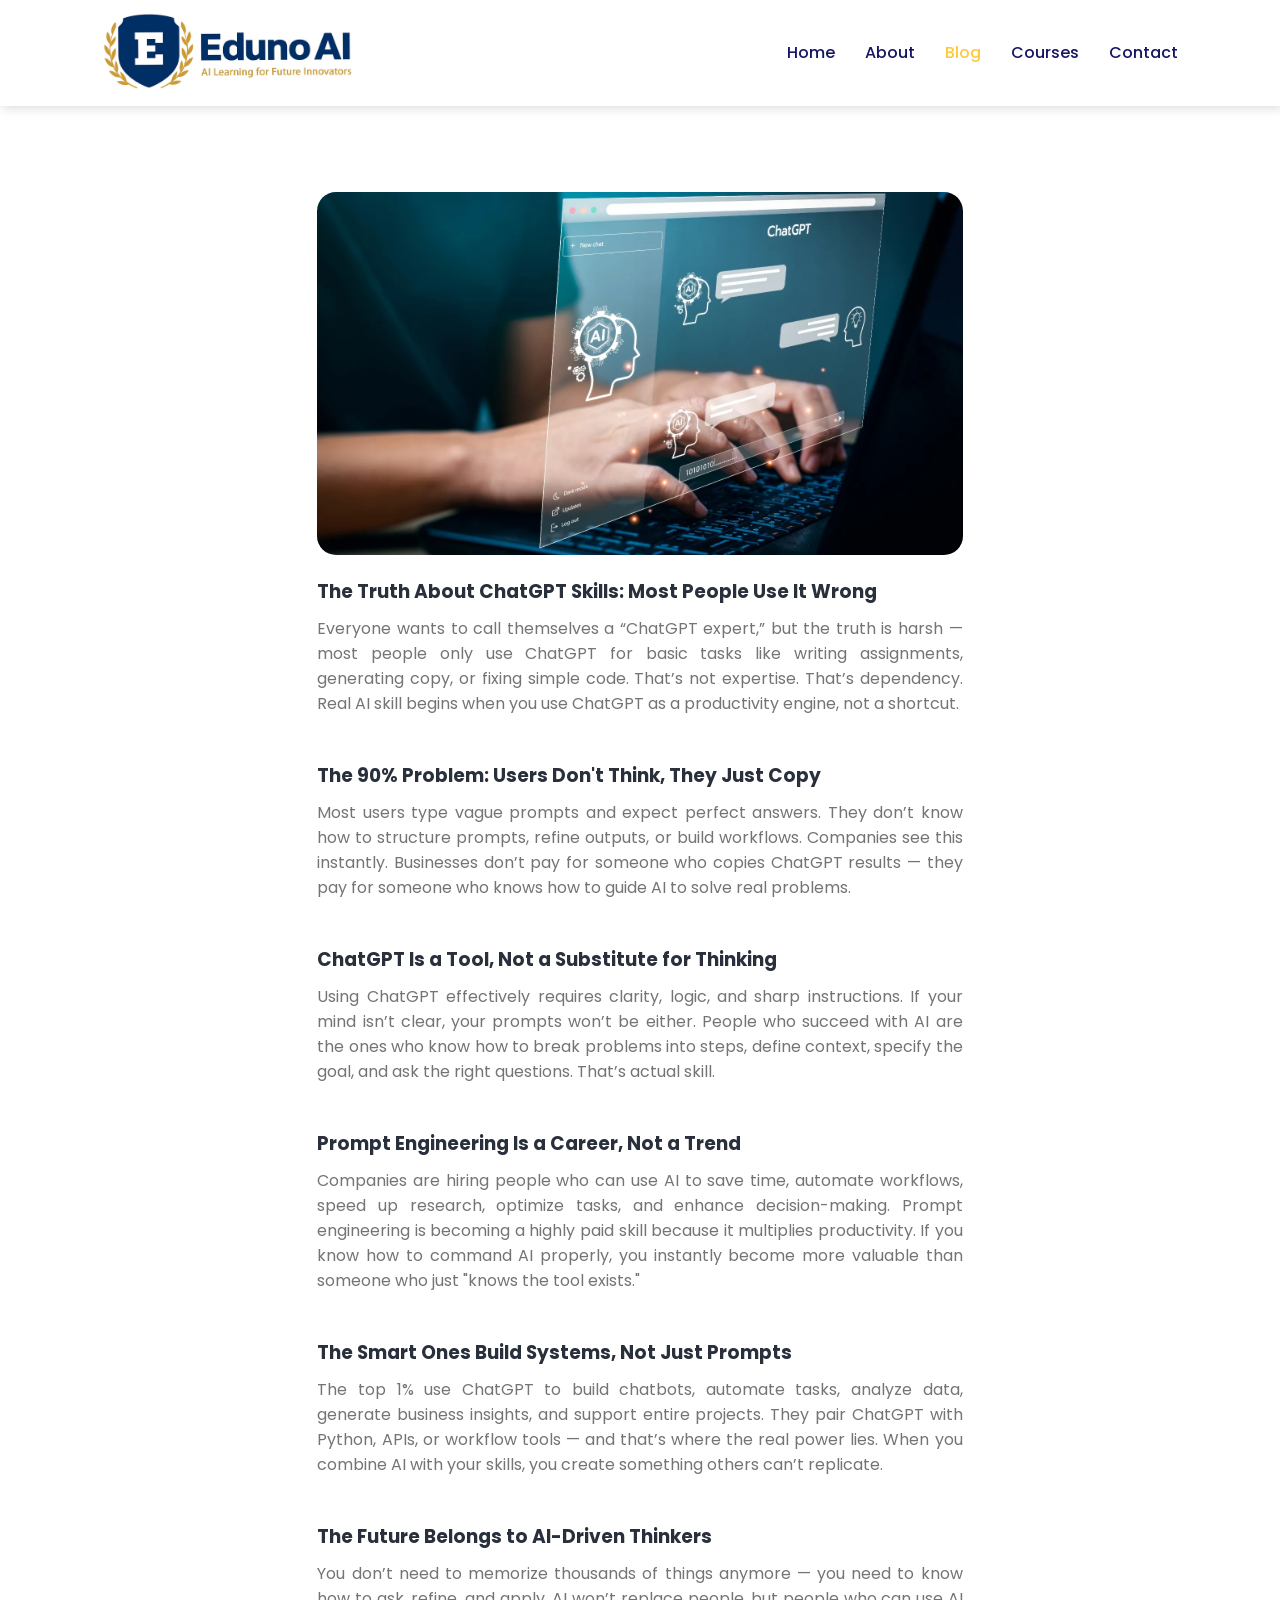
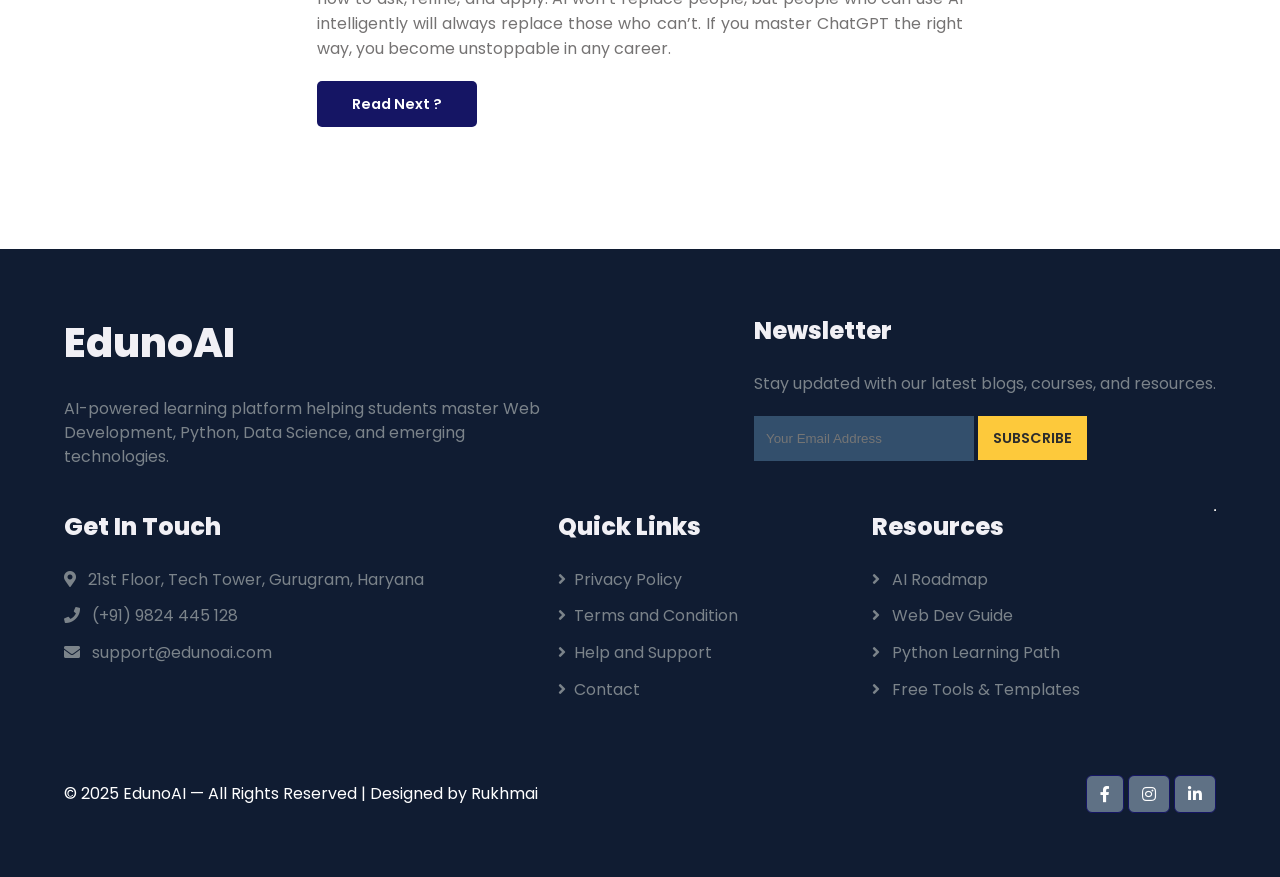
<file: edunoai/post5.html>
<!DOCTYPE html>
<html lang="en">

<head>
    <meta charset="UTF-8">
    <meta name="viewport" content="width=device-width, initial-scale=1.0">
    <title>Eduno AI</title>

    <link rel="stylesheet" href="https://cdnjs.cloudflare.com/ajax/libs/font-awesome/5.15.4/css/all.min.css">


    <link rel="stylesheet" href="style.css">

    <link rel="stylesheet" href="https://unpkg.com/aos@2.3.1/dist/aos.css" />

    <script src="https://code.jquery.com/jquery-3.7.1.min.js"
        integrity="sha256-/JqT3SQfawRcv/BIHPThkBvs0OEvtFFmqPF/lYI/Cxo=" crossorigin="anonymous"></script>

</head>

<body>
   <!-- Navigation -->
    <nav>
        <img src="images/logo.jpg" alt="">
        <div class="navigation">
            <ul>
                <i id="menu-close" class="fas fa-times"></i>
                <li><a href="index.html">Home</a></li>
                <li><a href="about.html">About</a></li>
                <li><a class="active" href="blog.html">Blog</a></li>
                <li><a href="courses.html">Courses</a></li>
                <li><a href="contact.html">Contact</a></li>
            </ul>
            <img id="menu-btn" src="images/menu.png" alt="">
        </div>
    </nav>

    <!-- Home -->

    <section id="blog-container">
        <div class="blogs blogpost">

            <div class="post"  data-aos="fade-up">
                <img src="images/b5.jpg" alt="">

                <h3 data-aos="fade-up">The Truth About ChatGPT Skills: Most People Use It Wrong</h3>

                <p data-aos="fade-up">
                    Everyone wants to call themselves a “ChatGPT expert,” but the truth is harsh — most people only use
                    ChatGPT for basic tasks like writing assignments, generating copy, or fixing simple code. That’s not
                    expertise. That’s dependency. Real AI skill begins when you use ChatGPT as a productivity engine,
                    not a shortcut.
                </p>

                <h3 data-aos="fade-up">The 90% Problem: Users Don't Think, They Just Copy</h3>
                <p data-aos="fade-up">
                    Most users type vague prompts and expect perfect answers. They don’t know how to structure prompts,
                    refine outputs, or build workflows. Companies see this instantly. Businesses don’t pay for someone
                    who copies ChatGPT results — they pay for someone who knows how to guide AI to solve real problems.
                </p>

                <h3 data-aos="fade-up">ChatGPT Is a Tool, Not a Substitute for Thinking</h3>
                <p data-aos="fade-up">
                    Using ChatGPT effectively requires clarity, logic, and sharp instructions. If your mind isn’t clear,
                    your prompts won’t be either. People who succeed with AI are the ones who know how to break problems
                    into steps, define context, specify the goal, and ask the right questions. That’s actual skill.
                </p>

                <h3 data-aos="fade-up">Prompt Engineering Is a Career, Not a Trend</h3>
                <p data-aos="fade-up">
                    Companies are hiring people who can use AI to save time, automate workflows, speed up research,
                    optimize tasks, and enhance decision-making. Prompt engineering is becoming a highly paid skill
                    because it multiplies productivity. If you know how to command AI properly, you instantly become
                    more valuable than someone who just "knows the tool exists."
                </p>

                <h3 data-aos="fade-up">The Smart Ones Build Systems, Not Just Prompts</h3>
                <p data-aos="fade-up">
                    The top 1% use ChatGPT to build chatbots, automate tasks, analyze data, generate business insights,
                    and support entire projects. They pair ChatGPT with Python, APIs, or workflow tools — and that’s
                    where the real power lies. When you combine AI with your skills, you create something others can’t
                    replicate.
                </p>

                <h3 data-aos="fade-up">The Future Belongs to AI-Driven Thinkers</h3>
                <p data-aos="fade-up">
                    You don’t need to memorize thousands of things anymore — you need to know how to ask, refine, and
                    apply. AI won’t replace people, but people who can use AI intelligently will always replace those
                    who can’t. If you master ChatGPT the right way, you become unstoppable in any career.
                </p>
                <a href="post6.html" data-aos="fade-up">Read Next ?</a>

            </div>

        </div>
    </section>

 <!-- Footer --> 
<footer data-aos="fade-up">
    <div class="footer-col">
        <h1>EdunoAI</h1>
        <p>AI-powered learning platform helping students master Web Development,
            Python, Data Science, and emerging technologies.</p>
    </div>

    <div class="footer-col">
        <h2>Newsletter</h2>
        <p>Stay updated with our latest blogs, courses, and resources.</p>
        <div class="subscribe">
            <input type="text" placeholder="Your Email Address">
            <a href="#" class="yellow">SUBSCRIBE</a>
        </div>
    </div>

    <div class="footer-col">
        <h2>Get In Touch</h2>
        <li><i class="fas fa-map-marker-alt"></i> 21st Floor, Tech Tower, Gurugram, Haryana</li>
        <li><i class="fas fa-phone"></i> (+91) 9824 445 128</li>
        <li><i class="fas fa-envelope"></i> support@edunoai.com</li>
    </div>

    <div class="footer-col">
        <h2>Quick Links</h2>
        <li><a href="#"><i class="fa fa-angle-right mr-2"></i>Privacy Policy</a></li>
        <li><a href="#"><i class="fa fa-angle-right mr-2"></i>Terms and Condition</a></li>
        <li><a href="#"><i class="fa fa-angle-right mr-2"></i>Help and Support</a></li>
        <li><a href="#"><i class="fa fa-angle-right mr-2"></i>Contact</a></li>
    </div>

    <div class="footer-col">
        <h2>Resources</h2>
        <li><a href="#"><i class="fa fa-angle-right mr-2"></i>   AI Roadmap</a></li>
        <li><a href="#"><i class="fa fa-angle-right mr-2"></i>   Web Dev Guide</a></li>
        <li><a href="#"><i class="fa fa-angle-right mr-2"></i>   Python Learning Path</a></li>
        <li><a href="#"><i class="fa fa-angle-right mr-2"></i>   Free Tools & Templates</a></li>
    </div><hr>

    <div class="copyright">
        <p>© 2025 EdunoAI — All Rights Reserved | Designed by Rukhmai</p>
        <div class="pro-links">
            <i class="fab fa-facebook-f"></i>
            <i class="fab fa-instagram"></i>
            <i class="fab fa-linkedin-in"></i>
        </div>
    </div>
</footer>

<script src="https://unpkg.com/aos@2.3.1/dist/aos.js"></script>
    <script>
        AOS.init({
            duration: 1500,
            easing: "ease-in-out",
            offset: 120,
            once: true,
        });
    </script>

    <script>
        $('#menu-btn').click(function () {
            $('nav .navigation ul').addClass('active')
        });

        $('#menu-close').click(function () {
            $('nav .navigation ul').removeClass('active')
        });
    </script>
</body>

</html>
</file>
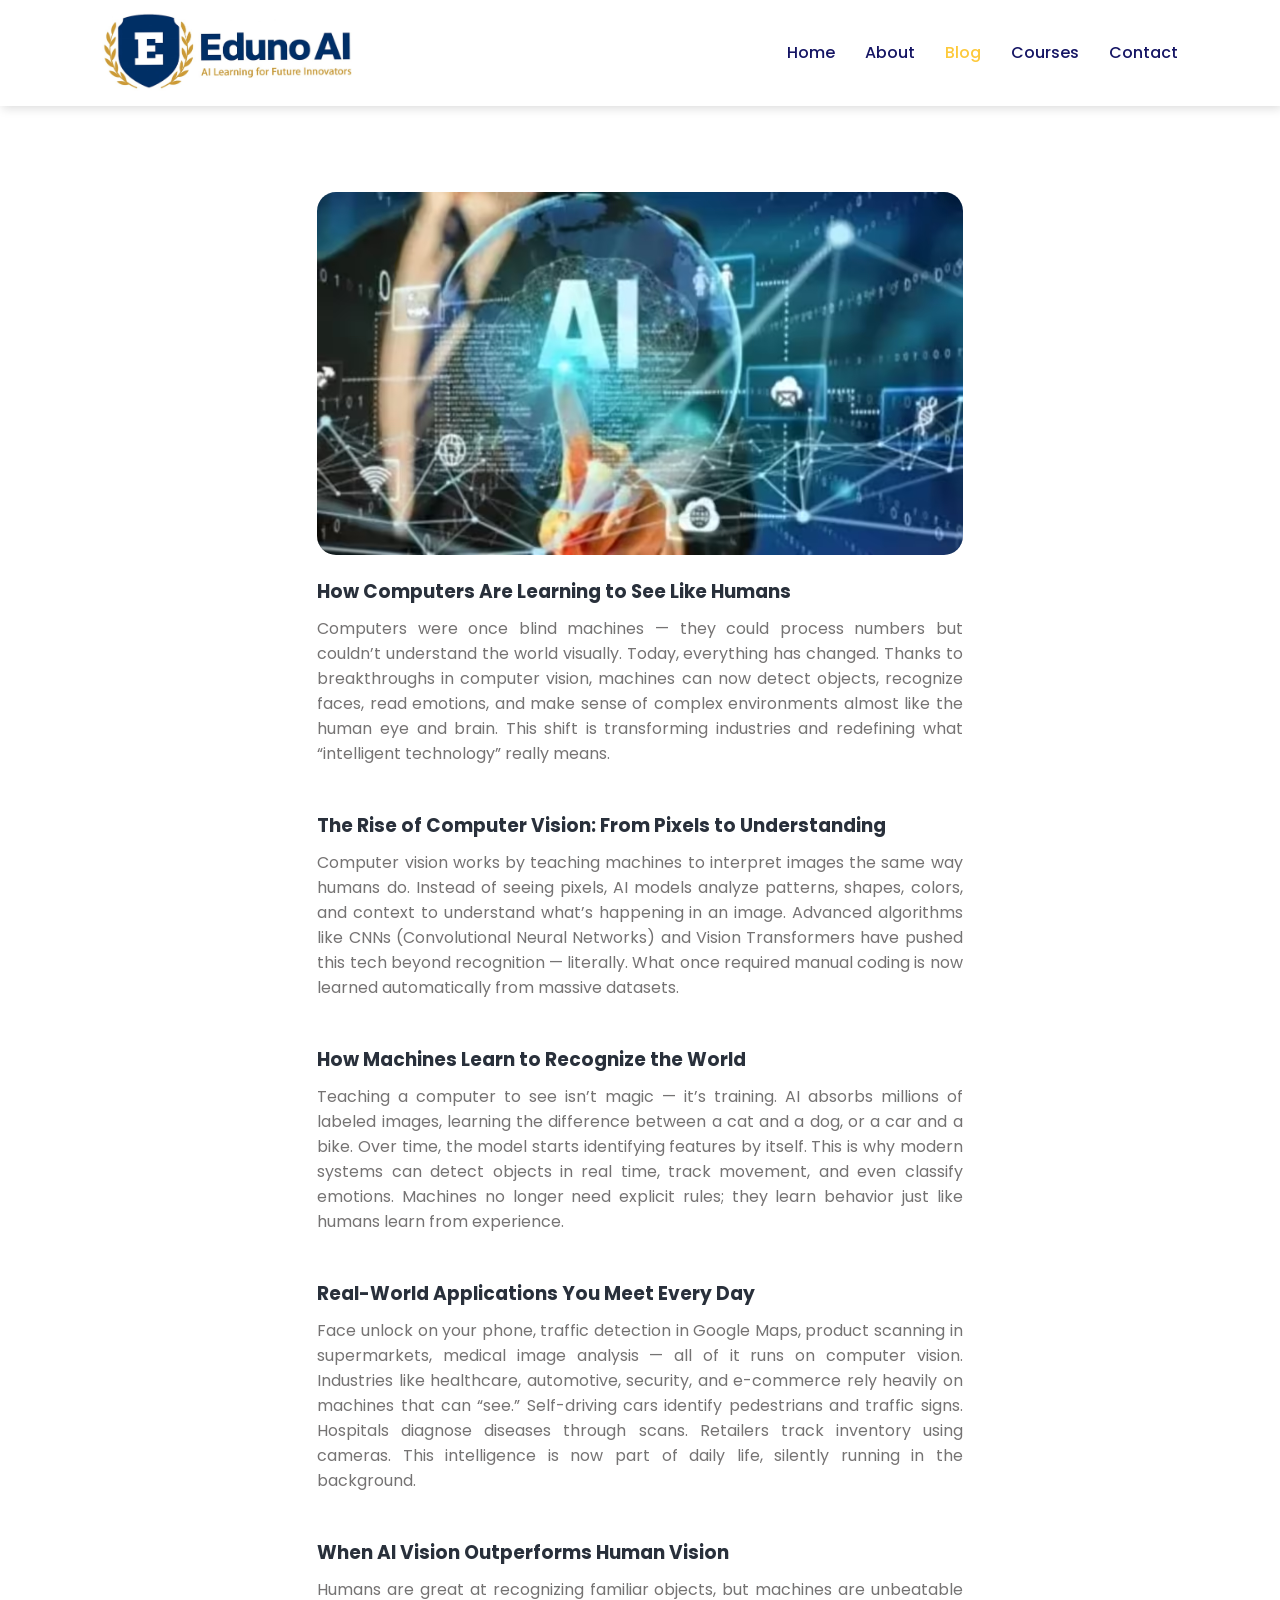
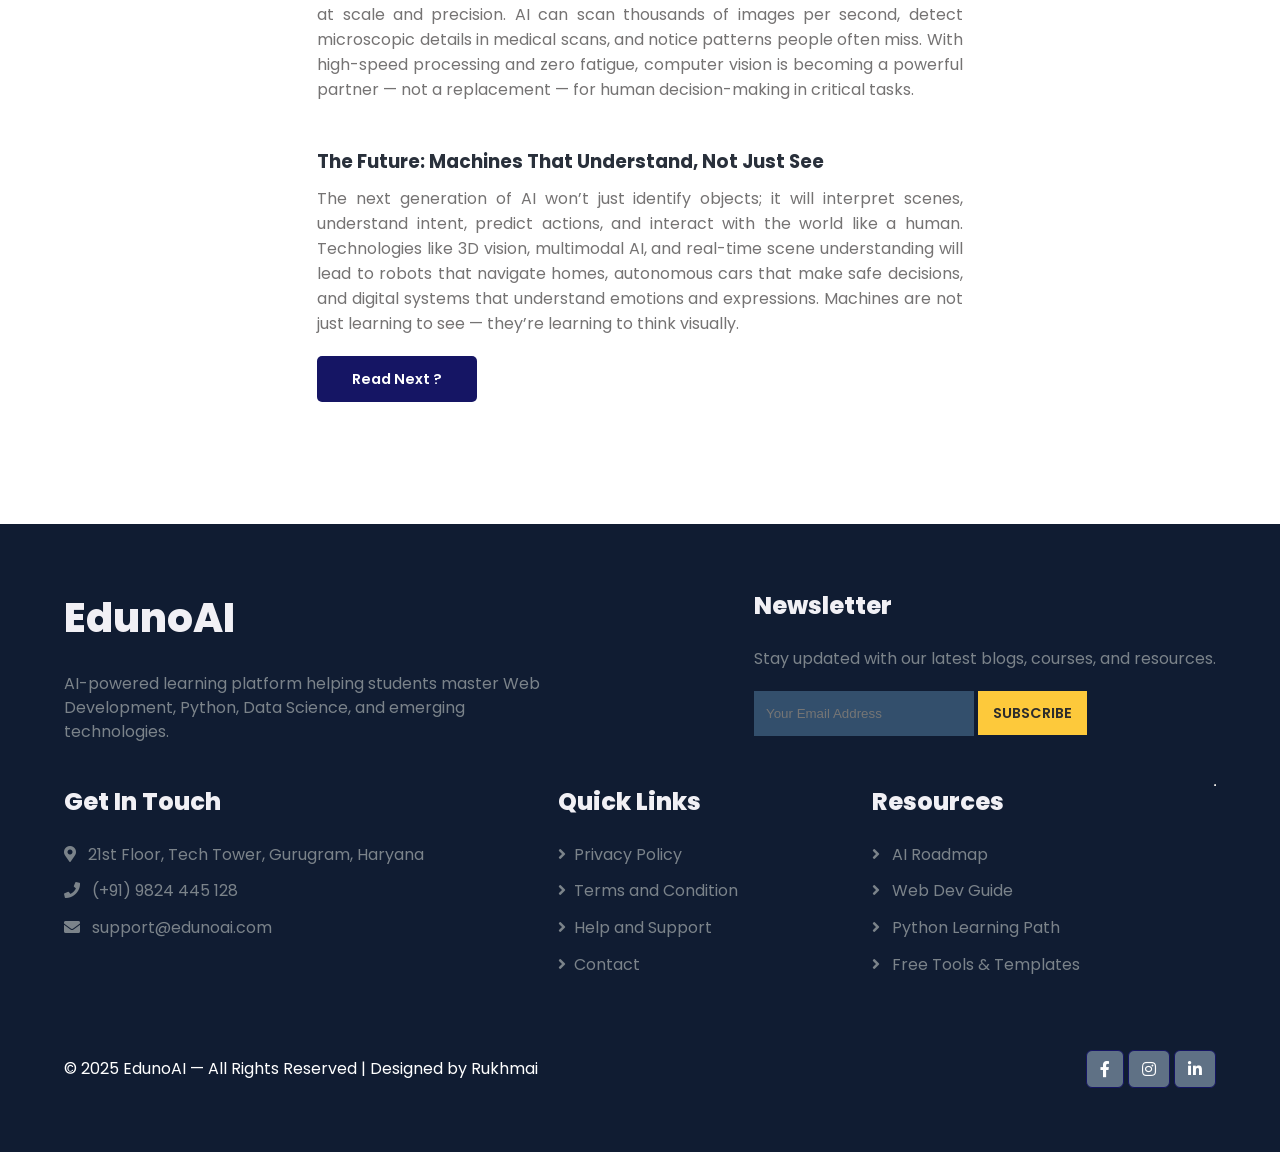
<file: edunoai/post6.html>
<!DOCTYPE html>
<html lang="en">

<head>
    <meta charset="UTF-8">
    <meta name="viewport" content="width=device-width, initial-scale=1.0">
    <title>Eduno AI</title>

    <link rel="stylesheet" href="https://cdnjs.cloudflare.com/ajax/libs/font-awesome/5.15.4/css/all.min.css">


    <link rel="stylesheet" href="style.css">

    <link rel="stylesheet" href="https://unpkg.com/aos@2.3.1/dist/aos.css" />

    <script src="https://code.jquery.com/jquery-3.7.1.min.js"
        integrity="sha256-/JqT3SQfawRcv/BIHPThkBvs0OEvtFFmqPF/lYI/Cxo=" crossorigin="anonymous"></script>

</head>

<body>
    <!-- Navigation -->
    <nav>
        <img src="images/logo.jpg" alt="">
        <div class="navigation">
            <ul>
                <i id="menu-close" class="fas fa-times"></i>
                <li><a href="index.html">Home</a></li>
                <li><a href="about.html">About</a></li>
                <li><a class="active" href="blog.html">Blog</a></li>
                <li><a href="courses.html">Courses</a></li>
                <li><a href="contact.html">Contact</a></li>
            </ul>
            <img id="menu-btn" src="images/menu.png" alt="">
        </div>
    </nav>

    <!-- Home -->

    <section id="blog-container">
        <div class="blogs blogpost">

            <div class="post"  data-aos="fade-up">
                <img src="images/b6.jpg" alt="">
                <h3 data-aos="fade-up">How Computers Are Learning to See Like Humans</h3>

                <p data-aos="fade-up">
                    Computers were once blind machines — they could process numbers but couldn’t understand the world
                    visually. Today, everything has changed. Thanks to breakthroughs in computer vision, machines can
                    now detect objects, recognize faces, read emotions, and make sense of complex environments almost
                    like the human eye and brain. This shift is transforming industries and redefining what “intelligent
                    technology” really means.
                </p>

                <h3 data-aos="fade-up">The Rise of Computer Vision: From Pixels to Understanding</h3>
                <p data-aos="fade-up">
                    Computer vision works by teaching machines to interpret images the same way humans do. Instead of
                    seeing pixels, AI models analyze patterns, shapes, colors, and context to understand what’s
                    happening in an image. Advanced algorithms like CNNs (Convolutional Neural Networks) and Vision
                    Transformers have pushed this tech beyond recognition — literally. What once required manual coding
                    is now learned automatically from massive datasets.
                </p>

                <h3 data-aos="fade-up">How Machines Learn to Recognize the World</h3>
                <p data-aos="fade-up">
                    Teaching a computer to see isn’t magic — it’s training. AI absorbs millions of labeled images,
                    learning the difference between a cat and a dog, or a car and a bike. Over time, the model starts
                    identifying features by itself. This is why modern systems can detect objects in real time, track
                    movement, and even classify emotions. Machines no longer need explicit rules; they learn behavior
                    just like humans learn from experience.
                </p>

                <h3 data-aos="fade-up">Real-World Applications You Meet Every Day</h3>
                <p data-aos="fade-up">
                    Face unlock on your phone, traffic detection in Google Maps, product scanning in supermarkets,
                    medical image analysis — all of it runs on computer vision. Industries like healthcare, automotive,
                    security, and e-commerce rely heavily on machines that can “see.” Self-driving cars identify
                    pedestrians and traffic signs. Hospitals diagnose diseases through scans. Retailers track inventory
                    using cameras. This intelligence is now part of daily life, silently running in the background.
                </p>

                <h3 data-aos="fade-up">When AI Vision Outperforms Human Vision</h3>
                <p data-aos="fade-up">
                    Humans are great at recognizing familiar objects, but machines are unbeatable at scale and
                    precision. AI can scan thousands of images per second, detect microscopic details in medical scans,
                    and notice patterns people often miss. With high-speed processing and zero fatigue, computer vision
                    is becoming a powerful partner — not a replacement — for human decision-making in critical tasks.
                </p>

                <h3 data-aos="fade-up">The Future: Machines That Understand, Not Just See</h3>
                <p data-aos="fade-up">
                    The next generation of AI won’t just identify objects; it will interpret scenes, understand intent,
                    predict actions, and interact with the world like a human. Technologies like 3D vision, multimodal
                    AI, and real-time scene understanding will lead to robots that navigate homes, autonomous cars that
                    make safe decisions, and digital systems that understand emotions and expressions. Machines are not
                    just learning to see — they’re learning to think visually.
                </p>
                <a href="post7.html" data-aos="fade-up">Read Next ?</a>

            </div>

        </div>
    </section>

 <!-- Footer --> 
<footer data-aos="fade-up">
    <div class="footer-col">
        <h1>EdunoAI</h1>
        <p>AI-powered learning platform helping students master Web Development,
            Python, Data Science, and emerging technologies.</p>
    </div>

    <div class="footer-col">
        <h2>Newsletter</h2>
        <p>Stay updated with our latest blogs, courses, and resources.</p>
        <div class="subscribe">
            <input type="text" placeholder="Your Email Address">
            <a href="#" class="yellow">SUBSCRIBE</a>
        </div>
    </div>

    <div class="footer-col">
        <h2>Get In Touch</h2>
        <li><i class="fas fa-map-marker-alt"></i> 21st Floor, Tech Tower, Gurugram, Haryana</li>
        <li><i class="fas fa-phone"></i> (+91) 9824 445 128</li>
        <li><i class="fas fa-envelope"></i> support@edunoai.com</li>
    </div>

    <div class="footer-col">
        <h2>Quick Links</h2>
        <li><a href="#"><i class="fa fa-angle-right mr-2"></i>Privacy Policy</a></li>
        <li><a href="#"><i class="fa fa-angle-right mr-2"></i>Terms and Condition</a></li>
        <li><a href="#"><i class="fa fa-angle-right mr-2"></i>Help and Support</a></li>
        <li><a href="#"><i class="fa fa-angle-right mr-2"></i>Contact</a></li>
    </div>

    <div class="footer-col">
        <h2>Resources</h2>
        <li><a href="#"><i class="fa fa-angle-right mr-2"></i>   AI Roadmap</a></li>
        <li><a href="#"><i class="fa fa-angle-right mr-2"></i>   Web Dev Guide</a></li>
        <li><a href="#"><i class="fa fa-angle-right mr-2"></i>   Python Learning Path</a></li>
        <li><a href="#"><i class="fa fa-angle-right mr-2"></i>   Free Tools & Templates</a></li>
    </div><hr>

    <div class="copyright">
        <p>© 2025 EdunoAI — All Rights Reserved | Designed by Rukhmai</p>
        <div class="pro-links">
            <i class="fab fa-facebook-f"></i>
            <i class="fab fa-instagram"></i>
            <i class="fab fa-linkedin-in"></i>
        </div>
    </div>
</footer>

<script src="https://unpkg.com/aos@2.3.1/dist/aos.js"></script>
    <script>
        AOS.init({
            duration: 1500,
            easing: "ease-in-out",
            offset: 120,
            once: true,
        });
    </script>

    <script>
        $('#menu-btn').click(function () {
            $('nav .navigation ul').addClass('active')
        });

        $('#menu-close').click(function () {
            $('nav .navigation ul').removeClass('active')
        });
    </script>
</body>

</html>
</file>
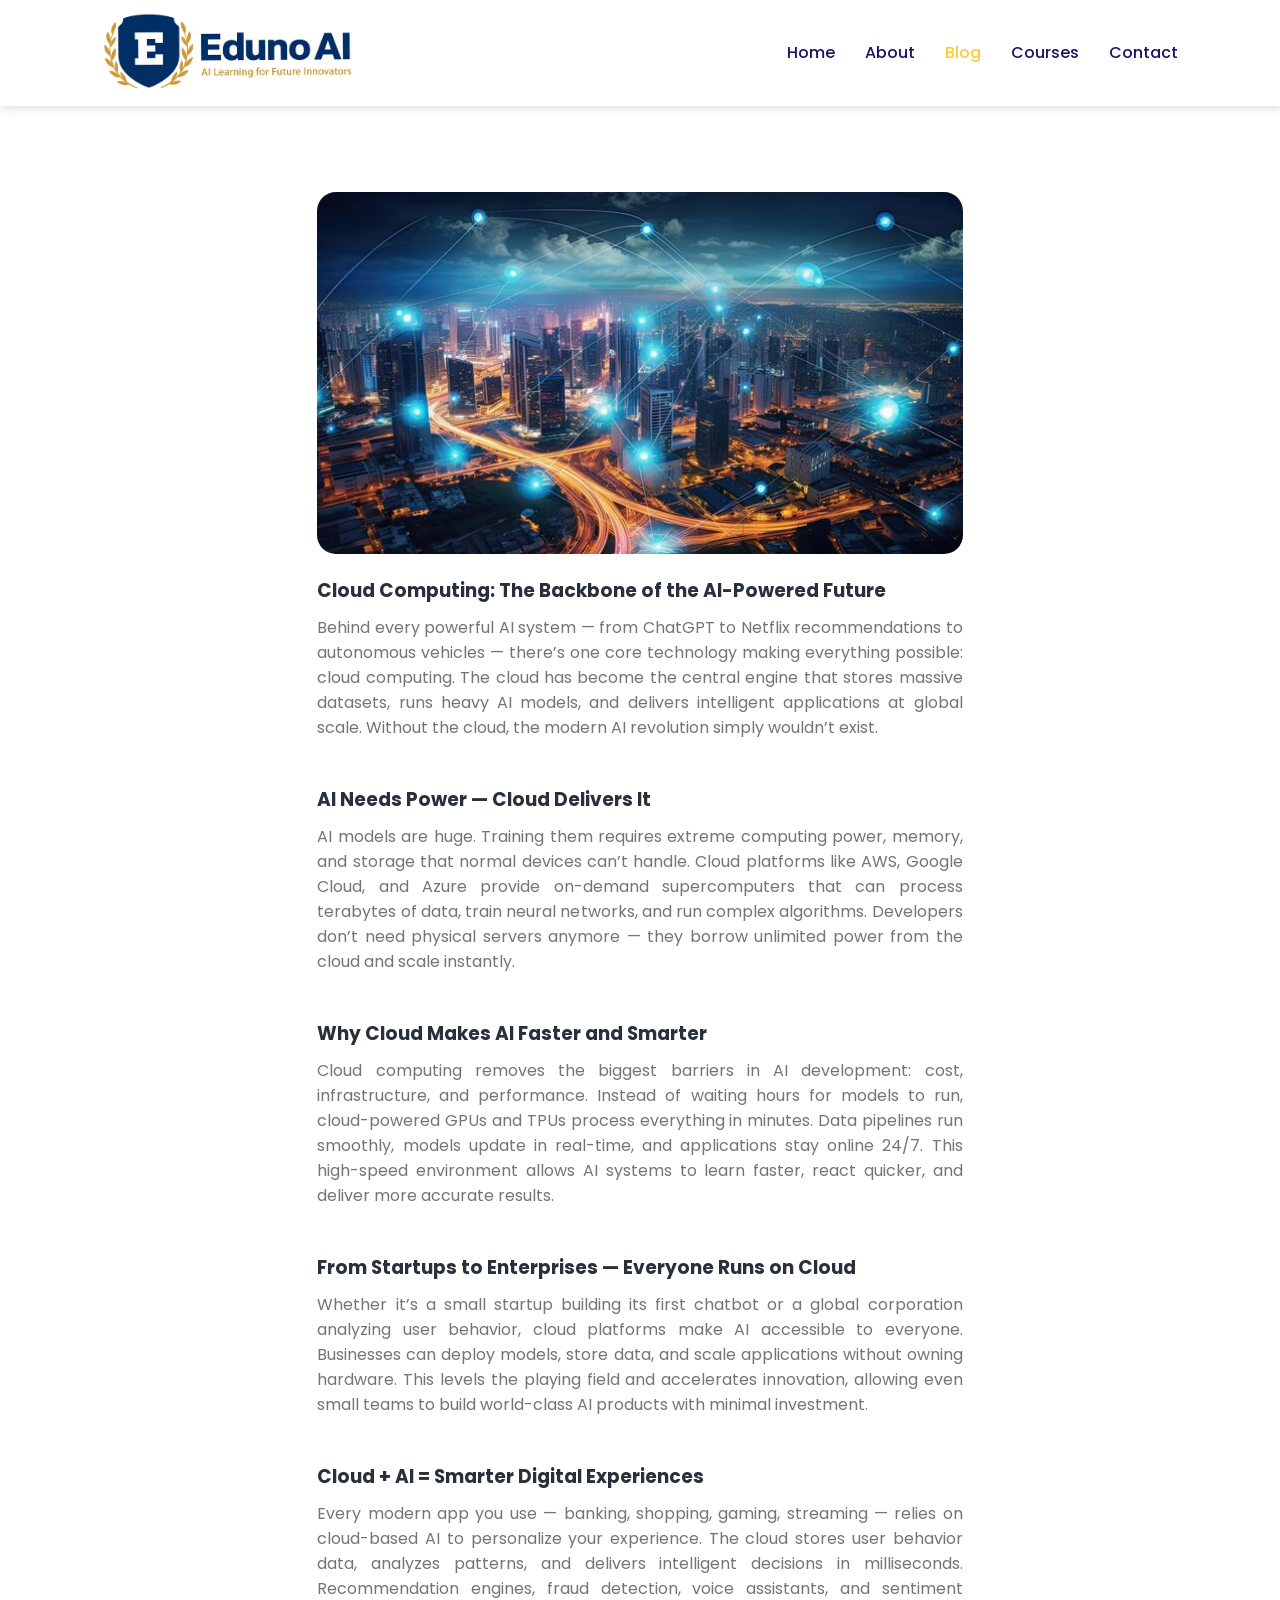
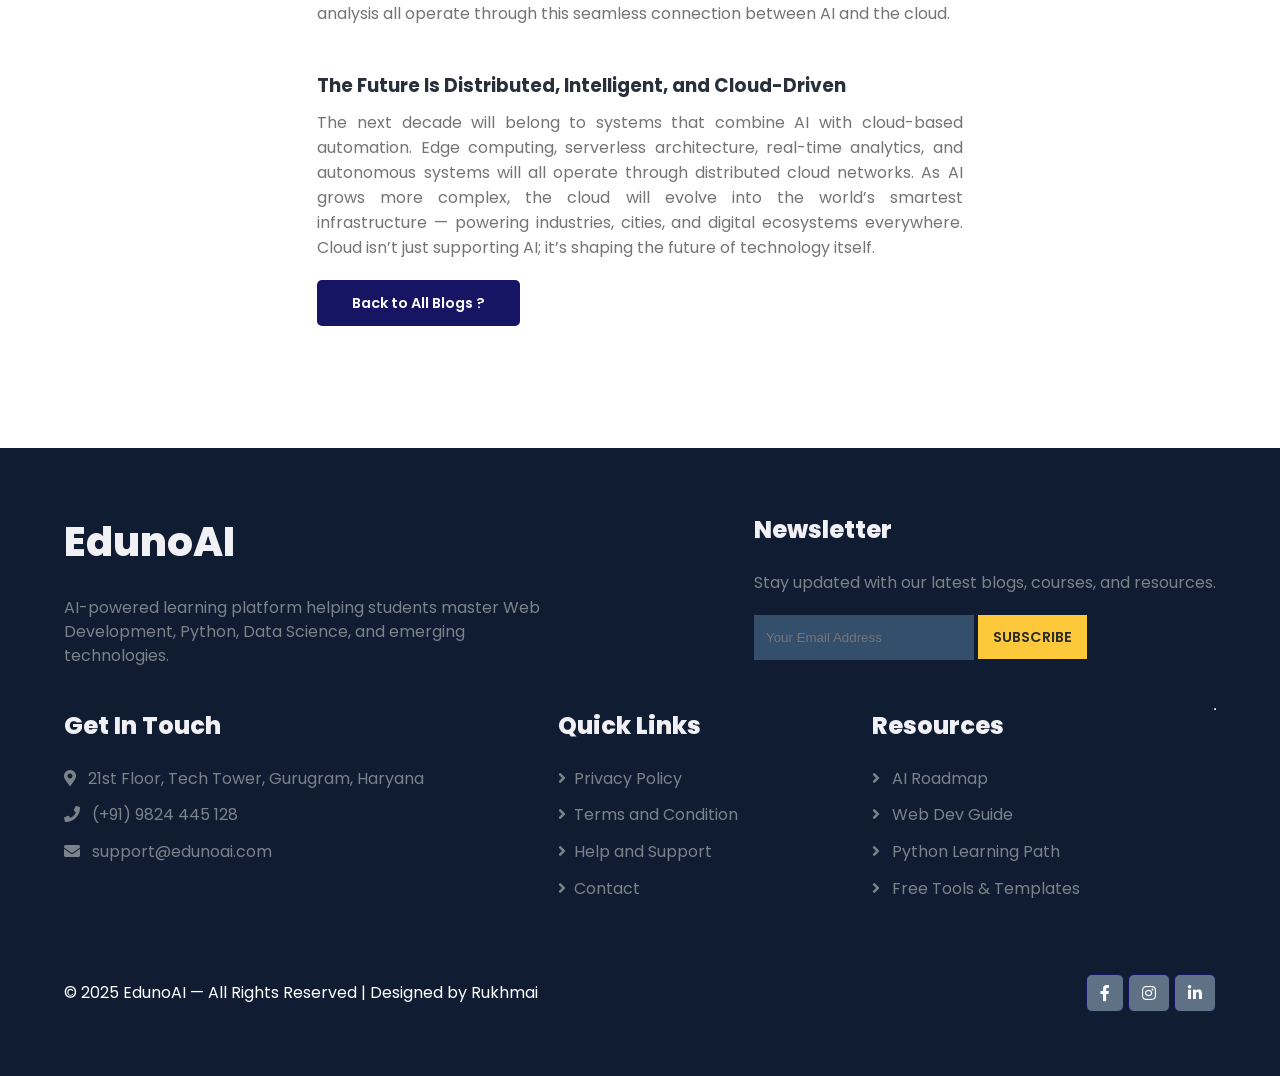
<file: edunoai/post7.html>
<!DOCTYPE html>
<html lang="en">

<head>
    <meta charset="UTF-8">
    <meta name="viewport" content="width=device-width, initial-scale=1.0">
    <title>Eduno AI</title>

    <link rel="stylesheet" href="https://cdnjs.cloudflare.com/ajax/libs/font-awesome/5.15.4/css/all.min.css">


    <link rel="stylesheet" href="style.css">

    <link rel="stylesheet" href="https://unpkg.com/aos@2.3.1/dist/aos.css" />

    <script src="https://code.jquery.com/jquery-3.7.1.min.js"
        integrity="sha256-/JqT3SQfawRcv/BIHPThkBvs0OEvtFFmqPF/lYI/Cxo=" crossorigin="anonymous"></script>

</head>

<body>


    <!-- Navigation -->
    <nav>
        <img src="images/logo.jpg" alt="">
        <div class="navigation">
            <ul>
                <i id="menu-close" class="fas fa-times"></i>
                <li><a href="index.html">Home</a></li>
                <li><a href="about.html">About</a></li>
                <li><a class="active" href="blog.html">Blog</a></li>
                <li><a href="courses.html">Courses</a></li>
                <li><a href="contact.html">Contact</a></li>
            </ul>
            <img id="menu-btn" src="images/menu.png" alt="">
        </div>
    </nav>

    <!-- Home -->

    <section id="blog-container">
        <div class="blogs blogpost">

            <div class="post"  data-aos="fade-up">
                <img src="images/b7.jpg" alt="">
                <h3 data-aos="fade-up">Cloud Computing: The Backbone of the AI-Powered Future</h3>

                <p data-aos="fade-up">
                    Behind every powerful AI system — from ChatGPT to Netflix recommendations to autonomous vehicles —
                    there’s one core technology making everything possible: cloud computing. The cloud has become the
                    central engine that stores massive datasets, runs heavy AI models, and delivers intelligent
                    applications at global scale. Without the cloud, the modern AI revolution simply wouldn’t exist.
                </p>

                <h3 data-aos="fade-up">AI Needs Power — Cloud Delivers It</h3>
                <p data-aos="fade-up">
                    AI models are huge. Training them requires extreme computing power, memory, and storage that normal
                    devices can’t handle. Cloud platforms like AWS, Google Cloud, and Azure provide on-demand
                    supercomputers that can process terabytes of data, train neural networks, and run complex
                    algorithms. Developers don’t need physical servers anymore — they borrow unlimited power from the
                    cloud and scale instantly.
                </p>

                <h3 data-aos="fade-up">Why Cloud Makes AI Faster and Smarter</h3>
                <p data-aos="fade-up">
                    Cloud computing removes the biggest barriers in AI development: cost, infrastructure, and
                    performance. Instead of waiting hours for models to run, cloud-powered GPUs and TPUs process
                    everything in minutes. Data pipelines run smoothly, models update in real-time, and applications
                    stay online 24/7. This high-speed environment allows AI systems to learn faster, react quicker, and
                    deliver more accurate results.
                </p>

                <h3 data-aos="fade-up">From Startups to Enterprises — Everyone Runs on Cloud</h3>
                <p data-aos="fade-up">
                    Whether it’s a small startup building its first chatbot or a global corporation analyzing user
                    behavior, cloud platforms make AI accessible to everyone. Businesses can deploy models, store data,
                    and scale applications without owning hardware. This levels the playing field and accelerates
                    innovation, allowing even small teams to build world-class AI products with minimal investment.
                </p>

                <h3 data-aos="fade-up">Cloud + AI = Smarter Digital Experiences</h3>
                <p data-aos="fade-up">
                    Every modern app you use — banking, shopping, gaming, streaming — relies on cloud-based AI to
                    personalize your experience. The cloud stores user behavior data, analyzes patterns, and delivers
                    intelligent decisions in milliseconds. Recommendation engines, fraud detection, voice assistants,
                    and sentiment analysis all operate through this seamless connection between AI and the cloud.
                </p>

                <h3 data-aos="fade-up">The Future Is Distributed, Intelligent, and Cloud-Driven</h3>
                <p data-aos="fade-up">
                    The next decade will belong to systems that combine AI with cloud-based automation. Edge computing,
                    serverless architecture, real-time analytics, and autonomous systems will all operate through
                    distributed cloud networks. As AI grows more complex, the cloud will evolve into the world’s
                    smartest infrastructure — powering industries, cities, and digital ecosystems everywhere. Cloud
                    isn’t just supporting AI; it’s shaping the future of technology itself.
                </p>
                <a href="blog.html" data-aos="fade-up">Back to All Blogs ?</a>

            </div>

        </div>
    </section>

 <!-- Footer --> 
<footer data-aos="fade-up">
    <div class="footer-col">
        <h1>EdunoAI</h1>
        <p>AI-powered learning platform helping students master Web Development,
            Python, Data Science, and emerging technologies.</p>
    </div>

    <div class="footer-col">
        <h2>Newsletter</h2>
        <p>Stay updated with our latest blogs, courses, and resources.</p>
        <div class="subscribe">
            <input type="text" placeholder="Your Email Address">
            <a href="#" class="yellow">SUBSCRIBE</a>
        </div>
    </div>

    <div class="footer-col">
        <h2>Get In Touch</h2>
        <li><i class="fas fa-map-marker-alt"></i> 21st Floor, Tech Tower, Gurugram, Haryana</li>
        <li><i class="fas fa-phone"></i> (+91) 9824 445 128</li>
        <li><i class="fas fa-envelope"></i> support@edunoai.com</li>
    </div>

    <div class="footer-col">
        <h2>Quick Links</h2>
        <li><a href="#"><i class="fa fa-angle-right mr-2"></i>Privacy Policy</a></li>
        <li><a href="#"><i class="fa fa-angle-right mr-2"></i>Terms and Condition</a></li>
        <li><a href="#"><i class="fa fa-angle-right mr-2"></i>Help and Support</a></li>
        <li><a href="#"><i class="fa fa-angle-right mr-2"></i>Contact</a></li>
    </div>

    <div class="footer-col">
        <h2>Resources</h2>
        <li><a href="#"><i class="fa fa-angle-right mr-2"></i>   AI Roadmap</a></li>
        <li><a href="#"><i class="fa fa-angle-right mr-2"></i>   Web Dev Guide</a></li>
        <li><a href="#"><i class="fa fa-angle-right mr-2"></i>   Python Learning Path</a></li>
        <li><a href="#"><i class="fa fa-angle-right mr-2"></i>   Free Tools & Templates</a></li>
    </div><hr>

    <div class="copyright">
        <p>© 2025 EdunoAI — All Rights Reserved | Designed by Rukhmai</p>
        <div class="pro-links">
            <i class="fab fa-facebook-f"></i>
            <i class="fab fa-instagram"></i>
            <i class="fab fa-linkedin-in"></i>
        </div>
    </div>
</footer>

<script src="https://unpkg.com/aos@2.3.1/dist/aos.js"></script>
    <script>
        AOS.init({
            duration: 1500,
            easing: "ease-in-out",
            offset: 120,
            once: true,
        });
    </script>

    <script>
        $('#menu-btn').click(function () {
            $('nav .navigation ul').addClass('active')
        });

        $('#menu-close').click(function () {
            $('nav .navigation ul').removeClass('active')
        });
    </script>
</body>

</html>
</file>
<file: edunoai/style.css>
@import url("https://fonts.googleapis.com/css2?family=Poppins:wght@300;400;500;600;700&display=swap");

* {
    margin: 0;
    padding: 0;
    box-sizing: border-box;
}

body {
    font-family: 'Poppins', sans-serif;
}



/* Global Tags */



h1 {
    font-size: 2.5rem;
    font-weight: 700;
    color: rgb(35, 35, 85);
}

span {
    font-size: .9rem;
    color: #757373;
}

h6 {
    font-size: 1.1rem;
    color: rgb(24, 24, 49);
}



/* Navigation */



nav {
    position: fixed;
    width: 100%;
    background-color: #fff;
    display: flex;
    flex-direction: row;
    justify-content: space-between;
    align-items: center;
    padding: 1vw 8vw;
    box-shadow: 2px 2px 10px rgba(0, 0, 0, 0.15);
    z-index: 999;
}

nav img {
    width: 250px;
    height: 80px;
    cursor: pointer;
}

nav .navigation {
    display: flex;
}

#menu-btn {
    width: 30px;
    height: 30px;
    display: none;
}

#menu-close {
    display: none;
}

nav .navigation ul {
    display: flex;
    justify-content: flex-end;
    align-items: center;
}

nav .navigation ul li {
    list-style: none;
    margin-left: 30px;
}

nav .navigation ul li a {
    text-decoration: none;
    color: rgb(21, 21, 100);
    font-size: 16px;
    font-weight: 500;
    transition: 0.3s ease;
}

nav .navigation ul li a.active,
nav .navigation ul li a:hover {
    color: #FDC93B;
}



/* Home */



#home {
    background-image: linear-gradient(rgba(4, 1, 36, 0.6), rgba(4, 3, 34, 0.7)), url("images/back2.jpg");
    width: 100%;
    height: 100vh;
    background-size: cover;
    background-position: center;
    display: flex;
    flex-direction: column;
    justify-content: center;
    align-items: center;
    text-align: center;
    padding: 40px;
}

#home h1 {
    color: #fff;
    font-size: 3rem;
    letter-spacing: 1px;
}

#home p {
    width: 50%;
    color: #fff;
    font-size: 0.9rem;
    line-height: 25px;
    font-weight: 600;
}

#home .btn {
    margin-top: 30px;
}

#home a {
    text-decoration: none;
    font-size: 0.9rem;
    padding: 13px 35px;
    background-color: #fff;
    font-weight: 600;
    border-radius: 5px;
}

#home a.blue {
    color: #fff;
    background: rgb(21, 21, 100);
    transition: 0.3s ease;
}

#home a.blue:hover {
    color: rgb(21, 21, 100);
    background: #fff;
}

#home a.yellow {
    color: #fff;
    background: #FDC93B;
    transition: 0.3s ease;
}

#home a.yellow:hover {
    color: rgb(21, 21, 100);
    background: #fff;
}



/* Features */



#features {
    padding: 5vw 8vw 0 8vw;
    text-align: center;
}

#features .fea-base {
    display: grid;
    grid-template-columns: repeat(auto-fit, minmax(320px, 2fr));
    gap: 3rem;
    margin-top: 50px;
}

#features .fea-box {
    background: #ffffff;
    backdrop-filter: blur(10px);
    border: 5px solid #bfbfc7;
    border-radius: 16px;
    padding: 25px;
    transition: transform 1.5s ease, box-shadow 0.5s ease;
}


#features .fea-box:hover {
    transform: translateY(-10px);
    box-shadow: 0px 6px 25px rgba(0,0,0,0.25);
}


#features .fea-box i {
    font-size: 2.3rem;
    color: rgb(44, 44, 80);
}

#features .fea-box h3 {
    font-size: 1.2rem;
    font-weight: 600;
    color: rgb(46, 46, 59);
    padding: 13px 0 7px 0;
}

#features .fea-box p {
    font-size: 1rem;
    font-weight: 400;
    color: rgb(70, 70, 87);
}



/* coures */



#course {
    padding: 8vw 8vw 8vw 8vw;
    text-align: center;
}

#course .course-box {
    display: grid;
    grid-template-columns: repeat(auto-fit, minmax(320px, 1fr));
    grid-gap: 1rem;
    margin-top: 50px;
}

#course .courses {
    text-align: start;
    background: #f1f1f3;
    height: 100%;
    position: relative;
    overflow: hidden;
}

#course .courses img {
    width: 100%;
    height: 60%;
    background-size: cover;
    background-position: center;
    transition: 0.4s ease;
}

#course .courses img:hover {
    transform: scale(1.15);
}

#course .courses .details {
    padding: 15px 15px 0 15px;
}

#course .courses .details i {
    color: #FDC93B;
    font-size: .9rem;
}

#course .courses .cost {
    background-color: rgb(74, 74, 136);
    color: #fff;
    line-height: 70px;
    width: 70px;
    height: 70px;
    text-align: center;
    border-radius: 50%;
    position: absolute;
    right: 15px;
    bottom: 100px;
}



/* registration */



#registration {
    padding: 6vw 8vw 6vw 8vw;
    background-image: linear-gradient(rgba(30, 35, 61, 0.5), rgba(46, 48, 63, 0.5)), url(images/registration.jpg);
    width: 100%;
    height: 100%;
    background-size: cover;
    background-position: center;
    display: flex;
    justify-content: space-between;
    align-items: center;
}

#registration .reminder {
    color: #fff;
}

#registration .reminder h1 {
    color: #fff;
}

#registration .reminder .time {
    display: flex;
    margin-top: 40px;
}

#registration .reminder .time .date {
    text-align: center;
    padding: 13px 33px;
    background: rgba(255, 255, 255, 0.25);
    backdrop-filter: blur(4px);
    box-shadow: 0 8px 32px 0 rgba(31, 38, 135, 0.37);
    border-radius: 10px;
    margin: 0 5px 10px 5px;
    border: 1px solid rgba(255, 255, 255, 0.18);
    font-size: 1.1rem;
    font-weight: 600;
}

#registration .form {
    background: #fff;
    border-radius: 8px;
    display: flex;
    flex-direction: column;
    padding: 40px;
    box-shadow: 0 8px 32px 0 rgba(31, 38, 135, 0.37)
}

#registration .form h3 {
    font-size: 2rem;
    font-weight: 700;
    color: rgb(35, 35, 85);

}

#registration .form input {
    margin: 15px 0;
    padding: 15px 10px;
    border: 1px solid rgb(21, 21, 100);
    outline: none;
}

#registration .form input::placeholder {
    color: #413c3c;
    font-weight: 500;
    font-size: 0.9rem;
}

#registration .form .btn {
    margin-top: 20px;
}

#registration .form a.yellow {
    text-decoration: none;
    font-size: 0.9rem;
    padding: 13px 35px;
    background-color: #fff;
    font-weight: 600;
    border-radius: 5px;
    color: #fff;
    background: rgb(21, 21, 100);
    transition: 0.3s ease;
}

#registration .form a.yellow:hover {
    color: #fff;
    background: #FDC93B;
}



/* Expert */



#experts {
    padding: 8vw;
    text-align: center;
}

#experts .expert-box {
    display: grid;
    grid-template-columns: repeat(auto-fit, minmax(250px, 1fr));
    gap: 2rem;
    margin-top: 50px;
}

.profile-wrapper {
    overflow: visible;
}

#experts .profile {
    background: #fff;
    padding: 30px 20px;
    border: 5px solid #bfbfc7;
    border-radius: 15px;
    box-shadow: 0 8px 20px rgba(0, 0, 0, 0.08);
    transition: transform 0.25s ease, box-shadow 0.25s ease; 
}

#experts .profile img {
    width: 170px;
    height: 170px;
    border-radius: 50%;
    object-fit: cover;
    border: 1px solid #fff;
    box-shadow: 0 5px 15px rgba(0, 0, 0, 0.15);
    margin-bottom: 15px;
    transition: 0.4s ease;
}

#experts .profile img:hover {
    transform: scale(1.15);
}

#experts .profile:hover {
    transform: translateY(-12px);
    box-shadow: 0 18px 30px rgba(0, 0, 0, 0.20);
}

.pro-links {
    margin-top: 10px;
}

.pro-links i {
    padding: 10px 13px;
    border: 1px solid rgb(21, 21, 100);
    cursor: pointer;
    border-radius: 6px;
    transition: 0.3s ease;
}

.pro-links i:hover {
    background: rgb(21, 21, 100);
    color: #fff;
    border: 1px solid rgb(21, 21, 100);
    cursor: pointer;
}



/* footer */



footer {
    padding: 5vw;
    background-color: #101C32;
    display: flex;
    justify-content: space-between;
    align-items: flex-start;
    flex-wrap: wrap;
}

footer .footer-col {
    padding-bottom: 40px;
}

footer h1 {
    color: rgb(241, 240, 245);
    font-weight: 800;
    margin-bottom: 1.5rem;
}

footer h2 {
    color: rgb(241, 240, 245);
    font-weight: 800;
    margin-bottom: 1.5rem;
}

footer li {
    list-style: none;
    color: #7b838a;
    /* padding: 10px 0; */
    font-size: 15px;
    cursor: pointer;
    transition: 0.3s ease;
    margin-bottom: 0.8rem;
    font-size: 1rem;
    font-weight: 400;
    line-height: 1.5;
}

footer li a {
    list-style: none;
    color: #7b838a;
    font-size: 15px;
    cursor: pointer;
    transition: 0.3s ease;
    margin-bottom: 0.8rem;
    font-size: 1rem;
    font-weight: 400;
    line-height: 1.5;
    text-decoration: none;
}

footer li i {
    margin-right: 0.5rem;
}

footer li:hover {
    color: rgb(241, 240, 245);
}

footer li a:hover {
    color: rgb(241, 240, 245);
    text-decoration: underline;
}

footer p {
    color: #7b838a;
    max-width: 480px;
    line-height: 1.6;
    font-size: 1rem;
    font-weight: 400;
    line-height: 1.5;
}

footer .subscribe {
    margin-top: 20px;
}

footer input {
    width: 220px;
    padding: 15px 12px;
    background: #334F6C;
    border: none;
    outline: none;
    color: #fff;
}

footer .subscribe a {
    text-decoration: none;
    font-size: 0.9rem;
    padding: 12px 15px;
    background-color: #fff;
    font-weight: 600;
}

footer .subscribe a.yellow {
    color: #2c2c2c;
    background: #FDC93B;
    transition: 0.3s ease;
}

footer .subscribe a.yellow:hover {
    color: rgb(21, 21, 100);
    background: #fff;
}

footer .copyright {
    margin-top: 20px;
    display: flex;
    justify-content: space-between;
    align-items: center;
    width: 100%;
    flex-wrap: wrap;
}

footer .copyright p {
    color: #fff;
    max-width: 600px;

}

footer .copyright .pro-links {
    margin-top: 0px;
}

footer .copyright .pro-links i {
    background-color: #5f7185;
    color: #fff;
}

footer .copyright .pro-links i:hover {
    background-color: #FDC93B;
    color: #2c2c2c;
}



/* About */



#about-home {
    background-image: linear-gradient(rgba(9, 5, 54, 0.3), rgba(5, 4, 46, 0.7)), url("images/back7.jpg");
    width: 100%;
    height: 80vh;
    background-size: cover;
    background-position: center;
    display: flex;
    flex-direction: column;
    justify-content: center;
    align-items: center;
    text-align: center;
    padding: 40px;
}

#about-home h2 {
    color: #fff;
    font-size: 2.8rem;
    letter-spacing: 1px;
}

#about-container {
    display: flex;
    align-items: center;
    padding: 8vw 8vw 2vw 8vw;
}

#about-container .about-img {
    width: 60%;
    padding-right: 60px;
}

#about-container .about-img img {
    width: 100%;
    height: 60vh;
}

#about-container .about-text {
    width: 40%;
}

#about-container .about-text h2 {
    color: #29303B;
    padding-bottom: 15px;
}

#about-container .about-text p {
    color: #686F7A;
    font-weight: 300;
}

#about-container .about-text .about-fe {
    display: flex;
    justify-content: space-between;
    align-items: flex-start;
    margin-top: 30px;
}

#about-container .about-text .about-fe img {
    width: 50px;
    background-size: cover;
    background-position: center;
    margin-right: 20px;
}

#about-container .about-text .about-fe .fe-text {
    width: 90%;
}

#about-container .about-text .about-fe .fe-text h5 {
    font-size: 16px;
    color: #29303B;
}

#trust {
    text-align: center;
    padding: 8vw;
}

#trust .trust-img {
    margin-top: 60px;
    display: flex;
    justify-content: space-between;
    align-items: center;
}

#trust .trust-img img {
    width: 90px;
    height: auto;
}



/* Blog */


#blog-container {
    display: flex;
    align-items: flex-start;
    justify-content: space-between;
    padding: 8vw;
}

#blog-container .blogs {
    width: 60%;
}

#blog-container .blogs img {
    width: 100%;
    border-radius: 19px;
    margin-top: 30px;
    transition: 0.4s ease;
}

#blog-container .blogs img:hover {
    transform: scale(1.05);
    box-shadow: 0 10px 25px rgba(0, 0, 0, 0.25);
}

#blog-container .blogs .post {
    padding-bottom: 30px;
}

#blog-container .blogs .post h3 {
    color: #29303B;
    padding: 15px 0 10px 0;
}

#blog-container .blogs .post p {
    color: #757373;
    padding-bottom: 30px;
}

#blog-container .blogs .post a {
    text-decoration: none;
    font-size: 0.9rem;
    padding: 13px 35px;
    background-color: rgb(21, 21, 100);
    color: #fff;
    border-radius: 5px;
    font-weight: 600;
}

#blog-container .cate {
    width: 30%;
}

#blog-container .cate h2 {
    padding-bottom: 7px;
}

#blog-container .cate a {
    text-decoration: none;
    color: #757373;
    font-weight: 500;
    line-height: 45px;
}

#blog-container .cate a:hover {
    color: #000000;
    text-decoration: underline;
    font-weight: 800;
}

#blog-container .blogpost {
    width: 60%;
    margin: 0 auto;
    padding-top: 60px;
}

#blog-container .blogpost p {
    text-align: justify;
    /* padding-bottom: 60px !important; */
}



/* Contact */



#contact {
    padding: 8vw;
    display: flex;
    justify-content: space-between;
    align-items: flex-start;
}

#contact .getin {
    width: 350px;
}

#contact .getin h2 {
    color: #2c234d;
    font-size: 30px;
    font-weight: 800;
    line-height: .8;
    margin-bottom: 16px;
}

#contact .getin p {
    color: #686875;
    line-height: 24px;
    margin-bottom: 33px;
    padding-bottom: 25px;
    border-bottom: 1px solid #e5e4ed;
}

#contact .getin h3 {
    color: #2c234d;
    font-size: 16px;
    font-weight: 600;
    line-height: 26px;
    margin-bottom: 15px;
}

#contact .getin .getin-details div {
    display: flex;
}

#contact .getin .getin-details div .get {
    font-size: 16px;
    line-height: 22px;
    color: #5838fc;
    margin-right: 20px;
}

#contact .getin .getin-details div p {
    font-size: 14px;
    border-bottom: none;
    line-height: 22px;
    margin-bottom: 15px;
}

#contact .getin .getin-details .pro-links i {
    margin-right: 8px;
}

#contact .form {
    width: 60%;
    background: #f7f6fa;
    padding: 40px;
    border-radius: 10px;
}

#contact .form h4 {
    font-size: 24px;
    color: #2c234d;
    line-height: 30px;
    margin-bottom: 8px;
}

#contact .form p {
    color: #686875;
    line-height: 24px;
    padding-bottom: 25px;
}

#contact .form .form-row {
    display: flex;
    justify-content: space-between;
    width: 100%;
}

#contact .form .form-row input {
    width: 48%;
    font-size: 14px;
    font-weight: 400;
    border-radius: 3px;
    border: none;
    background: #fff;
    color: #7e7c87;
    outline: none;
    padding: 20px 30px;
    margin-bottom: 20px;
}

#contact .form .form-col input,
#contact .form .form-col textarea {
    width: 100%;
    font-size: 14px;
    font-weight: 400;
    border-radius: 3px;
    border: none;
    background: #fff;
    color: #7e7c87;
    outline: none;
    padding: 20px 30px;
    margin-bottom: 20px;
}

#contact .form button {
    font-size: .9rem;
    padding: 13px 25px;
    background: rgb(21, 21, 100);
    border-radius: 5px;
    outline: none;
    border: none;
    font-weight: 600;
    cursor: pointer;
    color: #fff;
}

#map {
    width: 100%;
    height: 70vh;
    margin-bottom: 8vw;
}

#map iframe {
    width: 100%;
    height: 100%;
}

.courses,.post {
    transition: all 2s ease !important;
}






@media (max-width: 769px) {
    nav {
        padding: 15px 20px;
        z-index: 9999;
    }

    nav img {
        width: 200px;
        height: 60px;
    }

    #menu-btn {
        display: initial;
    }

    #menu-close {
        display: initial;
        font-size: 1.6rem;
        color: #fff;
        padding: 30px 0 20px 20px;
    }

    nav .navigation ul {
        position: absolute;
        top: 0;
        right: -220px;
        width: 220px;
        height: 100vh;
        background: rgba(17, 20, 104, 0.45);
        backdrop-filter: blur(4.5px);
        border: 1px solid rgba(255, 255, 255, 0.18);
        display: flex;
        flex-direction: column;
        justify-content: flex-start;
        align-items: flex-start;
        transition: 0.3s ease;
    }

    nav .navigation ul.active {
        right: 0;
    }

    nav .navigation ul li {
        padding: 20px 0 20px 40px;
        margin-left: 0;
    }

    nav .navigation ul li a {
        color: #fff;
    }

    #home {
        padding: 0px;
    }

    #home p {
        width: 90%;
    }

    #features {
        padding: 8vw 4vw 0 4vw;
    }

    #course {
        padding: 8vw 4vw 0 4vw;
    }

    #registration {
        padding: 6vw 4vw 6vw 4vw;
        margin-top: 8vw;
    }

    #registration .reminder .time {
        display: flex;
        flex-wrap: wrap;
        margin-top: 40px;
    }

    #experts {
        padding: 8vw 8vw 4vw 8vw;
        text-align: center;
    }

    /* About */

    #about-container {
        padding: 8vw 4vw 2vw 4vw;
    }

    #about-container .about-img {
        padding-right: 30px;
    }

    #trust .trust-img img {
        width: 50px;
        height: auto;
    }

    /* Blog */

    #blog-container {
        padding: 8vw 4vw;
    }

    #blog-container .blogpost {
        width: 100%;
        margin: 0 auto;
        padding-top: 60px;
    }

    /* Contact */

    #contact {
        padding: 8vw 4vw;
    }

    #contact .getin {
        width: 250px;
    }

}






@media (max-width: 475px) {
    #registration {
        display: flex;
        flex-direction: column;
        justify-content: center;
        align-items: center;
        text-align: center;
    }

    #registration .reminder .time {
        display: flex;
        flex-wrap: wrap;
        justify-content: center;
        align-items: center;
        margin-top: 20px;
        margin-bottom: 20px;
    }

    /* About */

    #about-container {
        flex-direction: column-reverse;
    }

    #about-container .about-img {
        width: 100%;
        padding-right: 0px;
    }

    #about-container .about-text {
        width: 100%;
        padding-bottom: 20px;
    }

    h1 {
        font-weight: 400;
    }

    #trust .trust-img {
        margin-top: 40px;
        display: flex;
        justify-content: center;
        align-items: center;
        flex-wrap: wrap;
    }

    #trust .trust-img img {
        width: 60px;
        margin: 10px 15px;
        height: auto;
    }

    /* Blog */
    #blog-container {
        flex-direction: column;
    }

    #blog-container .blogs {
        width: 100%;
    }

    #blog-container .cate {
        width: 100%;
    }

    #contact {
        padding: 8vw 4vw;
        flex-direction: column;
        align-items: flex-start;
        justify-content: flex-start;
    }

    #contact .getin {
        width: 100%;
        margin-bottom: 30px;
    }

    #contact .form {
        width: 100%;
        padding: 40px 30px;
    }

    #contact .form .form-row {
        display: flex;
        flex-direction: column;
        justify-content: flex-start;
        width: 100%;
    }

    #contact .form .form-row input {
        width: 100%;
    }

}
</file>
